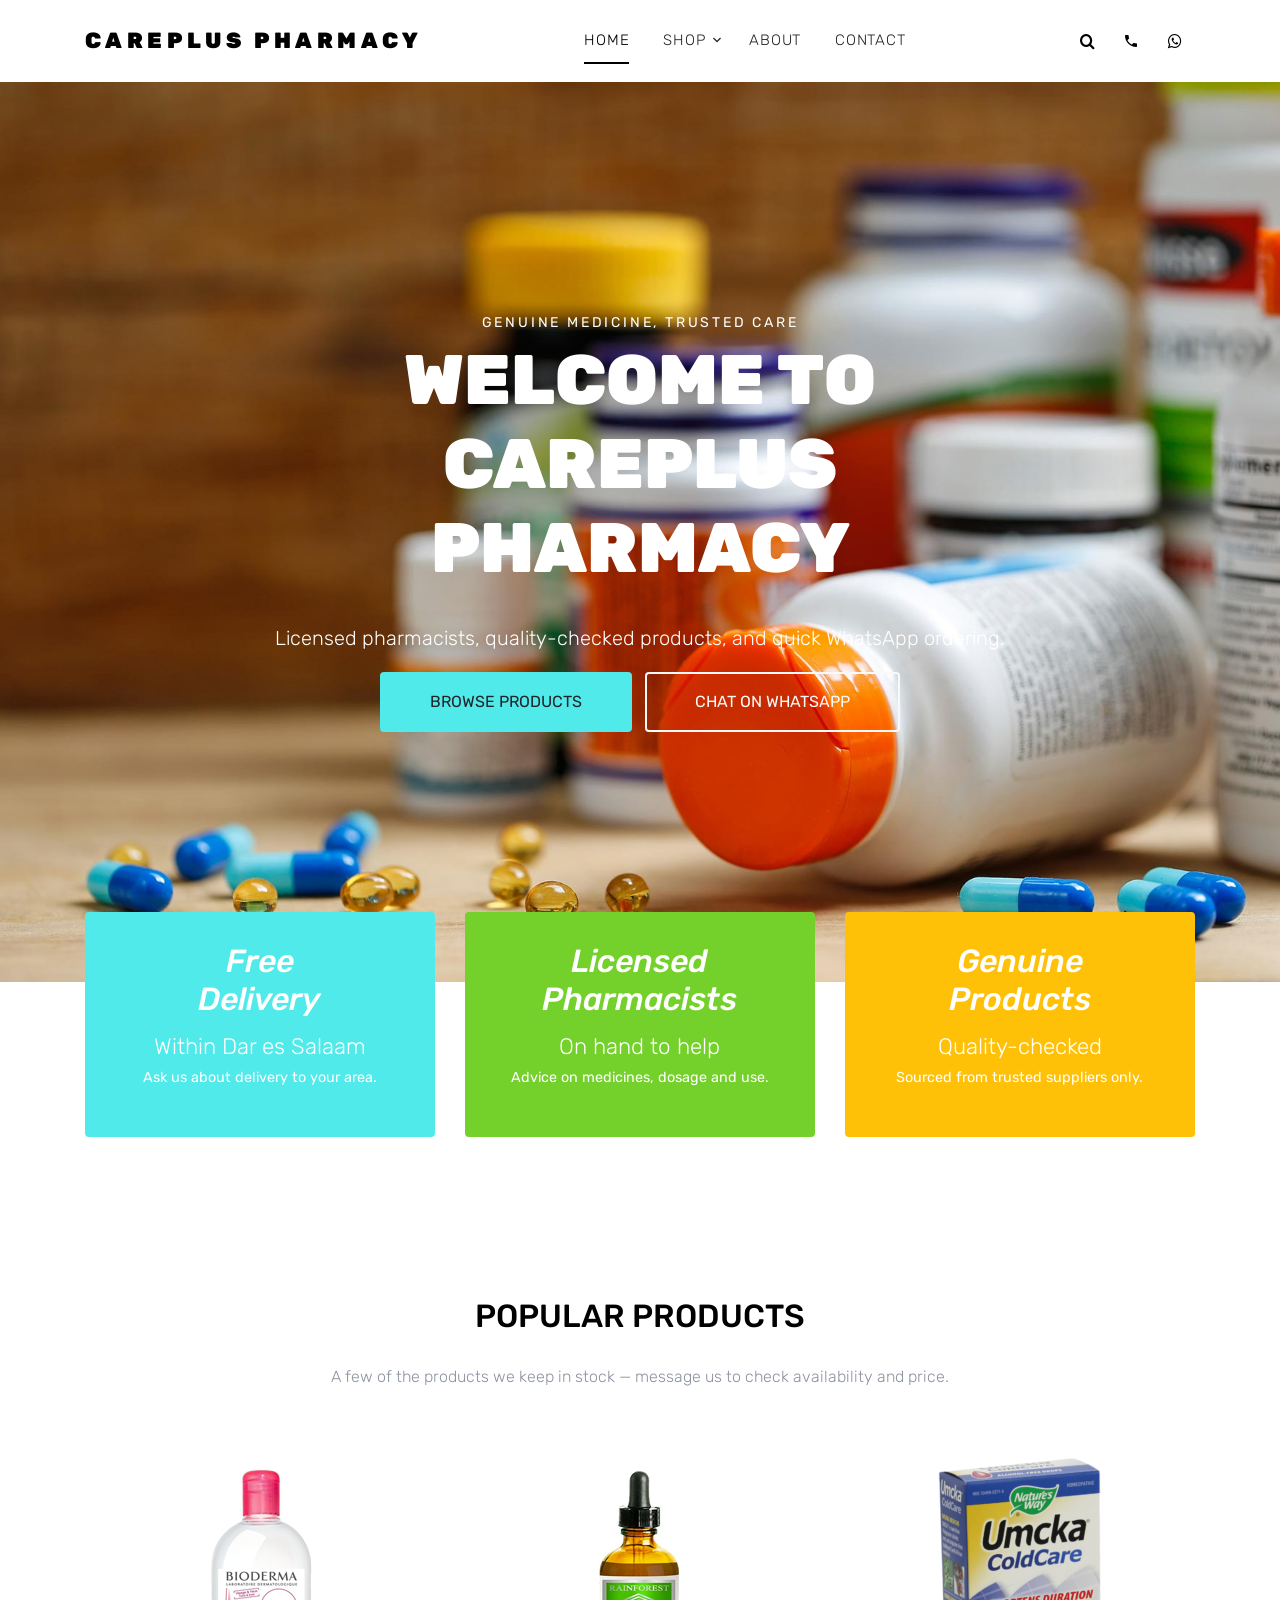
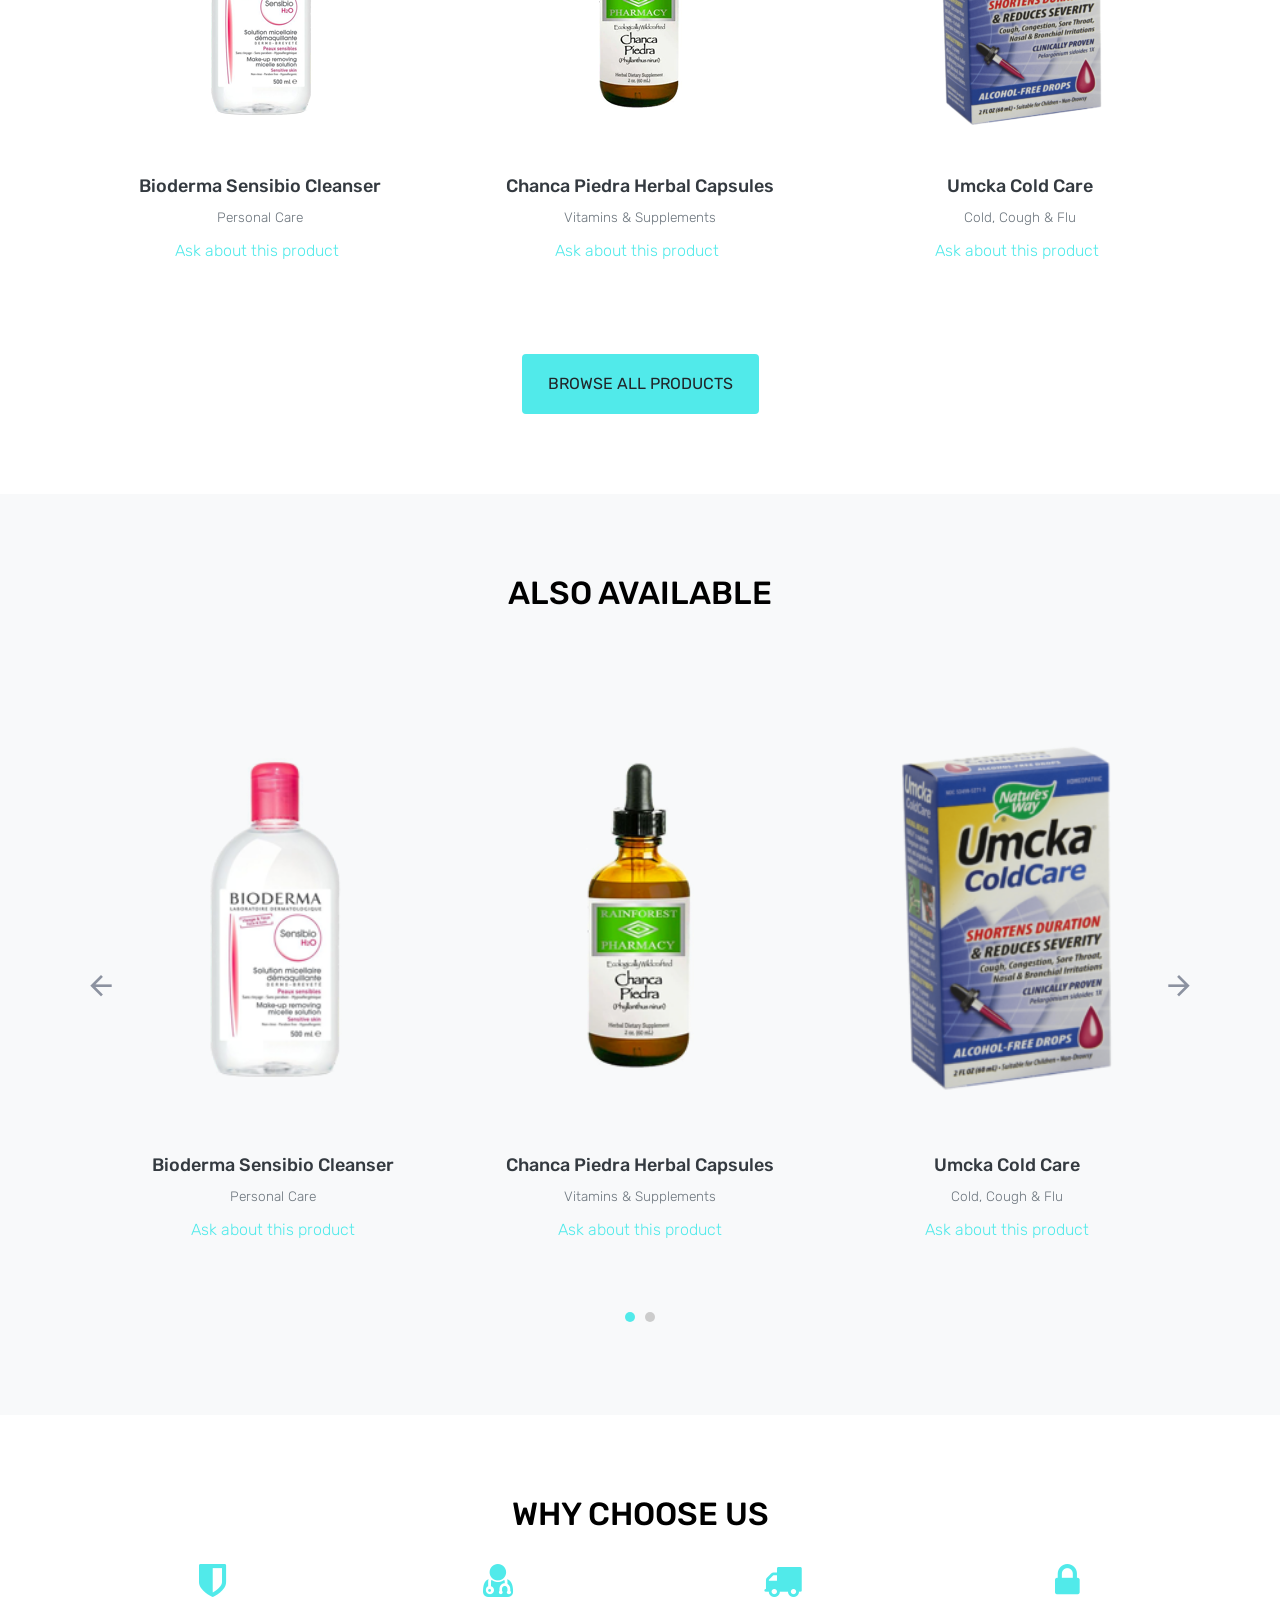
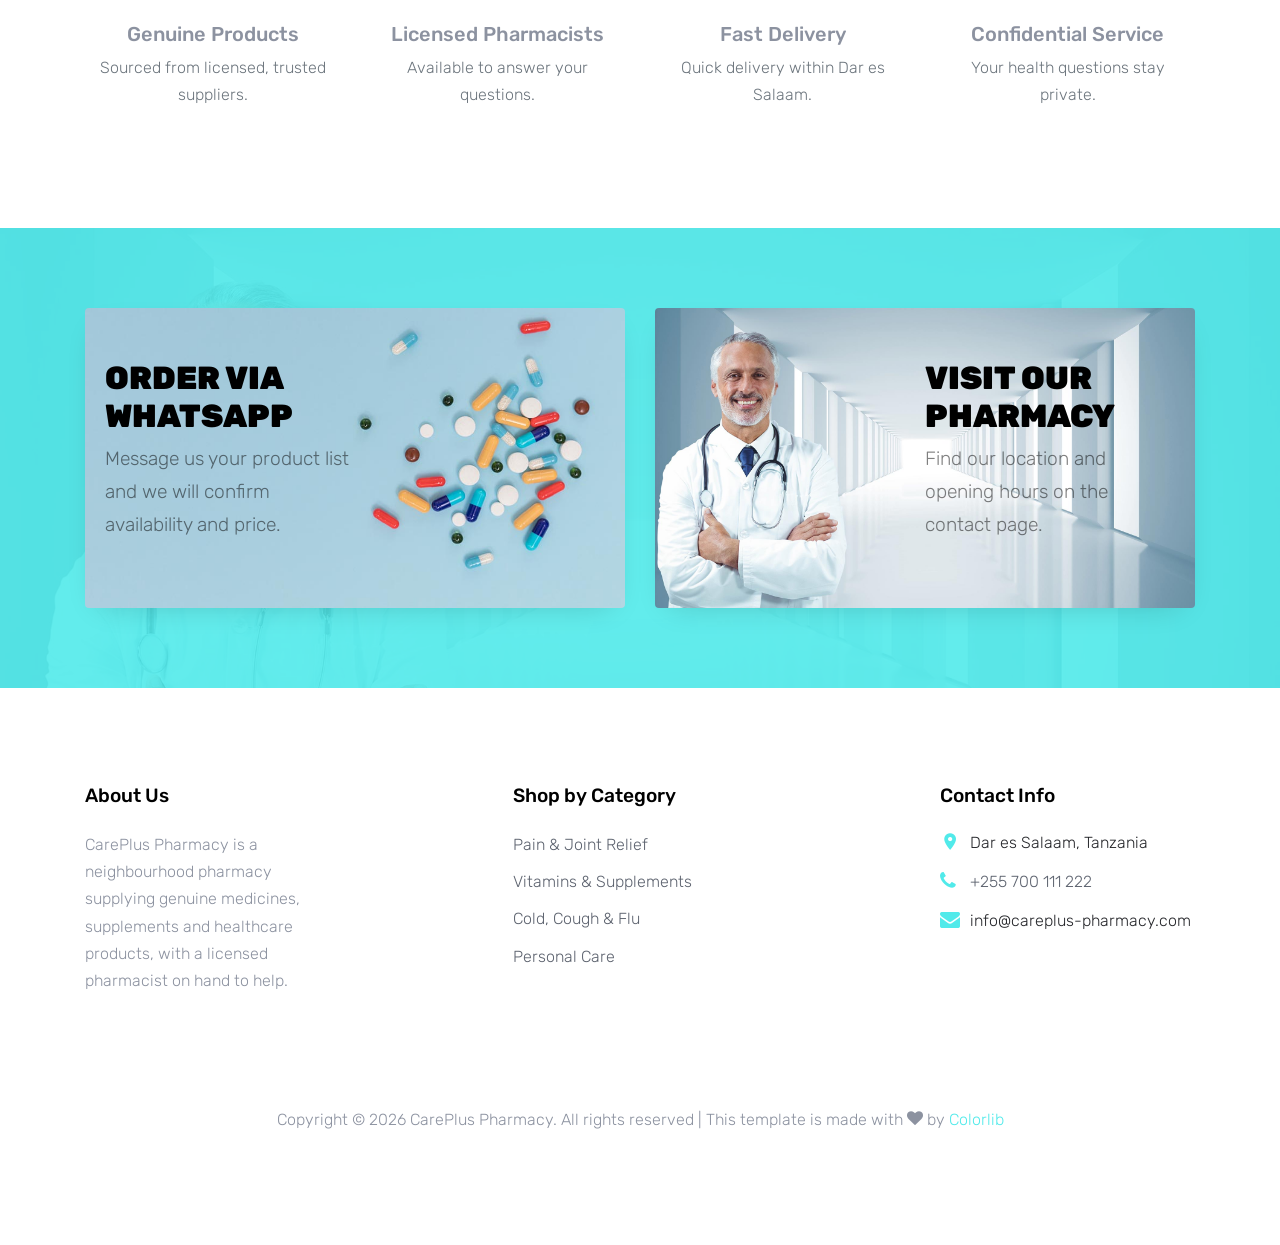
<file: index.html>
<!DOCTYPE html>
<html lang="en">

<head>
  <title>Home | CarePlus Pharmacy</title>
  <meta charset="utf-8">
  <meta name="viewport" content="width=device-width, initial-scale=1, shrink-to-fit=no">

  <meta name="description" content="CarePlus Pharmacy is a pharmacy in Dar es Salaam supplying genuine medicines, vitamins and healthcare products. Browse our range and order via WhatsApp or call.">
  <link rel="icon" href="data:image/svg+xml,%3Csvg xmlns=%27http://www.w3.org/2000/svg%27 viewBox=%270 0 100 100%27%3E%3Crect width=%27100%27 height=%27100%27 rx=%2722%27 fill=%27%2312a887%27/%3E%3Ctext x=%2750%27 y=%2770%27 font-size=%2760%27 font-family=%27Arial%27 font-weight=%27700%27 text-anchor=%27middle%27 fill=%27white%27%3E+%3C/text%3E%3C/svg%3E">
  <link href="https://fonts.googleapis.com/css?family=Rubik:400,700|Crimson+Text:400,400i" rel="stylesheet">
  <link rel="stylesheet" href="fonts/icomoon/style.css">

  <link rel="stylesheet" href="css/bootstrap.min.css">
  <link rel="stylesheet" href="css/magnific-popup.css">
  <link rel="stylesheet" href="css/jquery-ui.css">
  <link rel="stylesheet" href="css/owl.carousel.min.css">
  <link rel="stylesheet" href="css/owl.theme.default.min.css">


  <link rel="stylesheet" href="css/aos.css">

  <link rel="stylesheet" href="css/style.css">
  <link rel="stylesheet" href="css/custom.css">

</head>

<body>

  <div class="site-wrap">


    <div class="site-navbar py-2">

      <div class="search-wrap">
        <div class="container">
          <a href="#" class="search-close js-search-close"><span class="icon-close2"></span></a>
          <form action="#" method="post">
            <input type="text" class="form-control" placeholder="Search keyword and hit enter...">
          </form>
        </div>
      </div>

      <div class="container">
        <div class="d-flex align-items-center justify-content-between">
          <div class="logo">
            <div class="site-logo">
              <a href="index.html" class="js-logo-clone">CarePlus Pharmacy</a>
            </div>
          </div>
          <div class="main-nav d-none d-lg-block">
            <nav class="site-navigation text-right text-md-center" role="navigation">
              <ul class="site-menu js-clone-nav d-none d-lg-block">
                <li class="active"><a href="index.html">Home</a></li>
                <li class="has-children">
                  <a href="shop.html">Shop</a>
                  <ul class="dropdown">
                    <li><a href="shop.html#pain-relief">Pain & Joint Relief</a></li><li><a href="shop.html#vitamins">Vitamins & Supplements</a></li><li><a href="shop.html#cold-flu">Cold, Cough & Flu</a></li><li><a href="shop.html#personal-care">Personal Care</a></li>
                  </ul>
                </li>
                <li><a href="about.html">About</a></li>
                <li><a href="contact.html">Contact</a></li>
              </ul>
            </nav>
          </div>
          <div class="icons">
            <a href="#" class="icons-btn d-inline-block js-search-open"><span class="icon-search"></span></a>
            <a href="tel:+255700111222" class="icons-btn d-inline-block" aria-label="Call CarePlus Pharmacy"><span class="icon-phone2"></span></a>
            <a href="https://wa.me/255700111222?text=Hello%20CarePlus%20Pharmacy%2C%20I%20would%20like%20to%20ask%20about%20a%20product." target="_blank" rel="noopener" class="icons-btn d-inline-block" aria-label="WhatsApp CarePlus Pharmacy"><span class="icon-whatsapp"></span></a>
            <a href="#" class="site-menu-toggle js-menu-toggle ml-3 d-inline-block d-lg-none"><span
                class="icon-menu"></span></a>
          </div>
        </div>
      </div>
    </div>

    <div class="site-blocks-cover" style="background-image: url('images/hero_1.jpg');">
      <div class="container">
        <div class="row">
          <div class="col-lg-8 mx-auto order-lg-2 align-self-center">
            <div class="site-block-cover-content text-center">
              <h2 class="sub-title">Genuine Medicine, Trusted Care</h2>
              <h1>Welcome to CarePlus Pharmacy</h1>
              <p>Licensed pharmacists, quality-checked products, and quick WhatsApp ordering.</p>
              <p>
                <a href="shop.html" class="btn btn-primary px-5 py-3">Browse Products</a>
                <a href="https://wa.me/255700111222?text=Hello%20CarePlus%20Pharmacy%2C%20I%20would%20like%20some%20help." target="_blank" rel="noopener" class="btn btn-outline-light px-5 py-3 ml-2">Chat on WhatsApp</a>
              </p>
            </div>
          </div>
        </div>
      </div>
    </div>

    <div class="site-section">
      <div class="container">
        <div class="row align-items-stretch section-overlap">
          <div class="col-md-6 col-lg-4 mb-4 mb-lg-0">
            <div class="banner-wrap bg-primary h-100">
              <a href="https://wa.me/255700111222?text=Hello%20CarePlus%20Pharmacy%2C%20do%20you%20deliver%3F" target="_blank" rel="noopener" class="h-100">
                <h5>Free <br> Delivery</h5>
                <p>
                  Within Dar es Salaam
                  <strong>Ask us about delivery to your area.</strong>
                </p>
              </a>
            </div>
          </div>
          <div class="col-md-6 col-lg-4 mb-4 mb-lg-0">
            <div class="banner-wrap h-100">
              <a href="about.html" class="h-100">
                <h5>Licensed <br> Pharmacists</h5>
                <p>
                  On hand to help
                  <strong>Advice on medicines, dosage and use.</strong>
                </p>
              </a>
            </div>
          </div>
          <div class="col-md-6 col-lg-4 mb-4 mb-lg-0">
            <div class="banner-wrap bg-warning h-100">
              <a href="shop.html" class="h-100">
                <h5>Genuine <br> Products</h5>
                <p>
                  Quality-checked
                  <strong>Sourced from trusted suppliers only.</strong>
                </p>
              </a>
            </div>
          </div>

        </div>
      </div>
    </div>

    <div class="site-section">
      <div class="container">
        <div class="row">
          <div class="title-section text-center col-12">
            <h2 class="text-uppercase">Popular Products</h2>
            <p>A few of the products we keep in stock &mdash; message us to check availability and price.</p>
          </div>
        </div>

        <div class="row">
          <div class="col-sm-6 col-lg-4 text-center item mb-4">
            <img src="images/product_01.png" alt="Bioderma Sensibio Cleanser">
            <h3 class="text-dark">Bioderma Sensibio Cleanser</h3>
            <p class="text-muted mb-2" style="font-size:.85rem">Personal Care</p>
            <p class="price"><a href="https://wa.me/255700111222?text=Hello%20CarePlus%20Pharmacy%2C%20I%20would%20like%20to%20ask%20about%3A%20Bioderma%20Sensibio%20Cleanser" target="_blank" rel="noopener">Ask about this product <i style="margin-left:5px; vertical-align:middle;" class="fa fa-long-arrow-right"></i></a></p>
          </div>
          <div class="col-sm-6 col-lg-4 text-center item mb-4">
            <img src="images/product_02.png" alt="Chanca Piedra Herbal Capsules">
            <h3 class="text-dark">Chanca Piedra Herbal Capsules</h3>
            <p class="text-muted mb-2" style="font-size:.85rem">Vitamins & Supplements</p>
            <p class="price"><a href="https://wa.me/255700111222?text=Hello%20CarePlus%20Pharmacy%2C%20I%20would%20like%20to%20ask%20about%3A%20Chanca%20Piedra%20Herbal%20Capsules" target="_blank" rel="noopener">Ask about this product <i style="margin-left:5px; vertical-align:middle;" class="fa fa-long-arrow-right"></i></a></p>
          </div>
          <div class="col-sm-6 col-lg-4 text-center item mb-4">
            <img src="images/product_03.png" alt="Umcka Cold Care">
            <h3 class="text-dark">Umcka Cold Care</h3>
            <p class="text-muted mb-2" style="font-size:.85rem">Cold, Cough & Flu</p>
            <p class="price"><a href="https://wa.me/255700111222?text=Hello%20CarePlus%20Pharmacy%2C%20I%20would%20like%20to%20ask%20about%3A%20Umcka%20Cold%20Care" target="_blank" rel="noopener">Ask about this product <i style="margin-left:5px; vertical-align:middle;" class="fa fa-long-arrow-right"></i></a></p>
          </div>
        </div>
        <div class="row mt-5">
          <div class="col-12 text-center">
            <a href="shop.html" class="btn btn-primary px-4 py-3">Browse All Products</a>
          </div>
        </div>
      </div>
    </div>

    
    <div class="site-section bg-light">
      <div class="container">
        <div class="row">
          <div class="title-section text-center col-12">
            <h2 class="text-uppercase">Also Available</h2>
          </div>
        </div>
        <div class="row">
          <div class="col-md-12 block-3 products-wrap">
            <div class="nonloop-block-3 owl-carousel">

              <div class="text-center item mb-4">
                <img src="images/product_01.png" alt="Bioderma Sensibio Cleanser">
                <h3 class="text-dark">Bioderma Sensibio Cleanser</h3>
                <p class="text-muted mb-2" style="font-size:.85rem">Personal Care</p>
                <p class="price"><a href="https://wa.me/255700111222?text=Hello%20CarePlus%20Pharmacy%2C%20I%20would%20like%20to%20ask%20about%3A%20Bioderma%20Sensibio%20Cleanser" target="_blank" rel="noopener">Ask about this product</a></p>
              </div>

              <div class="text-center item mb-4">
                <img src="images/product_02.png" alt="Chanca Piedra Herbal Capsules">
                <h3 class="text-dark">Chanca Piedra Herbal Capsules</h3>
                <p class="text-muted mb-2" style="font-size:.85rem">Vitamins & Supplements</p>
                <p class="price"><a href="https://wa.me/255700111222?text=Hello%20CarePlus%20Pharmacy%2C%20I%20would%20like%20to%20ask%20about%3A%20Chanca%20Piedra%20Herbal%20Capsules" target="_blank" rel="noopener">Ask about this product</a></p>
              </div>

              <div class="text-center item mb-4">
                <img src="images/product_03.png" alt="Umcka Cold Care">
                <h3 class="text-dark">Umcka Cold Care</h3>
                <p class="text-muted mb-2" style="font-size:.85rem">Cold, Cough & Flu</p>
                <p class="price"><a href="https://wa.me/255700111222?text=Hello%20CarePlus%20Pharmacy%2C%20I%20would%20like%20to%20ask%20about%3A%20Umcka%20Cold%20Care" target="_blank" rel="noopener">Ask about this product</a></p>
              </div>

              <div class="text-center item mb-4">
                <img src="images/product_04.png" alt="Cetyl Pure Joint Support">
                <h3 class="text-dark">Cetyl Pure Joint Support</h3>
                <p class="text-muted mb-2" style="font-size:.85rem">Pain & Joint Relief</p>
                <p class="price"><a href="https://wa.me/255700111222?text=Hello%20CarePlus%20Pharmacy%2C%20I%20would%20like%20to%20ask%20about%3A%20Cetyl%20Pure%20Joint%20Support" target="_blank" rel="noopener">Ask about this product</a></p>
              </div>

              <div class="text-center item mb-4">
                <img src="images/product_05.png" alt="CLA Core Multivitamin">
                <h3 class="text-dark">CLA Core Multivitamin</h3>
                <p class="text-muted mb-2" style="font-size:.85rem">Vitamins & Supplements</p>
                <p class="price"><a href="https://wa.me/255700111222?text=Hello%20CarePlus%20Pharmacy%2C%20I%20would%20like%20to%20ask%20about%3A%20CLA%20Core%20Multivitamin" target="_blank" rel="noopener">Ask about this product</a></p>
              </div>

              <div class="text-center item mb-4">
                <img src="images/product_06.png" alt="Lavender Calming Mist">
                <h3 class="text-dark">Lavender Calming Mist</h3>
                <p class="text-muted mb-2" style="font-size:.85rem">Personal Care</p>
                <p class="price"><a href="https://wa.me/255700111222?text=Hello%20CarePlus%20Pharmacy%2C%20I%20would%20like%20to%20ask%20about%3A%20Lavender%20Calming%20Mist" target="_blank" rel="noopener">Ask about this product</a></p>
              </div>

            </div>
          </div>
        </div>
      </div>
    </div>

    <div class="site-section">
      <div class="container">
        <div class="row">
          <div class="title-section text-center col-12">
            <h2 class="text-uppercase">Why Choose Us</h2>
          </div>
        </div>
        <div class="row">
          <div class="col-md-6 col-lg-3 mb-4"><div class="text-center px-2">
            <span class="icon-shield text-primary" style="font-size:2.4rem"></span>
            <h3 class="h5 mt-3">Genuine Products</h3>
            <p class="text-muted">Sourced from licensed, trusted suppliers.</p>
          </div></div>
          <div class="col-md-6 col-lg-3 mb-4"><div class="text-center px-2">
            <span class="icon-user-md text-primary" style="font-size:2.4rem"></span>
            <h3 class="h5 mt-3">Licensed Pharmacists</h3>
            <p class="text-muted">Available to answer your questions.</p>
          </div></div>
          <div class="col-md-6 col-lg-3 mb-4"><div class="text-center px-2">
            <span class="icon-truck text-primary" style="font-size:2.4rem"></span>
            <h3 class="h5 mt-3">Fast Delivery</h3>
            <p class="text-muted">Quick delivery within Dar es Salaam.</p>
          </div></div>
          <div class="col-md-6 col-lg-3 mb-4"><div class="text-center px-2">
            <span class="icon-lock text-primary" style="font-size:2.4rem"></span>
            <h3 class="h5 mt-3">Confidential Service</h3>
            <p class="text-muted">Your health questions stay private.</p>
          </div></div>
        </div>
      </div>
    </div>

    <div class="site-section bg-secondary bg-image" style="background-image: url('images/bg_2.jpg');">
      <div class="container">
        <div class="row align-items-stretch">
          <div class="col-lg-6 mb-5 mb-lg-0">
            <a href="https://wa.me/255700111222?text=Hello%20CarePlus%20Pharmacy%2C%20I%20would%20like%20to%20order%20a%20product." target="_blank" rel="noopener" class="banner-1 h-100 d-flex" style="background-image: url('images/bg_1.jpg');">
              <div class="banner-1-inner align-self-center">
                <h2>Order via WhatsApp</h2>
                <p>Message us your product list and we will confirm availability and price.
                </p>
              </div>
            </a>
          </div>
          <div class="col-lg-6 mb-5 mb-lg-0">
            <a href="contact.html" class="banner-1 h-100 d-flex" style="background-image: url('images/bg_2.jpg');">
              <div class="banner-1-inner ml-auto  align-self-center">
                <h2>Visit Our Pharmacy</h2>
                <p>Find our location and opening hours on the contact page.
                </p>
              </div>
            </a>
          </div>
        </div>
      </div>
    </div>


    <footer class="site-footer">
      <div class="container">
        <div class="row">
          <div class="col-md-6 col-lg-3 mb-4 mb-lg-0">

            <div class="block-7">
              <h3 class="footer-heading mb-4">About Us</h3>
              <p>CarePlus Pharmacy is a neighbourhood pharmacy supplying genuine medicines, supplements and healthcare products, with a licensed pharmacist on hand to help.</p>
            </div>

          </div>
          <div class="col-lg-3 mx-auto mb-5 mb-lg-0">
            <h3 class="footer-heading mb-4">Shop by Category</h3>
            <ul class="list-unstyled">
              <li><a href="shop.html#pain-relief">Pain & Joint Relief</a></li><li><a href="shop.html#vitamins">Vitamins & Supplements</a></li><li><a href="shop.html#cold-flu">Cold, Cough & Flu</a></li><li><a href="shop.html#personal-care">Personal Care</a></li>
            </ul>
          </div>

          <div class="col-md-6 col-lg-3">
            <div class="block-5 mb-5">
              <h3 class="footer-heading mb-4">Contact Info</h3>
              <ul class="list-unstyled">
                <li class="address">Dar es Salaam, Tanzania</li> <!-- TODO: real address -->
                <li class="phone"><a href="tel:+255700111222">+255 700 111 222</a></li>
                <li class="email">info@careplus-pharmacy.com</li>
              </ul>
            </div>


          </div>
        </div>
        <div class="row pt-5 mt-5 text-center">
          <div class="col-md-12">
            <p>
              <!-- Link back to Colorlib can't be removed. Template is licensed under CC BY 3.0. -->
              Copyright &copy;
              <script>document.write(new Date().getFullYear());</script> CarePlus Pharmacy. All rights reserved | This template is made
              with <i class="icon-heart" aria-hidden="true"></i> by <a href="https://colorlib.com" target="_blank"
                class="text-primary">Colorlib</a>
              <!-- Link back to Colorlib can't be removed. Template is licensed under CC BY 3.0. -->
            </p>
          </div>

        </div>
      </div>
    </footer>
  </div>

  <script src="js/jquery-3.3.1.min.js"></script>
  <script src="js/jquery-ui.js"></script>
  <script src="js/popper.min.js"></script>
  <script src="js/bootstrap.min.js"></script>
  <script src="js/owl.carousel.min.js"></script>
  <script src="js/jquery.magnific-popup.min.js"></script>
  <script src="js/aos.js"></script>

  <script src="js/main.js"></script>

  <script src="js/site.js"></script>
</body>

</html>
</file>
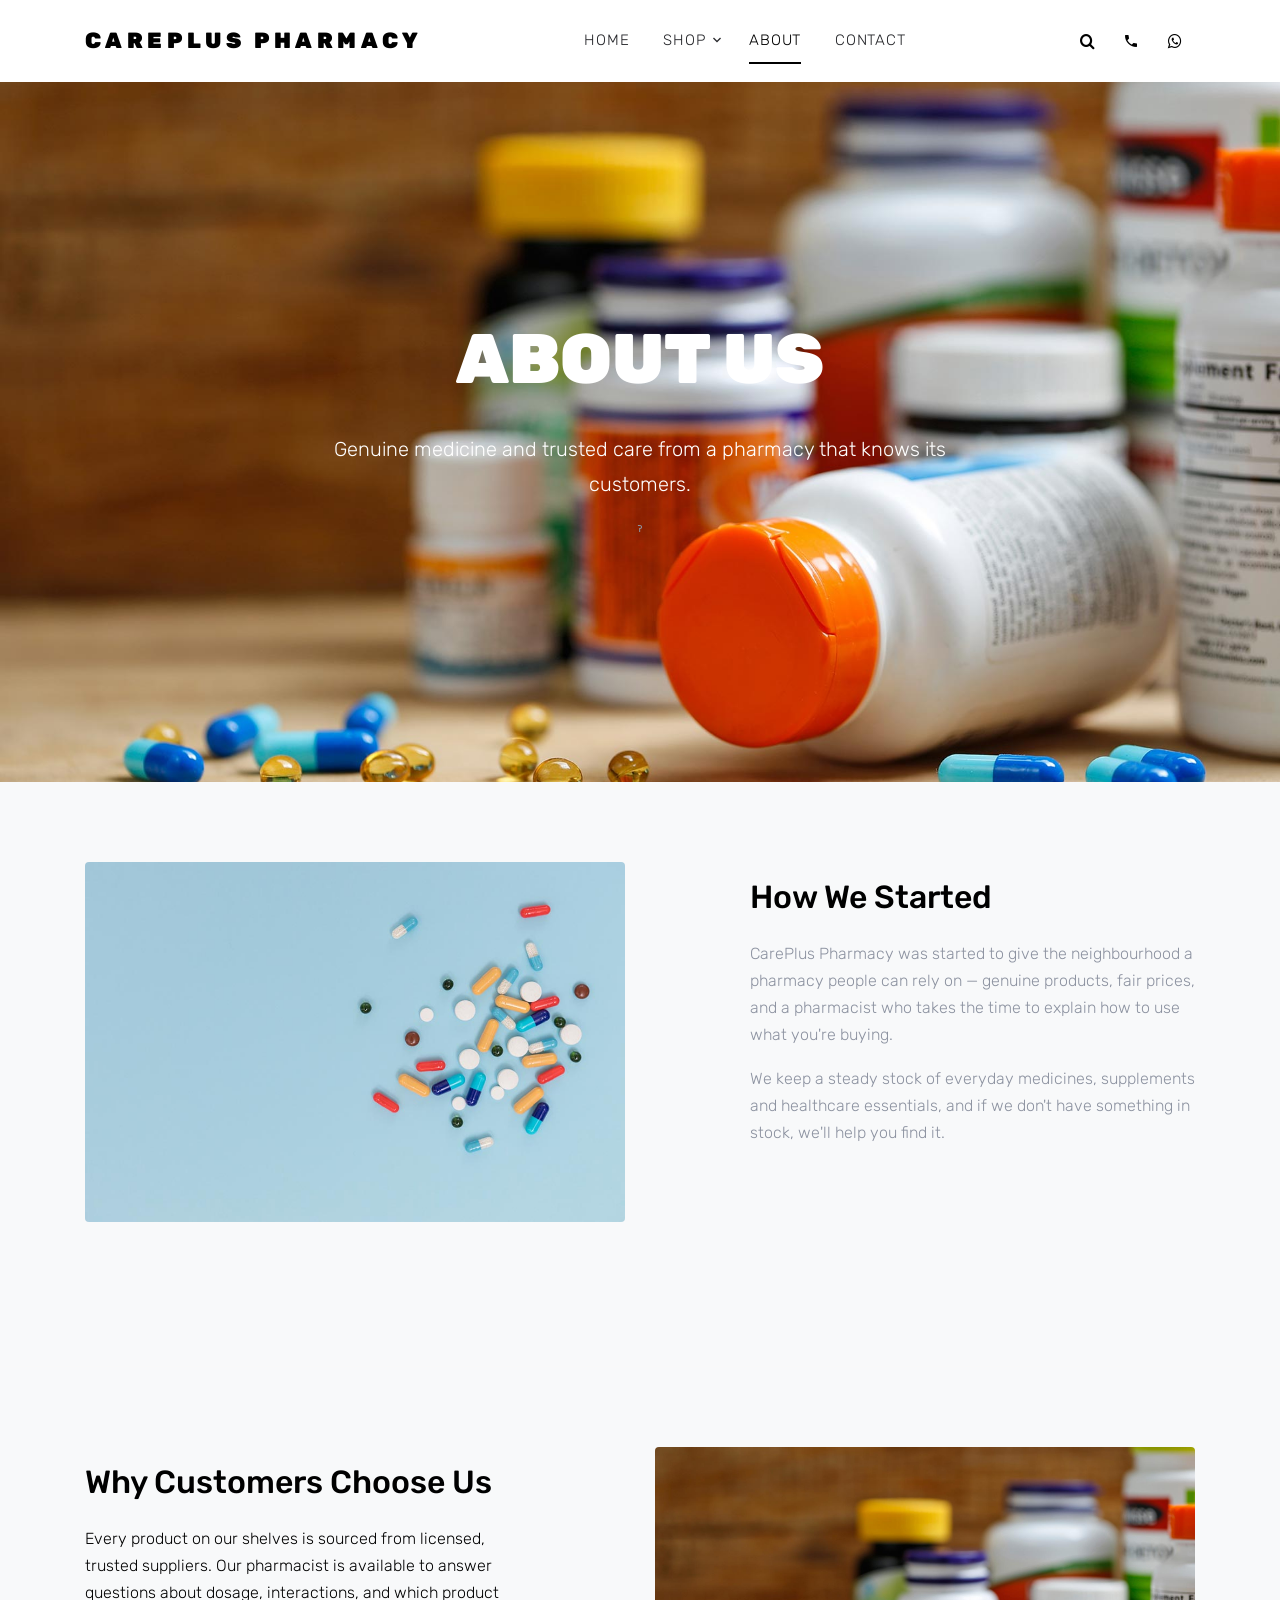
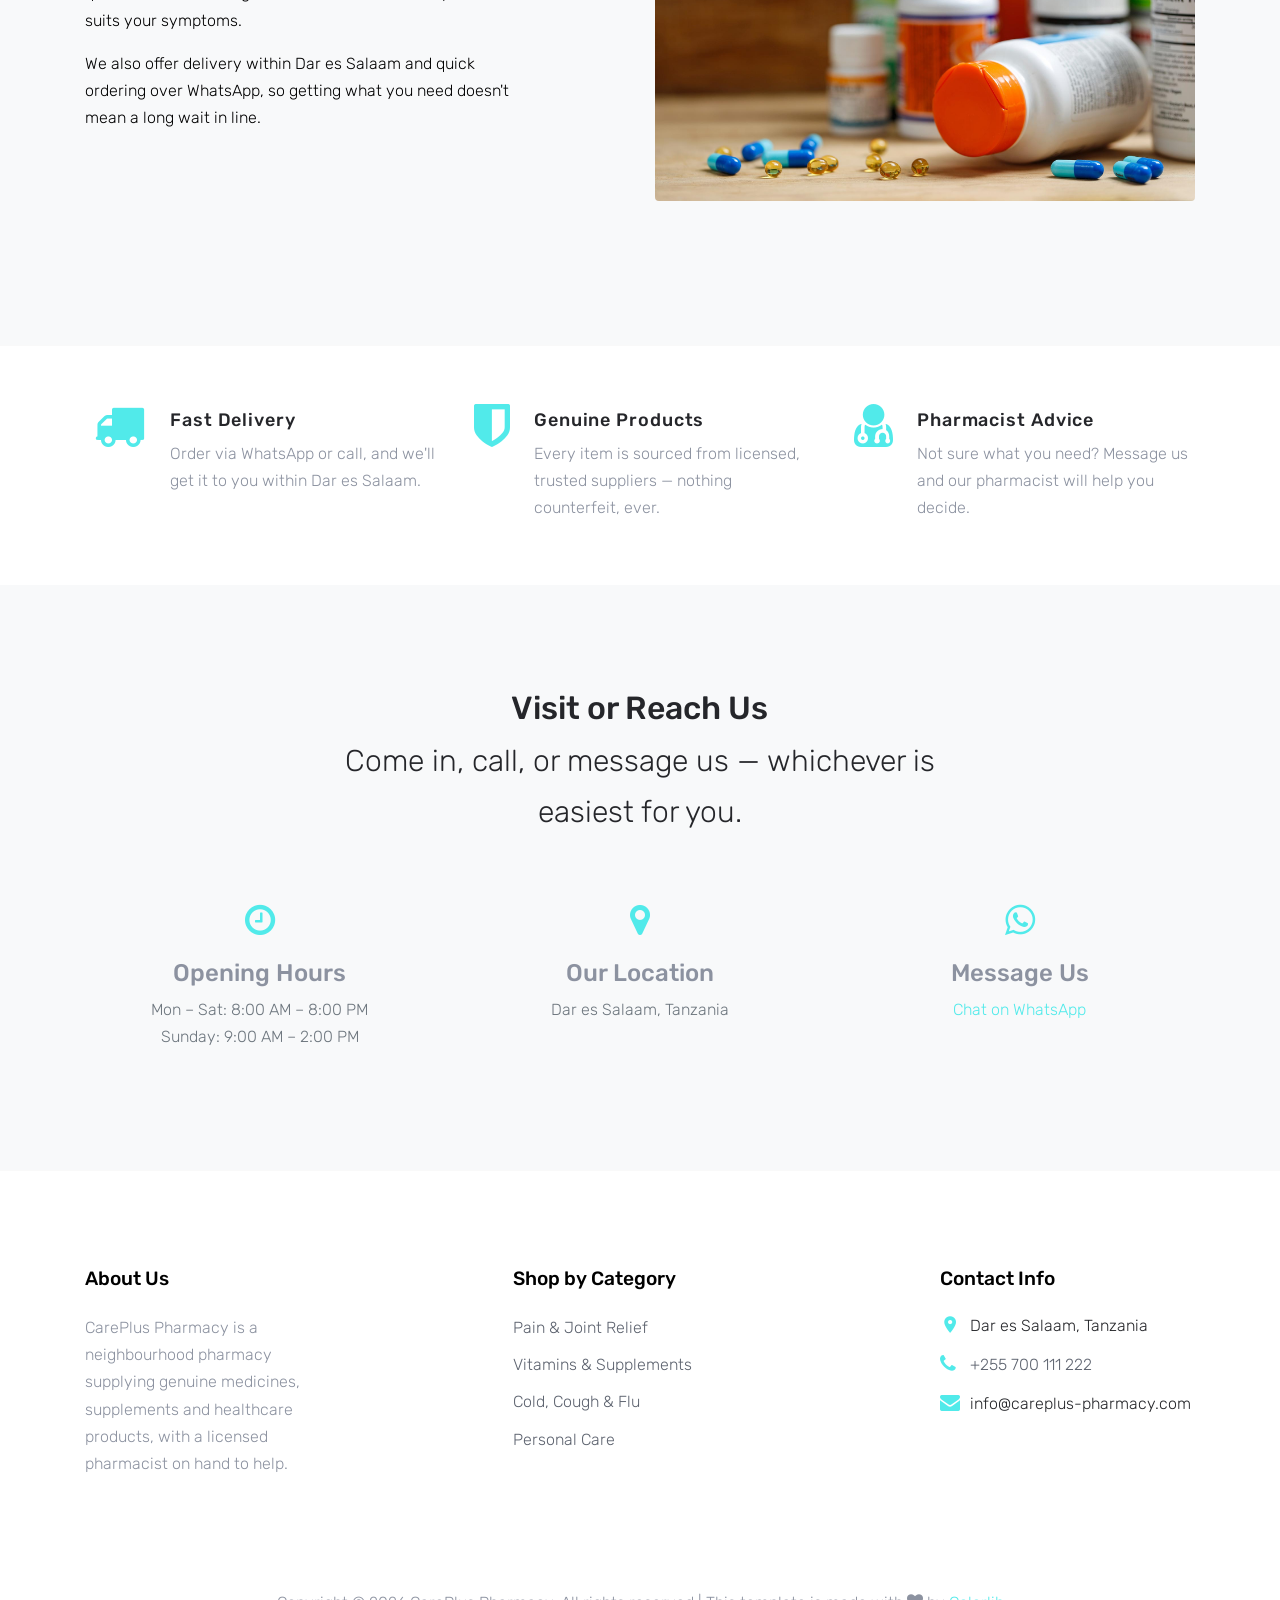
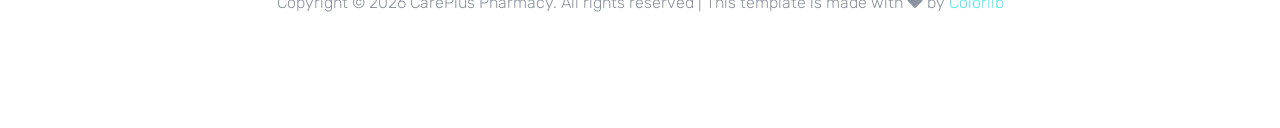
<file: about.html>
<!DOCTYPE html>
<html lang="en">

<head>
  <title>About Us | CarePlus Pharmacy</title>
  <meta charset="utf-8">
  <meta name="viewport" content="width=device-width, initial-scale=1, shrink-to-fit=no">

  <meta name="description" content="CarePlus Pharmacy is a pharmacy in Dar es Salaam supplying genuine medicines, vitamins and healthcare products. Browse our range and order via WhatsApp or call.">
  <link rel="icon" href="data:image/svg+xml,%3Csvg xmlns=%27http://www.w3.org/2000/svg%27 viewBox=%270 0 100 100%27%3E%3Crect width=%27100%27 height=%27100%27 rx=%2722%27 fill=%27%2312a887%27/%3E%3Ctext x=%2750%27 y=%2770%27 font-size=%2760%27 font-family=%27Arial%27 font-weight=%27700%27 text-anchor=%27middle%27 fill=%27white%27%3E+%3C/text%3E%3C/svg%3E">
  <link href="https://fonts.googleapis.com/css?family=Rubik:400,700|Crimson+Text:400,400i" rel="stylesheet">
  <link rel="stylesheet" href="fonts/icomoon/style.css">

  <link rel="stylesheet" href="css/bootstrap.min.css">
  <link rel="stylesheet" href="css/magnific-popup.css">
  <link rel="stylesheet" href="css/jquery-ui.css">
  <link rel="stylesheet" href="css/owl.carousel.min.css">
  <link rel="stylesheet" href="css/owl.theme.default.min.css">


  <link rel="stylesheet" href="css/aos.css">

  <link rel="stylesheet" href="css/style.css">
  <link rel="stylesheet" href="css/custom.css">

</head>

<body>

  <div class="site-wrap">


    <div class="site-navbar py-2">

      <div class="search-wrap">
        <div class="container">
          <a href="#" class="search-close js-search-close"><span class="icon-close2"></span></a>
          <form action="#" method="post">
            <input type="text" class="form-control" placeholder="Search keyword and hit enter...">
          </form>
        </div>
      </div>

      <div class="container">
        <div class="d-flex align-items-center justify-content-between">
          <div class="logo">
            <div class="site-logo">
              <a href="index.html" class="js-logo-clone">CarePlus Pharmacy</a>
            </div>
          </div>
          <div class="main-nav d-none d-lg-block">
            <nav class="site-navigation text-right text-md-center" role="navigation">
              <ul class="site-menu js-clone-nav d-none d-lg-block">
                <li><a href="index.html">Home</a></li>
                <li class="has-children">
                  <a href="shop.html">Shop</a>
                  <ul class="dropdown">
                    <li><a href="shop.html#pain-relief">Pain & Joint Relief</a></li><li><a href="shop.html#vitamins">Vitamins & Supplements</a></li><li><a href="shop.html#cold-flu">Cold, Cough & Flu</a></li><li><a href="shop.html#personal-care">Personal Care</a></li>
                  </ul>
                </li>
                <li class="active"><a href="about.html">About</a></li>
                <li><a href="contact.html">Contact</a></li>
              </ul>
            </nav>
          </div>
          <div class="icons">
            <a href="#" class="icons-btn d-inline-block js-search-open"><span class="icon-search"></span></a>
            <a href="tel:+255700111222" class="icons-btn d-inline-block" aria-label="Call CarePlus Pharmacy"><span class="icon-phone2"></span></a>
            <a href="https://wa.me/255700111222?text=Hello%20CarePlus%20Pharmacy%2C%20I%20would%20like%20to%20ask%20about%20a%20product." target="_blank" rel="noopener" class="icons-btn d-inline-block" aria-label="WhatsApp CarePlus Pharmacy"><span class="icon-whatsapp"></span></a>
            <a href="#" class="site-menu-toggle js-menu-toggle ml-3 d-inline-block d-lg-none"><span
                class="icon-menu"></span></a>
          </div>
        </div>
      </div>
    </div>

    <div class="site-blocks-cover inner-page" style="background-image: url('images/hero_1.jpg');">
      <div class="container">
        <div class="row">
          <div class="col-lg-7 mx-auto align-self-center">
            <div class=" text-center">
              <h1>About Us</h1>
              <p>Genuine medicine and trusted care from a pharmacy that knows its customers.</p>ˀ
            </div>
          </div>
        </div>
      </div>
    </div>

    <div class="site-section bg-light custom-border-bottom" data-aos="fade">
      <div class="container">
        <div class="row mb-5">
          <div class="col-md-6">
            <div class="block-16">
              <figure>
                <img src="images/bg_1.jpg" alt="Pharmacy shelf with medicine" class="img-fluid rounded">
              </figure>
            </div>
          </div>
          <div class="col-md-1"></div>
          <div class="col-md-5">
    
    
            <div class="site-section-heading pt-3 mb-4">
              <h2 class="text-black">How We Started</h2>
            </div>
            <p>CarePlus Pharmacy was started to give the neighbourhood a pharmacy people can rely on &mdash; genuine
              products, fair prices, and a pharmacist who takes the time to explain how to use what you're buying.</p>
            <p>We keep a steady stock of everyday medicines, supplements and healthcare essentials, and if we don't
              have something in stock, we'll help you find it.</p>
    
          </div>
        </div>
      </div>
    </div>

    

    <div class="site-section bg-light custom-border-bottom" data-aos="fade">
      <div class="container">
        <div class="row mb-5">
          <div class="col-md-6 order-md-2">
            <div class="block-16">
              <figure>
                <img src="images/hero_1.jpg" alt="Medicine bottles on a shelf" class="img-fluid rounded">
              </figure>
            </div>
          </div>
          <div class="col-md-5 mr-auto">
    
    
            <div class="site-section-heading pt-3 mb-4">
              <h2 class="text-black">Why Customers Choose Us</h2>
            </div>
            <p class="text-black">Every product on our shelves is sourced from licensed, trusted suppliers. Our
              pharmacist is available to answer questions about dosage, interactions, and which product suits your
              symptoms.</p>
            <p class="text-black">We also offer delivery within Dar es Salaam and quick ordering over WhatsApp, so
              getting what you need doesn't mean a long wait in line.</p>
    
          </div>
        </div>
      </div>
    </div>
    
    <div class="site-section site-section-sm site-blocks-1 border-0" data-aos="fade">
      <div class="container">
        <div class="row">
          <div class="col-md-6 col-lg-4 d-lg-flex mb-4 mb-lg-0 pl-4" data-aos="fade-up" data-aos-delay="">
            <div class="icon mr-4 align-self-start">
              <span class="icon-truck text-primary"></span>
            </div>
            <div class="text">
              <h2>Fast Delivery</h2>
              <p>Order via WhatsApp or call, and we'll get it to you within Dar es Salaam.</p>
            </div>
          </div>
          <div class="col-md-6 col-lg-4 d-lg-flex mb-4 mb-lg-0 pl-4" data-aos="fade-up" data-aos-delay="100">
            <div class="icon mr-4 align-self-start">
              <span class="icon-shield text-primary"></span>
            </div>
            <div class="text">
              <h2>Genuine Products</h2>
              <p>Every item is sourced from licensed, trusted suppliers &mdash; nothing counterfeit, ever.</p>
            </div>
          </div>
          <div class="col-md-6 col-lg-4 d-lg-flex mb-4 mb-lg-0 pl-4" data-aos="fade-up" data-aos-delay="200">
            <div class="icon mr-4 align-self-start">
              <span class="icon-user-md text-primary"></span>
            </div>
            <div class="text">
              <h2>Pharmacist Advice</h2>
              <p>Not sure what you need? Message us and our pharmacist will help you decide.</p>
            </div>
          </div>
        </div>
      </div>
    </div>
    

    <div class="site-section bg-light custom-border-bottom" data-aos="fade">
      <div class="container">
        <div class="row justify-content-center mb-5">
          <div class="col-md-7 site-section-heading text-center pt-4">
            <h2>Visit or Reach Us</h2>
            <p>Come in, call, or message us &mdash; whichever is easiest for you.</p>
          </div>
        </div>
        <div class="row">
          <div class="col-md-4 mb-4 text-center">
            <span class="icon-clock-o text-primary" style="font-size:2.2rem"></span>
            <h4 class="mt-3">Opening Hours</h4>
            <p class="text-muted">Mon &ndash; Sat: 8:00 AM &ndash; 8:00 PM<br>Sunday: 9:00 AM &ndash; 2:00 PM</p> <!-- TODO: confirm real hours -->
          </div>
          <div class="col-md-4 mb-4 text-center">
            <span class="icon-map-marker text-primary" style="font-size:2.2rem"></span>
            <h4 class="mt-3">Our Location</h4>
            <p class="text-muted">Dar es Salaam, Tanzania</p> <!-- TODO: real address -->
          </div>
          <div class="col-md-4 mb-4 text-center">
            <span class="icon-whatsapp text-primary" style="font-size:2.2rem"></span>
            <h4 class="mt-3">Message Us</h4>
            <p class="text-muted"><a href="https://wa.me/255700111222?text=Hello%20CarePlus%20Pharmacy%2C%20I%20would%20like%20some%20help." target="_blank" rel="noopener">Chat on WhatsApp</a></p>
          </div>
        </div>
      </div>
    </div>


    <footer class="site-footer">
      <div class="container">
        <div class="row">
          <div class="col-md-6 col-lg-3 mb-4 mb-lg-0">

            <div class="block-7">
              <h3 class="footer-heading mb-4">About Us</h3>
              <p>CarePlus Pharmacy is a neighbourhood pharmacy supplying genuine medicines, supplements and healthcare products, with a licensed pharmacist on hand to help.</p>
            </div>

          </div>
          <div class="col-lg-3 mx-auto mb-5 mb-lg-0">
            <h3 class="footer-heading mb-4">Shop by Category</h3>
            <ul class="list-unstyled">
              <li><a href="shop.html#pain-relief">Pain & Joint Relief</a></li><li><a href="shop.html#vitamins">Vitamins & Supplements</a></li><li><a href="shop.html#cold-flu">Cold, Cough & Flu</a></li><li><a href="shop.html#personal-care">Personal Care</a></li>
            </ul>
          </div>

          <div class="col-md-6 col-lg-3">
            <div class="block-5 mb-5">
              <h3 class="footer-heading mb-4">Contact Info</h3>
              <ul class="list-unstyled">
                <li class="address">Dar es Salaam, Tanzania</li> <!-- TODO: real address -->
                <li class="phone"><a href="tel:+255700111222">+255 700 111 222</a></li>
                <li class="email">info@careplus-pharmacy.com</li>
              </ul>
            </div>


          </div>
        </div>
        <div class="row pt-5 mt-5 text-center">
          <div class="col-md-12">
            <p>
              <!-- Link back to Colorlib can't be removed. Template is licensed under CC BY 3.0. -->
              Copyright &copy;
              <script>document.write(new Date().getFullYear());</script> CarePlus Pharmacy. All rights reserved | This template is made
              with <i class="icon-heart" aria-hidden="true"></i> by <a href="https://colorlib.com" target="_blank"
                class="text-primary">Colorlib</a>
              <!-- Link back to Colorlib can't be removed. Template is licensed under CC BY 3.0. -->
            </p>
          </div>

        </div>
      </div>
    </footer>
  </div>

  <script src="js/jquery-3.3.1.min.js"></script>
  <script src="js/jquery-ui.js"></script>
  <script src="js/popper.min.js"></script>
  <script src="js/bootstrap.min.js"></script>
  <script src="js/owl.carousel.min.js"></script>
  <script src="js/jquery.magnific-popup.min.js"></script>
  <script src="js/aos.js"></script>

  <script src="js/main.js"></script>

  <script src="js/site.js"></script>
</body>

</html>
</file>
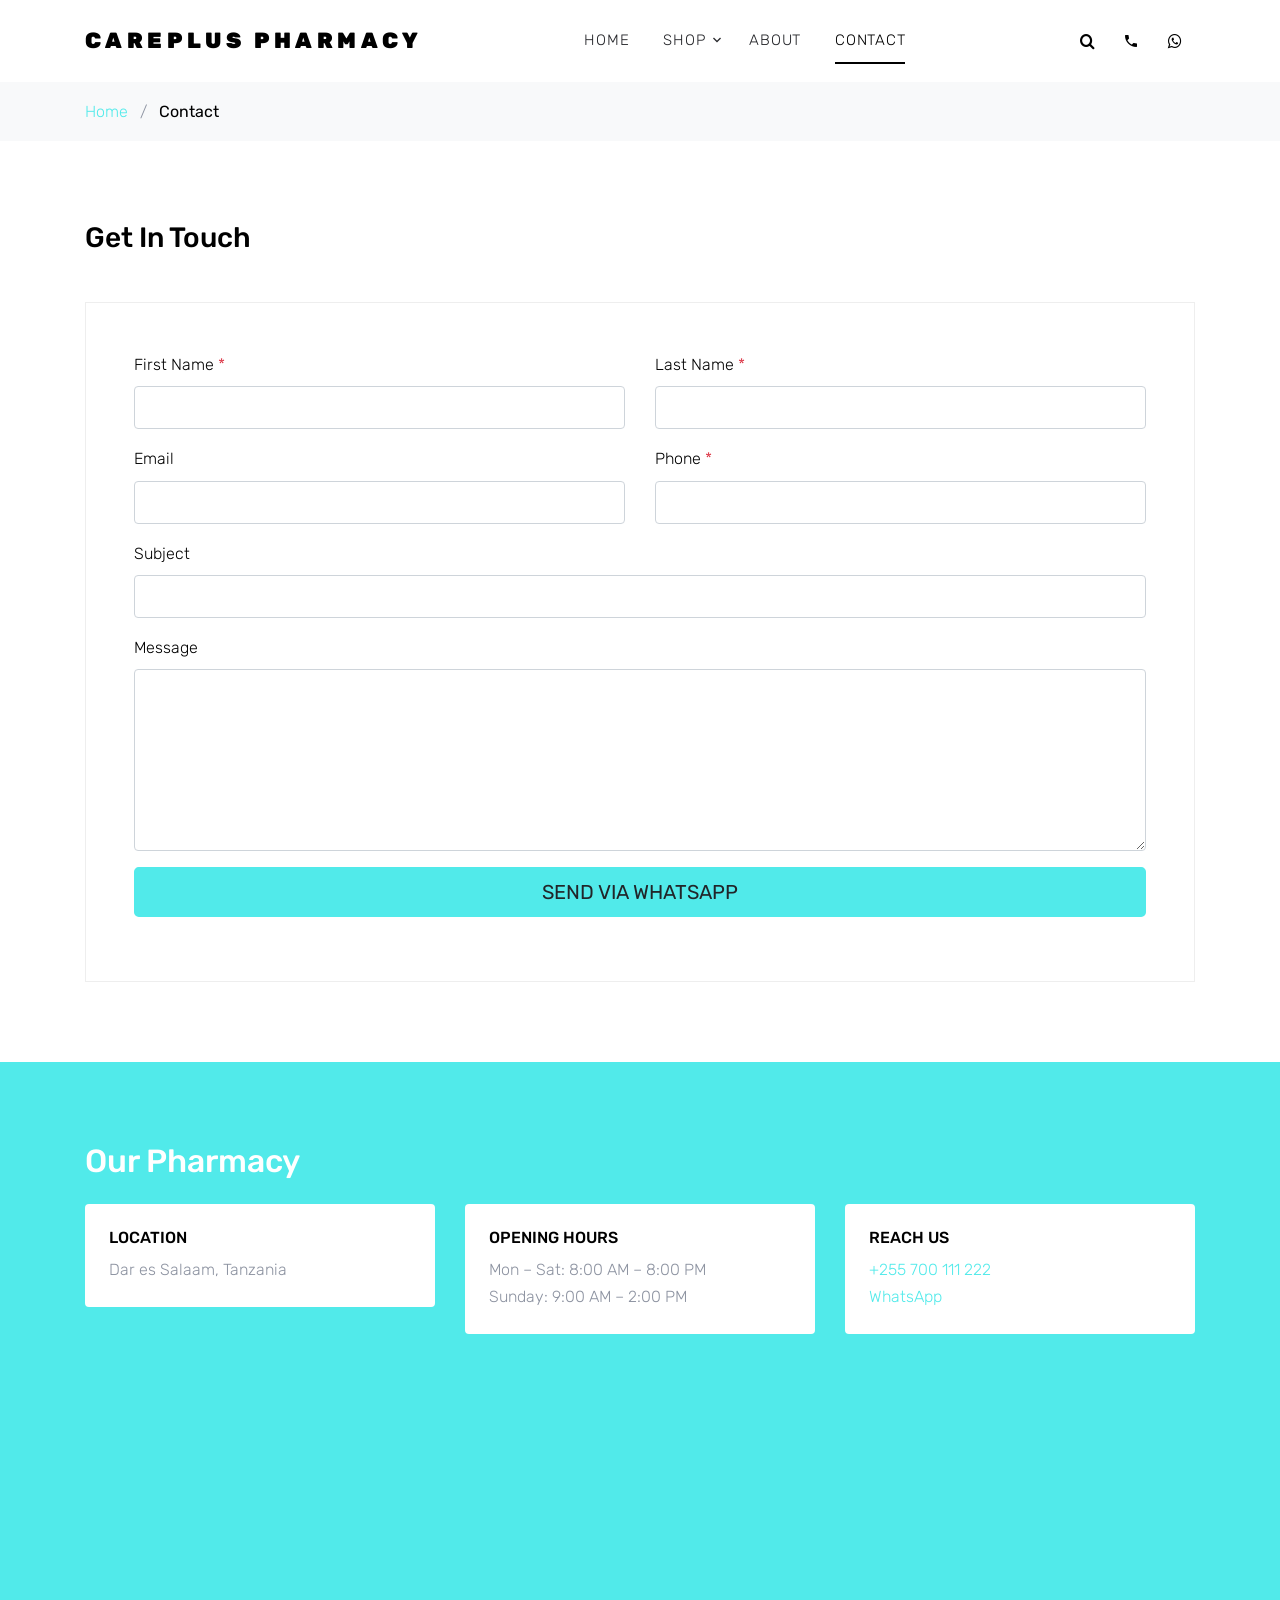
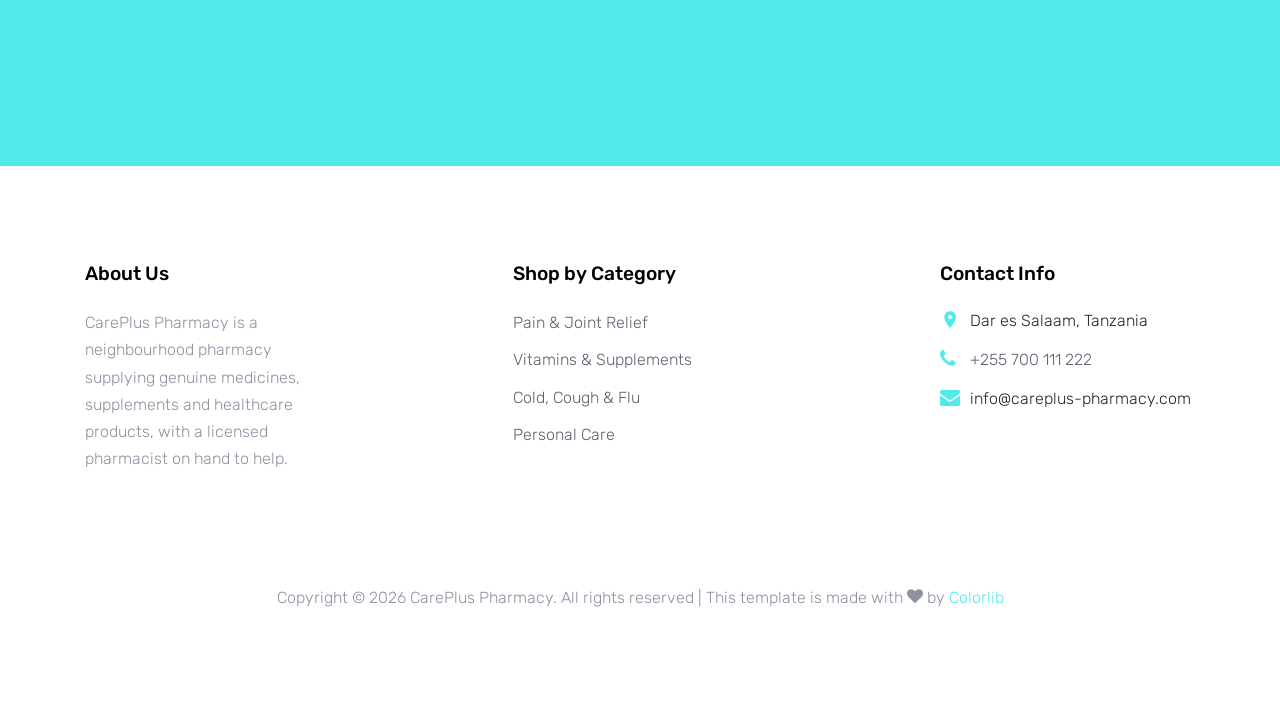
<file: contact.html>
<!DOCTYPE html>
<html lang="en">

<head>
  <title>Contact Us | CarePlus Pharmacy</title>
  <meta charset="utf-8">
  <meta name="viewport" content="width=device-width, initial-scale=1, shrink-to-fit=no">

  <meta name="description" content="CarePlus Pharmacy is a pharmacy in Dar es Salaam supplying genuine medicines, vitamins and healthcare products. Browse our range and order via WhatsApp or call.">
  <link rel="icon" href="data:image/svg+xml,%3Csvg xmlns=%27http://www.w3.org/2000/svg%27 viewBox=%270 0 100 100%27%3E%3Crect width=%27100%27 height=%27100%27 rx=%2722%27 fill=%27%2312a887%27/%3E%3Ctext x=%2750%27 y=%2770%27 font-size=%2760%27 font-family=%27Arial%27 font-weight=%27700%27 text-anchor=%27middle%27 fill=%27white%27%3E+%3C/text%3E%3C/svg%3E">
  <link href="https://fonts.googleapis.com/css?family=Rubik:400,700|Crimson+Text:400,400i" rel="stylesheet">
  <link rel="stylesheet" href="fonts/icomoon/style.css">

  <link rel="stylesheet" href="css/bootstrap.min.css">
  <link rel="stylesheet" href="css/magnific-popup.css">
  <link rel="stylesheet" href="css/jquery-ui.css">
  <link rel="stylesheet" href="css/owl.carousel.min.css">
  <link rel="stylesheet" href="css/owl.theme.default.min.css">


  <link rel="stylesheet" href="css/aos.css">

  <link rel="stylesheet" href="css/style.css">
  <link rel="stylesheet" href="css/custom.css">

</head>

<body>

  <div class="site-wrap">


    <div class="site-navbar py-2">

      <div class="search-wrap">
        <div class="container">
          <a href="#" class="search-close js-search-close"><span class="icon-close2"></span></a>
          <form id="quote-form" action="#" method="post">
            <input type="text" class="form-control" placeholder="Search keyword and hit enter...">
          </form>
        </div>
      </div>

      <div class="container">
        <div class="d-flex align-items-center justify-content-between">
          <div class="logo">
            <div class="site-logo">
              <a href="index.html" class="js-logo-clone">CarePlus Pharmacy</a>
            </div>
          </div>
          <div class="main-nav d-none d-lg-block">
            <nav class="site-navigation text-right text-md-center" role="navigation">
              <ul class="site-menu js-clone-nav d-none d-lg-block">
                <li><a href="index.html">Home</a></li>
                <li class="has-children">
                  <a href="shop.html">Shop</a>
                  <ul class="dropdown">
                    <li><a href="shop.html#pain-relief">Pain & Joint Relief</a></li><li><a href="shop.html#vitamins">Vitamins & Supplements</a></li><li><a href="shop.html#cold-flu">Cold, Cough & Flu</a></li><li><a href="shop.html#personal-care">Personal Care</a></li>
                  </ul>
                </li>
                <li><a href="about.html">About</a></li>
                <li class="active"><a href="contact.html">Contact</a></li>
              </ul>
            </nav>
          </div>
          <div class="icons">
            <a href="#" class="icons-btn d-inline-block js-search-open"><span class="icon-search"></span></a>
            <a href="tel:+255700111222" class="icons-btn d-inline-block" aria-label="Call CarePlus Pharmacy"><span class="icon-phone2"></span></a>
            <a href="https://wa.me/255700111222?text=Hello%20CarePlus%20Pharmacy%2C%20I%20would%20like%20to%20ask%20about%20a%20product." target="_blank" rel="noopener" class="icons-btn d-inline-block" aria-label="WhatsApp CarePlus Pharmacy"><span class="icon-whatsapp"></span></a>
            <a href="#" class="site-menu-toggle js-menu-toggle ml-3 d-inline-block d-lg-none"><span
                class="icon-menu"></span></a>
          </div>
        </div>
      </div>
    </div>

    <div class="bg-light py-3">
      <div class="container">
        <div class="row">
          <div class="col-md-12 mb-0">
            <a href="index.html">Home</a> <span class="mx-2 mb-0">/</span>
            <strong class="text-black">Contact</strong>
          </div>
        </div>
      </div>
    </div>

    <div class="site-section">
      <div class="container">
        <div class="row">
          <div class="col-md-12">
            <h2 class="h3 mb-5 text-black">Get In Touch</h2>
          </div>
          <div class="col-md-12">
    
            <form action="#" method="post">
    
              <div class="p-3 p-lg-5 border">
                <div class="form-group row">
                  <div class="col-md-6">
                    <label for="c_fname" class="text-black">First Name <span class="text-danger">*</span></label>
                    <input type="text" class="form-control" id="c_fname" name="c_fname">
                  </div>
                  <div class="col-md-6">
                    <label for="c_lname" class="text-black">Last Name <span class="text-danger">*</span></label>
                    <input type="text" class="form-control" id="c_lname" name="c_lname">
                  </div>
                </div>
                <div class="form-group row">
                  <div class="col-md-6">
                    <label for="c_email" class="text-black">Email</label>
                    <input type="email" class="form-control" id="c_email" name="c_email" placeholder="">
                  </div>
                  <div class="col-md-6">
                    <label for="c_phone" class="text-black">Phone <span class="text-danger">*</span></label>
                    <input type="text" class="form-control" id="c_phone" name="c_phone" placeholder="">
                  </div>
                </div>
                <div class="form-group row">
                  <div class="col-md-12">
                    <label for="c_subject" class="text-black">Subject </label>
                    <input type="text" class="form-control" id="c_subject" name="c_subject">
                  </div>
                </div>
    
                <div class="form-group row">
                  <div class="col-md-12">
                    <label for="c_message" class="text-black">Message </label>
                    <textarea name="c_message" id="c_message" cols="30" rows="7" class="form-control"></textarea>
                  </div>
                </div>
                <div class="form-group row">
                  <div class="col-lg-12">
                    <button type="submit" class="btn btn-primary btn-lg btn-block">Send via WhatsApp</button>
                  </div>
                </div>
              </div>
            </form>
          </div>
          
        </div>
      </div>
    </div>



    <div class="site-section bg-primary">
      <div class="container">
        <div class="row mb-4">
          <div class="col-12">
            <h2 class="text-white mb-0">Our Pharmacy</h2>
          </div>
        </div>
        <div class="row">
          <div class="col-lg-4">
            <div class="p-4 bg-white mb-3 rounded">
              <span class="d-block text-black h6 text-uppercase">Location</span>
              <p class="mb-0">Dar es Salaam, Tanzania</p> <!-- TODO: real address -->
            </div>
          </div>
          <div class="col-lg-4">
            <div class="p-4 bg-white mb-3 rounded">
              <span class="d-block text-black h6 text-uppercase">Opening Hours</span>
              <p class="mb-0">Mon &ndash; Sat: 8:00 AM &ndash; 8:00 PM<br>Sunday: 9:00 AM &ndash; 2:00 PM</p> <!-- TODO: confirm hours -->
            </div>
          </div>
          <div class="col-lg-4">
            <div class="p-4 bg-white mb-3 rounded">
              <span class="d-block text-black h6 text-uppercase">Reach Us</span>
              <p class="mb-0"><a href="tel:+255700111222">+255 700 111 222</a><br><a href="https://wa.me/255700111222" target="_blank" rel="noopener">WhatsApp</a></p>
            </div>
          </div>
        </div>
        <div class="row mt-2">
          <div class="col-12">
            <iframe src="https://maps.google.com/maps?q=Dar%20es%20Salaam%20Tanzania&z=12&output=embed" height="320" style="border:0; width:100%;" allowfullscreen loading="lazy" title="Map"></iframe>
          </div>
        </div>
      </div>
    </div>


    <footer class="site-footer">
      <div class="container">
        <div class="row">
          <div class="col-md-6 col-lg-3 mb-4 mb-lg-0">

            <div class="block-7">
              <h3 class="footer-heading mb-4">About Us</h3>
              <p>CarePlus Pharmacy is a neighbourhood pharmacy supplying genuine medicines, supplements and healthcare products, with a licensed pharmacist on hand to help.</p>
            </div>

          </div>
          <div class="col-lg-3 mx-auto mb-5 mb-lg-0">
            <h3 class="footer-heading mb-4">Shop by Category</h3>
            <ul class="list-unstyled">
              <li><a href="shop.html#pain-relief">Pain & Joint Relief</a></li><li><a href="shop.html#vitamins">Vitamins & Supplements</a></li><li><a href="shop.html#cold-flu">Cold, Cough & Flu</a></li><li><a href="shop.html#personal-care">Personal Care</a></li>
            </ul>
          </div>

          <div class="col-md-6 col-lg-3">
            <div class="block-5 mb-5">
              <h3 class="footer-heading mb-4">Contact Info</h3>
              <ul class="list-unstyled">
                <li class="address">Dar es Salaam, Tanzania</li> <!-- TODO: real address -->
                <li class="phone"><a href="tel:+255700111222">+255 700 111 222</a></li>
                <li class="email">info@careplus-pharmacy.com</li>
              </ul>
            </div>


          </div>
        </div>
        <div class="row pt-5 mt-5 text-center">
          <div class="col-md-12">
            <p>
              <!-- Link back to Colorlib can't be removed. Template is licensed under CC BY 3.0. -->
              Copyright &copy;
              <script>document.write(new Date().getFullYear());</script> CarePlus Pharmacy. All rights reserved | This template is made
              with <i class="icon-heart" aria-hidden="true"></i> by <a href="https://colorlib.com" target="_blank"
                class="text-primary">Colorlib</a>
              <!-- Link back to Colorlib can't be removed. Template is licensed under CC BY 3.0. -->
            </p>
          </div>

        </div>
      </div>
    </footer>
  </div>

  <script src="js/jquery-3.3.1.min.js"></script>
  <script src="js/jquery-ui.js"></script>
  <script src="js/popper.min.js"></script>
  <script src="js/bootstrap.min.js"></script>
  <script src="js/owl.carousel.min.js"></script>
  <script src="js/jquery.magnific-popup.min.js"></script>
  <script src="js/aos.js"></script>

  <script src="js/main.js"></script>

  <script src="js/site.js"></script>
</body>

</html>
</file>
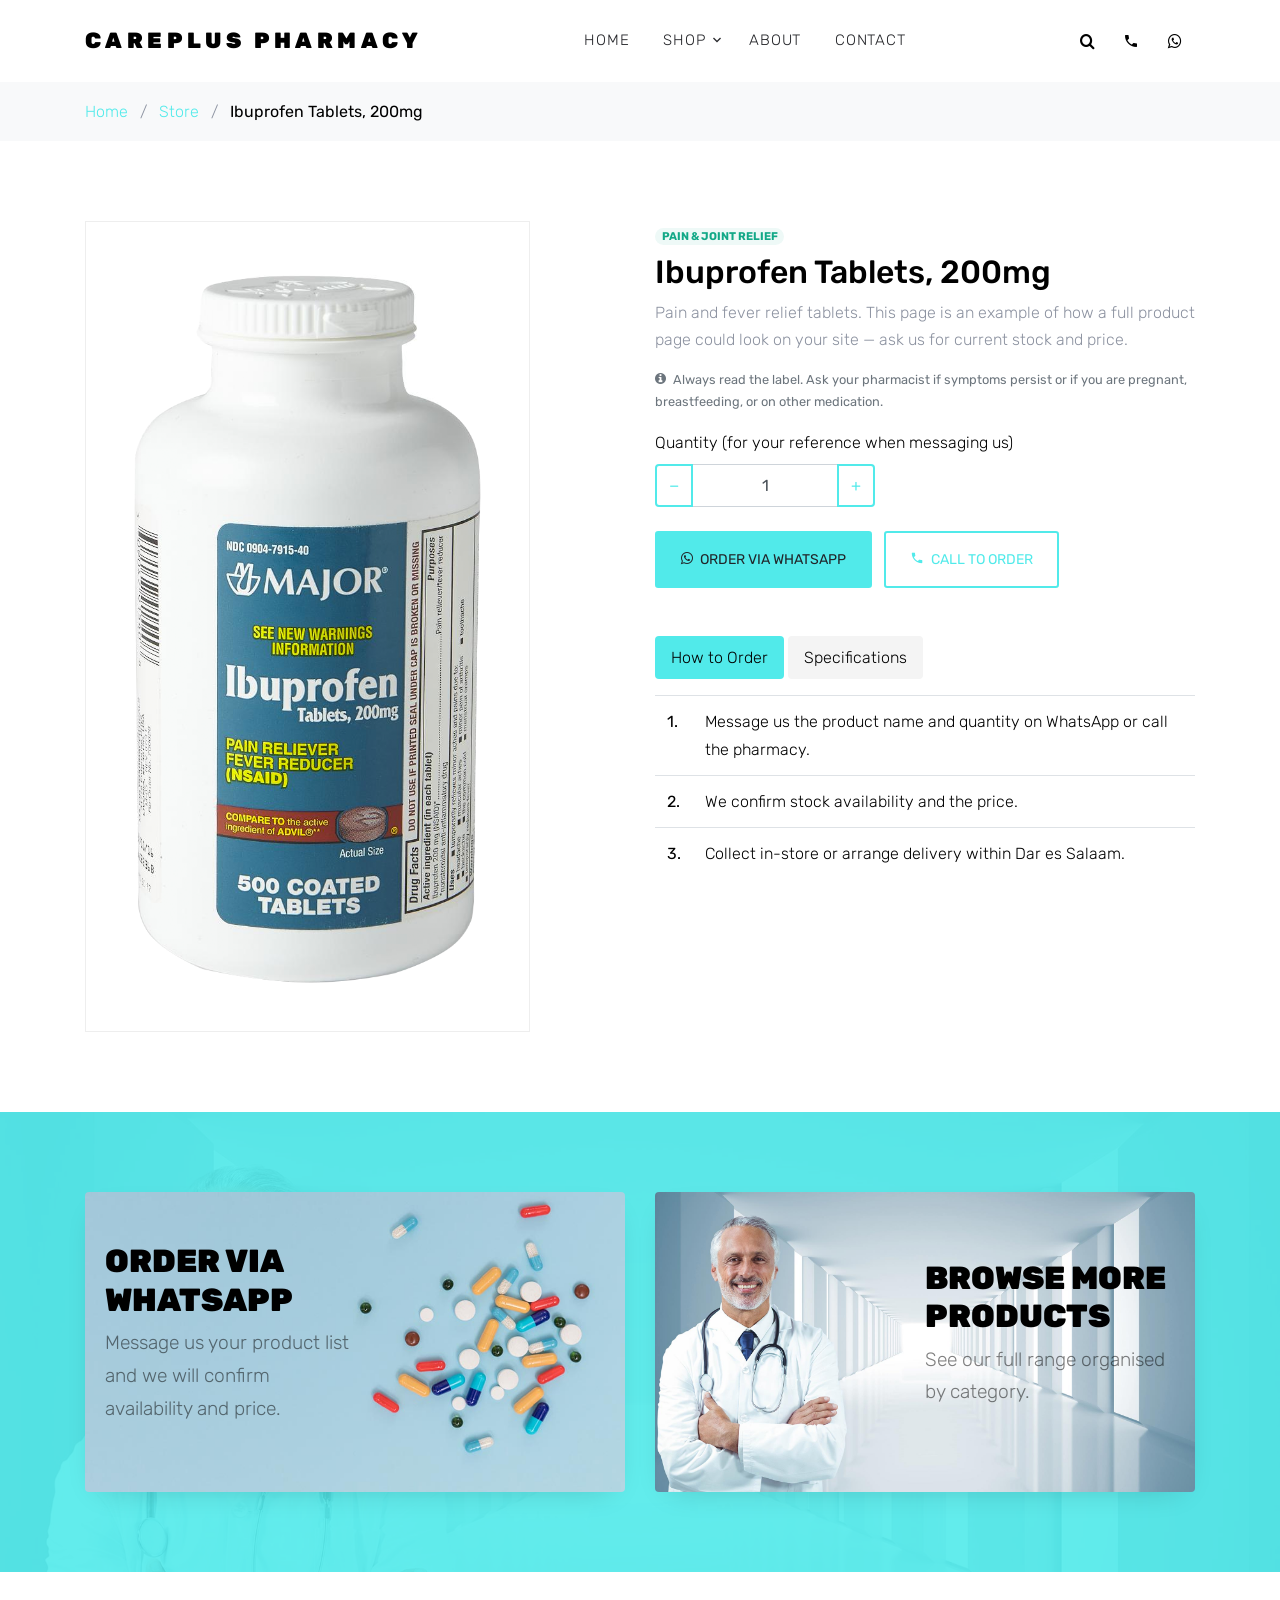
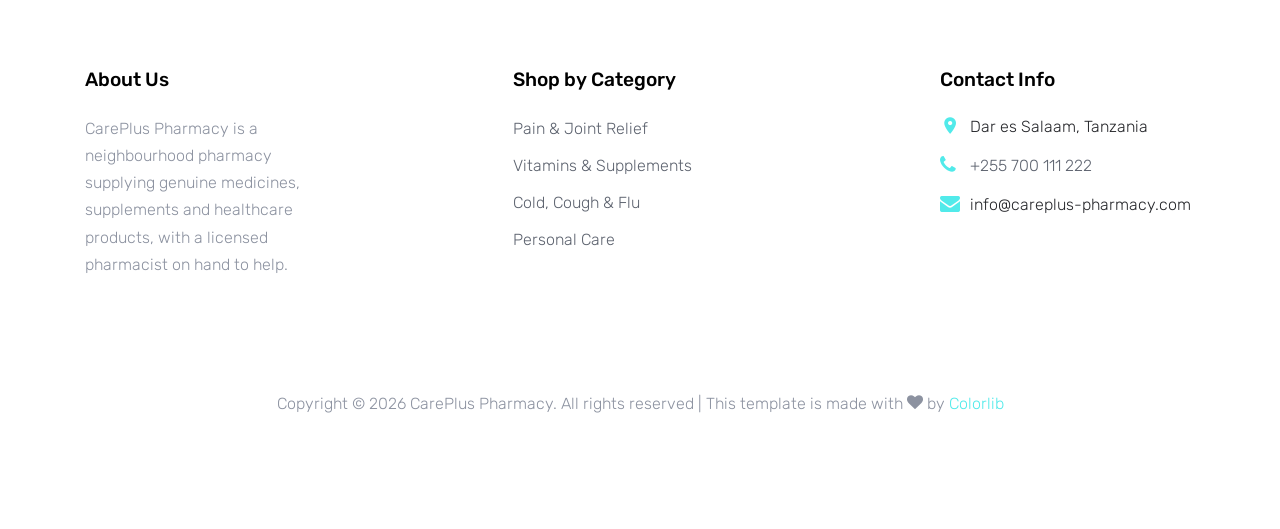
<file: shop-single.html>
<!DOCTYPE html>
<html lang="en">

<head>
  <title>Ibuprofen Tablets, 200mg | CarePlus Pharmacy</title>
  <meta charset="utf-8">
  <meta name="viewport" content="width=device-width, initial-scale=1, shrink-to-fit=no">

  <meta name="description" content="CarePlus Pharmacy is a pharmacy in Dar es Salaam supplying genuine medicines, vitamins and healthcare products. Browse our range and order via WhatsApp or call.">
  <link rel="icon" href="data:image/svg+xml,%3Csvg xmlns=%27http://www.w3.org/2000/svg%27 viewBox=%270 0 100 100%27%3E%3Crect width=%27100%27 height=%27100%27 rx=%2722%27 fill=%27%2312a887%27/%3E%3Ctext x=%2750%27 y=%2770%27 font-size=%2760%27 font-family=%27Arial%27 font-weight=%27700%27 text-anchor=%27middle%27 fill=%27white%27%3E+%3C/text%3E%3C/svg%3E">
  <link href="https://fonts.googleapis.com/css?family=Rubik:400,700|Crimson+Text:400,400i" rel="stylesheet">
  <link rel="stylesheet" href="fonts/icomoon/style.css">

  <link rel="stylesheet" href="css/bootstrap.min.css">
  <link rel="stylesheet" href="css/magnific-popup.css">
  <link rel="stylesheet" href="css/jquery-ui.css">
  <link rel="stylesheet" href="css/owl.carousel.min.css">
  <link rel="stylesheet" href="css/owl.theme.default.min.css">


  <link rel="stylesheet" href="css/aos.css">

  <link rel="stylesheet" href="css/style.css">
  <link rel="stylesheet" href="css/custom.css">

</head>

<body>

  <div class="site-wrap">


    <div class="site-navbar py-2">

      <div class="search-wrap">
        <div class="container">
          <a href="#" class="search-close js-search-close"><span class="icon-close2"></span></a>
          <form action="#" method="post">
            <input type="text" class="form-control" placeholder="Search keyword and hit enter...">
          </form>
        </div>
      </div>

      <div class="container">
        <div class="d-flex align-items-center justify-content-between">
          <div class="logo">
            <div class="site-logo">
              <a href="index.html" class="js-logo-clone">CarePlus Pharmacy</a>
            </div>
          </div>
          <div class="main-nav d-none d-lg-block">
            <nav class="site-navigation text-right text-md-center" role="navigation">
              <ul class="site-menu js-clone-nav d-none d-lg-block">
                <li><a href="index.html">Home</a></li>
                <li class="has-children">
                  <a href="shop.html">Shop</a>
                  <ul class="dropdown">
                    <li><a href="shop.html#pain-relief">Pain & Joint Relief</a></li><li><a href="shop.html#vitamins">Vitamins & Supplements</a></li><li><a href="shop.html#cold-flu">Cold, Cough & Flu</a></li><li><a href="shop.html#personal-care">Personal Care</a></li>
                  </ul>
                </li>
                <li><a href="about.html">About</a></li>
                <li><a href="contact.html">Contact</a></li>
              </ul>
            </nav>
          </div>
          <div class="icons">
            <a href="#" class="icons-btn d-inline-block js-search-open"><span class="icon-search"></span></a>
            <a href="tel:+255700111222" class="icons-btn d-inline-block" aria-label="Call CarePlus Pharmacy"><span class="icon-phone2"></span></a>
            <a href="https://wa.me/255700111222?text=Hello%20CarePlus%20Pharmacy%2C%20I%20would%20like%20to%20ask%20about%20a%20product." target="_blank" rel="noopener" class="icons-btn d-inline-block" aria-label="WhatsApp CarePlus Pharmacy"><span class="icon-whatsapp"></span></a>
            <a href="#" class="site-menu-toggle js-menu-toggle ml-3 d-inline-block d-lg-none"><span
                class="icon-menu"></span></a>
          </div>
        </div>
      </div>
    </div>

    <div class="bg-light py-3">
      <div class="container">
        <div class="row">
          <div class="col-md-12 mb-0"><a href="index.html">Home</a> <span class="mx-2 mb-0">/</span> <a
              href="shop.html">Store</a> <span class="mx-2 mb-0">/</span> <strong class="text-black">Ibuprofen Tablets, 200mg</strong></div>
        </div>
      </div>
    </div>

    <div class="site-section">
      <div class="container">
        <div class="row">
          <div class="col-md-5 mr-auto">
            <div class="border text-center">
              <img src="images/product_07_large.png" alt="Image" class="img-fluid p-5">
            </div>
          </div>
          <div class="col-md-6">
            <span class="badge badge-pill badge-light text-uppercase mb-2" style="font-size:.7rem">Pain &amp; Joint Relief</span>
            <h2 class="text-black">Ibuprofen Tablets, 200mg</h2>
            <p>Pain and fever relief tablets. This page is an example of how a full product page could look on your site
              &mdash; ask us for current stock and price.</p>

            <p class="text-muted small"><span class="icon-info-circle mr-1"></span> Always read the label. Ask your pharmacist if symptoms persist or if you are pregnant, breastfeeding, or on other medication.</p>

            <div class="mb-4">
              <label class="d-block text-black mb-2">Quantity (for your reference when messaging us)</label>
              <div class="input-group mb-3" style="max-width: 220px;">
                <div class="input-group-prepend">
                  <button class="btn btn-outline-primary js-btn-minus" type="button">&minus;</button>
                </div>
                <input type="text" class="form-control text-center" value="1" placeholder=""
                  aria-label="Quantity" aria-describedby="button-addon1">
                <div class="input-group-append">
                  <button class="btn btn-outline-primary js-btn-plus" type="button">&plus;</button>
                </div>
              </div>
    
            </div>
            <p><a href="https://wa.me/255700111222?text=Hello%20CarePlus%20Pharmacy%2C%20I%20would%20like%20to%20order%3A%20Ibuprofen%20Tablets%2C%20200mg" target="_blank" rel="noopener" class="buy-now btn btn-sm height-auto px-4 py-3 btn-primary"><span class="icon-whatsapp mr-1"></span> Order via WhatsApp</a>
            <a href="tel:+255700111222" class="btn btn-sm height-auto px-4 py-3 btn-outline-primary ml-2"><span class="icon-phone2 mr-1"></span> Call to Order</a></p>

            <div class="mt-5">
              <ul class="nav nav-pills mb-3 custom-pill" id="pills-tab" role="tablist">
                <li class="nav-item">
                  <a class="nav-link active" id="pills-home-tab" data-toggle="pill" href="#pills-home" role="tab"
                    aria-controls="pills-home" aria-selected="true">How to Order</a>
                </li>
                <li class="nav-item">
                  <a class="nav-link" id="pills-profile-tab" data-toggle="pill" href="#pills-profile" role="tab"
                    aria-controls="pills-profile" aria-selected="false">Specifications</a>
                </li>
            
              </ul>
              <div class="tab-content" id="pills-tabContent">
                <div class="tab-pane fade show active" id="pills-home" role="tabpanel" aria-labelledby="pills-home-tab">
                  <table class="table custom-table">
                    <tbody>
                      <tr>
                        <th scope="row">1.</th>
                        <td>Message us the product name and quantity on WhatsApp or call the pharmacy.</td>
                      </tr>
                      <tr>
                        <th scope="row">2.</th>
                        <td>We confirm stock availability and the price.</td>
                      </tr>
                      <tr>
                        <th scope="row">3.</th>
                        <td>Collect in-store or arrange delivery within Dar es Salaam.</td>
                      </tr>
                    </tbody>
                  </table>
                </div>
                <div class="tab-pane fade" id="pills-profile" role="tabpanel" aria-labelledby="pills-profile-tab">
            
                  <table class="table custom-table">
                    <tbody>
                      <tr>
                        <td>FORM</td>
                        <td class="bg-light">Tablet</td>
                      </tr>
                      <tr>
                        <td>STRENGTH</td>
                        <td class="bg-light">200mg</td>
                      </tr>
                      <tr>
                        <td>ROUTE</td>
                        <td class="bg-light">Oral</td>
                      </tr>
                      <tr>
                        <td>AVAILABILITY</td>
                        <td class="bg-light">Ask in-store &mdash; subject to stock</td>
                      </tr>
                    </tbody>
                  </table>
            
                </div>
            
              </div>
            </div>

    
          </div>
        </div>
      </div>
    </div>

    <div class="site-section bg-secondary bg-image" style="background-image: url('images/bg_2.jpg');">
      <div class="container">
        <div class="row align-items-stretch">
          <div class="col-lg-6 mb-5 mb-lg-0">
            <a href="https://wa.me/255700111222?text=Hello%20CarePlus%20Pharmacy%2C%20I%20would%20like%20to%20order%3A%20Ibuprofen%20Tablets%2C%20200mg" target="_blank" rel="noopener" class="banner-1 h-100 d-flex" style="background-image: url('images/bg_1.jpg');">
              <div class="banner-1-inner align-self-center">
                <h2>Order via WhatsApp</h2>
                <p>Message us your product list and we will confirm availability and price.
                </p>
              </div>
            </a>
          </div>
          <div class="col-lg-6 mb-5 mb-lg-0">
            <a href="shop.html" class="banner-1 h-100 d-flex" style="background-image: url('images/bg_2.jpg');">
              <div class="banner-1-inner ml-auto  align-self-center">
                <h2>Browse More Products</h2>
                <p>See our full range organised by category.
                </p>
              </div>
            </a>
          </div>
        </div>
      </div>
    </div>


    <footer class="site-footer">
      <div class="container">
        <div class="row">
          <div class="col-md-6 col-lg-3 mb-4 mb-lg-0">

            <div class="block-7">
              <h3 class="footer-heading mb-4">About Us</h3>
              <p>CarePlus Pharmacy is a neighbourhood pharmacy supplying genuine medicines, supplements and healthcare products, with a licensed pharmacist on hand to help.</p>
            </div>

          </div>
          <div class="col-lg-3 mx-auto mb-5 mb-lg-0">
            <h3 class="footer-heading mb-4">Shop by Category</h3>
            <ul class="list-unstyled">
              <li><a href="shop.html#pain-relief">Pain & Joint Relief</a></li><li><a href="shop.html#vitamins">Vitamins & Supplements</a></li><li><a href="shop.html#cold-flu">Cold, Cough & Flu</a></li><li><a href="shop.html#personal-care">Personal Care</a></li>
            </ul>
          </div>

          <div class="col-md-6 col-lg-3">
            <div class="block-5 mb-5">
              <h3 class="footer-heading mb-4">Contact Info</h3>
              <ul class="list-unstyled">
                <li class="address">Dar es Salaam, Tanzania</li> <!-- TODO: real address -->
                <li class="phone"><a href="tel:+255700111222">+255 700 111 222</a></li>
                <li class="email">info@careplus-pharmacy.com</li>
              </ul>
            </div>


          </div>
        </div>
        <div class="row pt-5 mt-5 text-center">
          <div class="col-md-12">
            <p>
              <!-- Link back to Colorlib can't be removed. Template is licensed under CC BY 3.0. -->
              Copyright &copy;
              <script>document.write(new Date().getFullYear());</script> CarePlus Pharmacy. All rights reserved | This template is made
              with <i class="icon-heart" aria-hidden="true"></i> by <a href="https://colorlib.com" target="_blank"
                class="text-primary">Colorlib</a>
              <!-- Link back to Colorlib can't be removed. Template is licensed under CC BY 3.0. -->
            </p>
          </div>

        </div>
      </div>
    </footer>
  </div>

  <script src="js/jquery-3.3.1.min.js"></script>
  <script src="js/jquery-ui.js"></script>
  <script src="js/popper.min.js"></script>
  <script src="js/bootstrap.min.js"></script>
  <script src="js/owl.carousel.min.js"></script>
  <script src="js/jquery.magnific-popup.min.js"></script>
  <script src="js/aos.js"></script>

  <script src="js/main.js"></script>

  <script src="js/site.js"></script>
</body>

</html>
</file>
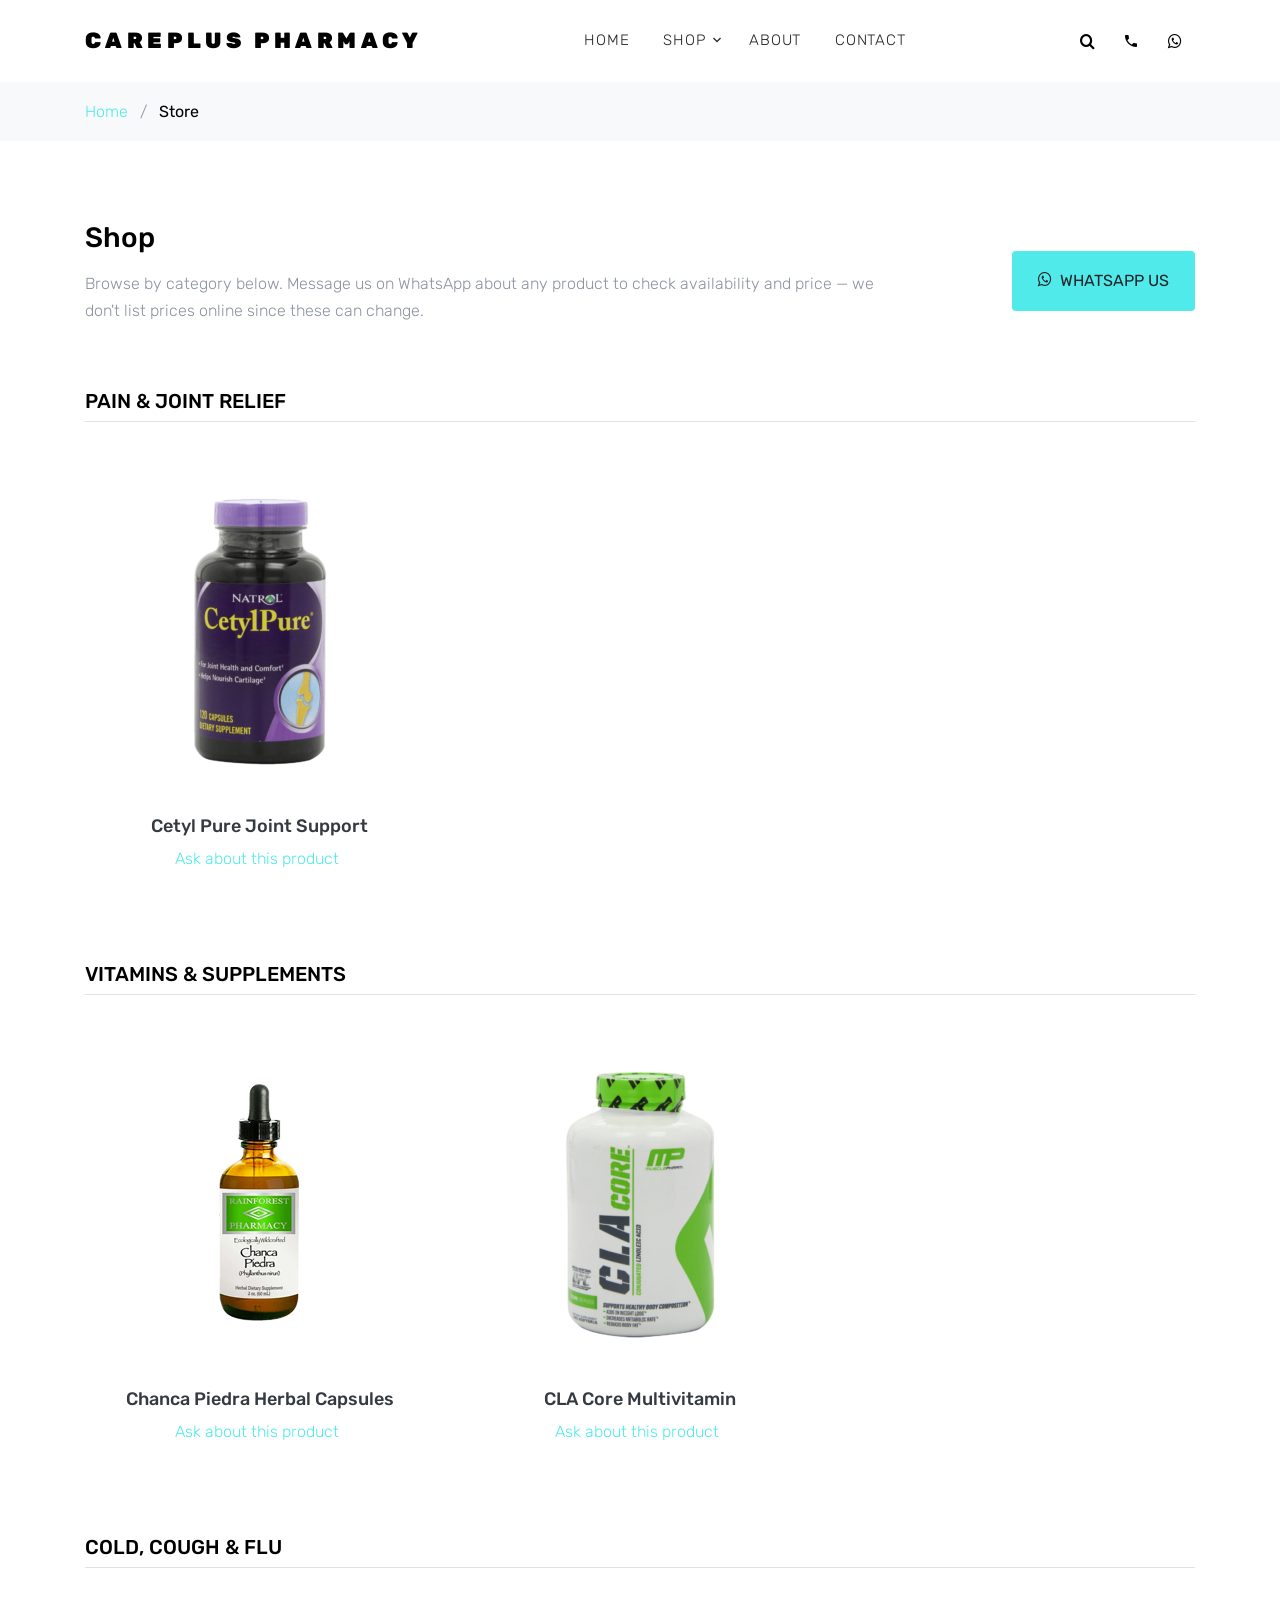
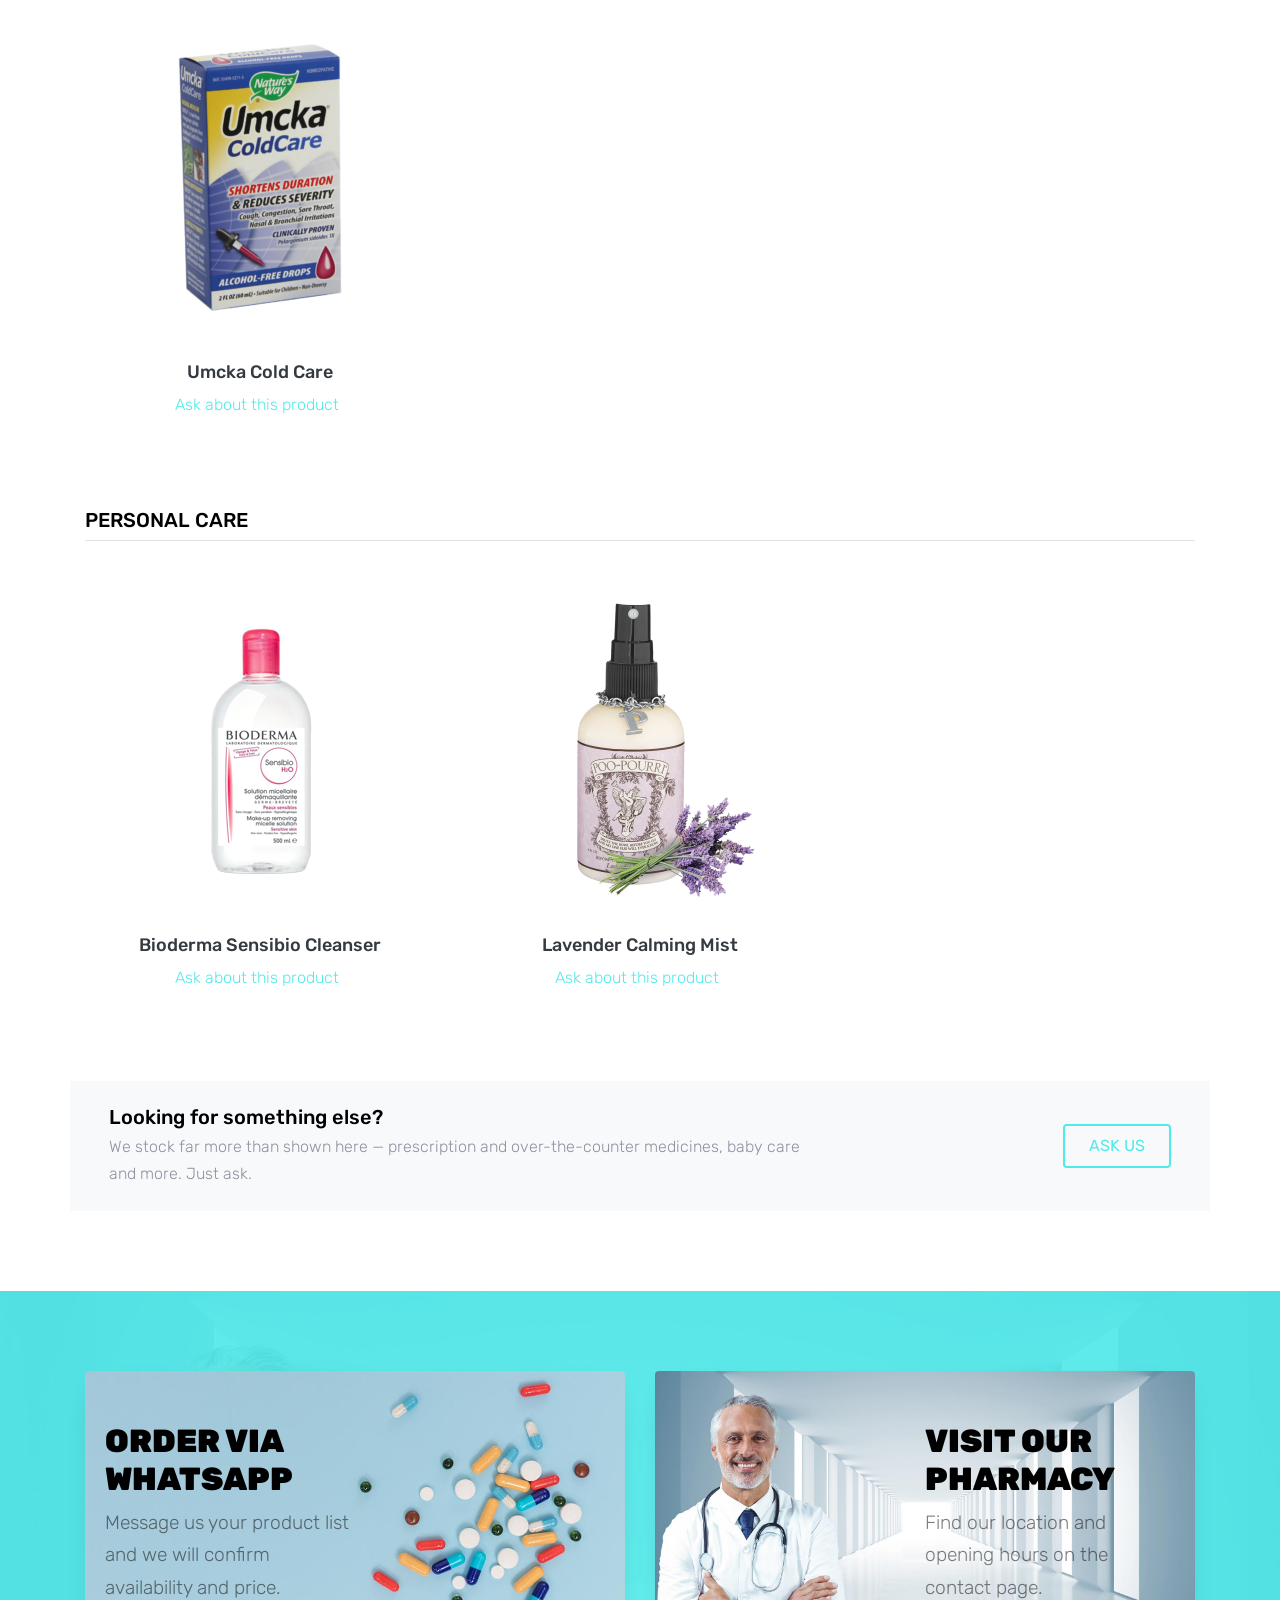
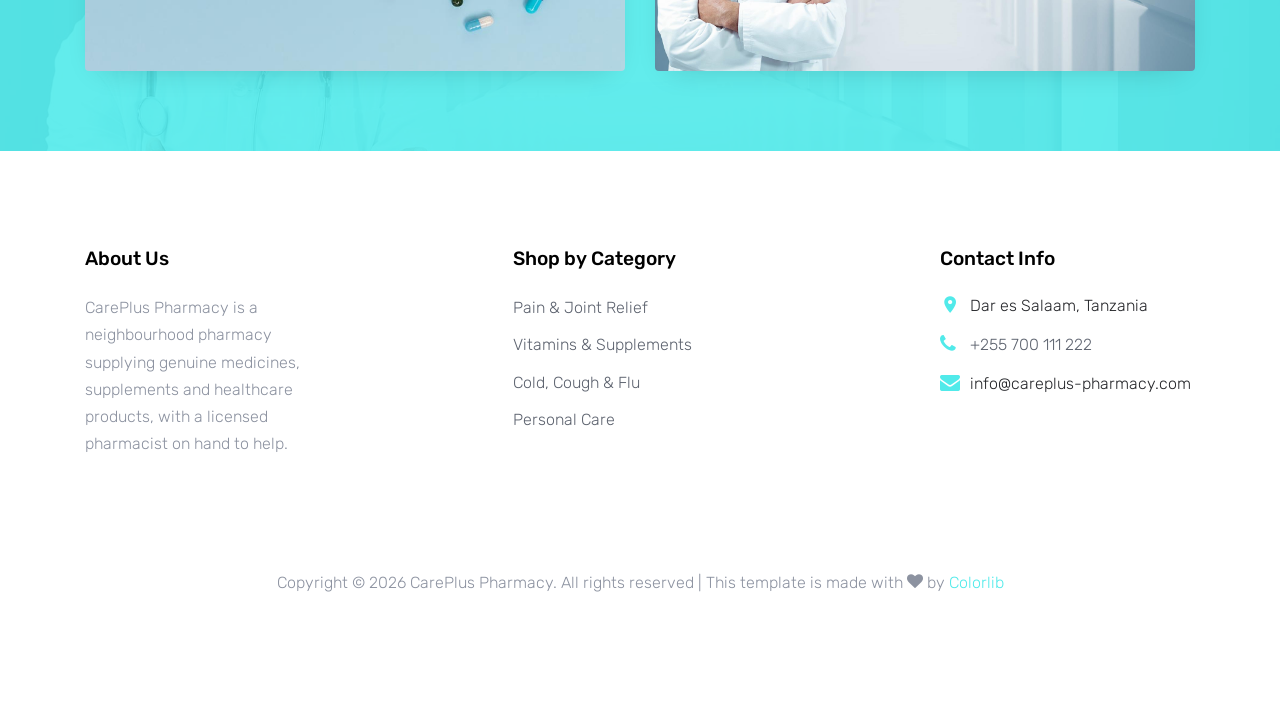
<file: shop.html>
<!DOCTYPE html>
<html lang="en">

<head>
  <title>Shop | CarePlus Pharmacy</title>
  <meta charset="utf-8">
  <meta name="viewport" content="width=device-width, initial-scale=1, shrink-to-fit=no">

  <meta name="description" content="CarePlus Pharmacy is a pharmacy in Dar es Salaam supplying genuine medicines, vitamins and healthcare products. Browse our range and order via WhatsApp or call.">
  <link rel="icon" href="data:image/svg+xml,%3Csvg xmlns=%27http://www.w3.org/2000/svg%27 viewBox=%270 0 100 100%27%3E%3Crect width=%27100%27 height=%27100%27 rx=%2722%27 fill=%27%2312a887%27/%3E%3Ctext x=%2750%27 y=%2770%27 font-size=%2760%27 font-family=%27Arial%27 font-weight=%27700%27 text-anchor=%27middle%27 fill=%27white%27%3E+%3C/text%3E%3C/svg%3E">
  <link href="https://fonts.googleapis.com/css?family=Rubik:400,700|Crimson+Text:400,400i" rel="stylesheet">
  <link rel="stylesheet" href="fonts/icomoon/style.css">

  <link rel="stylesheet" href="css/bootstrap.min.css">
  <link rel="stylesheet" href="css/magnific-popup.css">
  <link rel="stylesheet" href="css/jquery-ui.css">
  <link rel="stylesheet" href="css/owl.carousel.min.css">
  <link rel="stylesheet" href="css/owl.theme.default.min.css">


  <link rel="stylesheet" href="css/aos.css">

  <link rel="stylesheet" href="css/style.css">
  <link rel="stylesheet" href="css/custom.css">

</head>

<body>

  <div class="site-wrap">


    <div class="site-navbar py-2">

      <div class="search-wrap">
        <div class="container">
          <a href="#" class="search-close js-search-close"><span class="icon-close2"></span></a>
          <form action="#" method="post">
            <input type="text" class="form-control" placeholder="Search keyword and hit enter...">
          </form>
        </div>
      </div>

      <div class="container">
        <div class="d-flex align-items-center justify-content-between">
          <div class="logo">
            <div class="site-logo">
              <a href="index.html" class="js-logo-clone">CarePlus Pharmacy</a>
            </div>
          </div>
          <div class="main-nav d-none d-lg-block">
            <nav class="site-navigation text-right text-md-center" role="navigation">
              <ul class="site-menu js-clone-nav d-none d-lg-block">
                <li><a href="index.html">Home</a></li>
                <li class="has-children">
                  <a href="shop.html">Shop</a>
                  <ul class="dropdown">
                    <li><a href="shop.html#pain-relief">Pain & Joint Relief</a></li><li><a href="shop.html#vitamins">Vitamins & Supplements</a></li><li><a href="shop.html#cold-flu">Cold, Cough & Flu</a></li><li><a href="shop.html#personal-care">Personal Care</a></li>
                  </ul>
                </li>
                <li><a href="about.html">About</a></li>
                <li><a href="contact.html">Contact</a></li>
              </ul>
            </nav>
          </div>
          <div class="icons">
            <a href="#" class="icons-btn d-inline-block js-search-open"><span class="icon-search"></span></a>
            <a href="tel:+255700111222" class="icons-btn d-inline-block" aria-label="Call CarePlus Pharmacy"><span class="icon-phone2"></span></a>
            <a href="https://wa.me/255700111222?text=Hello%20CarePlus%20Pharmacy%2C%20I%20would%20like%20to%20ask%20about%20a%20product." target="_blank" rel="noopener" class="icons-btn d-inline-block" aria-label="WhatsApp CarePlus Pharmacy"><span class="icon-whatsapp"></span></a>
            <a href="#" class="site-menu-toggle js-menu-toggle ml-3 d-inline-block d-lg-none"><span
                class="icon-menu"></span></a>
          </div>
        </div>
      </div>
    </div>

    <div class="bg-light py-3">
      <div class="container">
        <div class="row">
          <div class="col-md-12 mb-0"><a href="index.html">Home</a> <span class="mx-2 mb-0">/</span> <strong class="text-black">Store</strong></div>
        </div>
      </div>
    </div>

    <div class="site-section">
      <div class="container">

        <div class="row mb-5">
          <div class="col-md-9">
            <h2 class="h3 text-black mb-3">Shop</h2>
            <p>Browse by category below. Message us on WhatsApp about any product to check availability and price &mdash; we don't list prices online since these can change.</p>
          </div>
          <div class="col-md-3 text-md-right align-self-center">
            <a href="https://wa.me/255700111222?text=Hello%20CarePlus%20Pharmacy%2C%20I%20would%20like%20to%20ask%20about%20a%20product." target="_blank" rel="noopener" class="btn btn-primary px-4 py-3"><span class="icon-whatsapp mr-1"></span> WhatsApp Us</a>
          </div>
        </div>

        <div id="pain-relief" class="mb-5">
          <h3 class="h5 text-uppercase text-black border-bottom pb-2 mb-4">Pain & Joint Relief</h3>
          <div class="row">
          <div class="col-sm-6 col-lg-4 text-center item mb-4">
            <img src="images/product_04.png" alt="Cetyl Pure Joint Support" >
            <h3 class="text-dark">Cetyl Pure Joint Support</h3>
            <p class="price"><a href="https://wa.me/255700111222?text=Hello%20CarePlus%20Pharmacy%2C%20I%20would%20like%20to%20ask%20about%3A%20Cetyl%20Pure%20Joint%20Support" target="_blank" rel="noopener">Ask about this product <i style="margin-left:5px; vertical-align:middle;" class="fa fa-long-arrow-right"></i></a></p>
          </div>
          </div>
        </div>
        <div id="vitamins" class="mb-5">
          <h3 class="h5 text-uppercase text-black border-bottom pb-2 mb-4">Vitamins & Supplements</h3>
          <div class="row">
          <div class="col-sm-6 col-lg-4 text-center item mb-4">
            <img src="images/product_02.png" alt="Chanca Piedra Herbal Capsules">
            <h3 class="text-dark">Chanca Piedra Herbal Capsules</h3>
            <p class="price"><a href="https://wa.me/255700111222?text=Hello%20CarePlus%20Pharmacy%2C%20I%20would%20like%20to%20ask%20about%3A%20Chanca%20Piedra%20Herbal%20Capsules" target="_blank" rel="noopener">Ask about this product <i style="margin-left:5px; vertical-align:middle;" class="fa fa-long-arrow-right"></i></a></p>
          </div>
          <div class="col-sm-6 col-lg-4 text-center item mb-4">
            <img src="images/product_05.png" alt="CLA Core Multivitamin">
            <h3 class="text-dark">CLA Core Multivitamin</h3>
            <p class="price"><a href="https://wa.me/255700111222?text=Hello%20CarePlus%20Pharmacy%2C%20I%20would%20like%20to%20ask%20about%3A%20CLA%20Core%20Multivitamin" target="_blank" rel="noopener">Ask about this product <i style="margin-left:5px; vertical-align:middle;" class="fa fa-long-arrow-right"></i></a></p>
          </div>
          </div>
        </div>
        <div id="cold-flu" class="mb-5">
          <h3 class="h5 text-uppercase text-black border-bottom pb-2 mb-4">Cold, Cough & Flu</h3>
          <div class="row">
          <div class="col-sm-6 col-lg-4 text-center item mb-4">
            <img src="images/product_03.png" alt="Umcka Cold Care">
            <h3 class="text-dark">Umcka Cold Care</h3>
            <p class="price"><a href="https://wa.me/255700111222?text=Hello%20CarePlus%20Pharmacy%2C%20I%20would%20like%20to%20ask%20about%3A%20Umcka%20Cold%20Care" target="_blank" rel="noopener">Ask about this product <i style="margin-left:5px; vertical-align:middle;" class="fa fa-long-arrow-right"></i></a></p>
          </div>
          </div>
        </div>
        <div id="personal-care" class="mb-5">
          <h3 class="h5 text-uppercase text-black border-bottom pb-2 mb-4">Personal Care</h3>
          <div class="row">
          <div class="col-sm-6 col-lg-4 text-center item mb-4">
            <img src="images/product_01.png" alt="Bioderma Sensibio Cleanser">
            <h3 class="text-dark">Bioderma Sensibio Cleanser</h3>
            <p class="price"><a href="https://wa.me/255700111222?text=Hello%20CarePlus%20Pharmacy%2C%20I%20would%20like%20to%20ask%20about%3A%20Bioderma%20Sensibio%20Cleanser" target="_blank" rel="noopener">Ask about this product <i style="margin-left:5px; vertical-align:middle;" class="fa fa-long-arrow-right"></i></a></p>
          </div>
          <div class="col-sm-6 col-lg-4 text-center item mb-4">
            <img src="images/product_06.png" alt="Lavender Calming Mist">
            <h3 class="text-dark">Lavender Calming Mist</h3>
            <p class="price"><a href="https://wa.me/255700111222?text=Hello%20CarePlus%20Pharmacy%2C%20I%20would%20like%20to%20ask%20about%3A%20Lavender%20Calming%20Mist" target="_blank" rel="noopener">Ask about this product <i style="margin-left:5px; vertical-align:middle;" class="fa fa-long-arrow-right"></i></a></p>
          </div>
          </div>
        </div>

        <div class="row bg-light p-4 mt-3">
          <div class="col-md-8">
            <h3 class="h5 text-black mb-1">Looking for something else?</h3>
            <p class="mb-0">We stock far more than shown here &mdash; prescription and over-the-counter medicines, baby care and more. Just ask.</p>
          </div>
          <div class="col-md-4 text-md-right align-self-center mt-3 mt-md-0">
            <a href="https://wa.me/255700111222?text=Hello%20CarePlus%20Pharmacy%2C%20I%20am%20looking%20for%20a%20product%20not%20listed%20on%20your%20website." target="_blank" rel="noopener" class="btn btn-outline-primary px-4 py-2">Ask Us</a>
          </div>
        </div>

      </div>
    </div>

    
    <div class="site-section bg-secondary bg-image" style="background-image: url('images/bg_2.jpg');">
      <div class="container">
        <div class="row align-items-stretch">
          <div class="col-lg-6 mb-5 mb-lg-0">
            <a href="https://wa.me/255700111222?text=Hello%20CarePlus%20Pharmacy%2C%20I%20would%20like%20to%20order%20a%20product." target="_blank" rel="noopener" class="banner-1 h-100 d-flex" style="background-image: url('images/bg_1.jpg');">
              <div class="banner-1-inner align-self-center">
                <h2>Order via WhatsApp</h2>
                <p>Message us your product list and we will confirm availability and price.
                </p>
              </div>
            </a>
          </div>
          <div class="col-lg-6 mb-5 mb-lg-0">
            <a href="contact.html" class="banner-1 h-100 d-flex" style="background-image: url('images/bg_2.jpg');">
              <div class="banner-1-inner ml-auto  align-self-center">
                <h2>Visit Our Pharmacy</h2>
                <p>Find our location and opening hours on the contact page.
                </p>
              </div>
            </a>
          </div>
        </div>
      </div>
    </div>


    <footer class="site-footer">
      <div class="container">
        <div class="row">
          <div class="col-md-6 col-lg-3 mb-4 mb-lg-0">

            <div class="block-7">
              <h3 class="footer-heading mb-4">About Us</h3>
              <p>CarePlus Pharmacy is a neighbourhood pharmacy supplying genuine medicines, supplements and healthcare products, with a licensed pharmacist on hand to help.</p>
            </div>

          </div>
          <div class="col-lg-3 mx-auto mb-5 mb-lg-0">
            <h3 class="footer-heading mb-4">Shop by Category</h3>
            <ul class="list-unstyled">
              <li><a href="shop.html#pain-relief">Pain & Joint Relief</a></li><li><a href="shop.html#vitamins">Vitamins & Supplements</a></li><li><a href="shop.html#cold-flu">Cold, Cough & Flu</a></li><li><a href="shop.html#personal-care">Personal Care</a></li>
            </ul>
          </div>

          <div class="col-md-6 col-lg-3">
            <div class="block-5 mb-5">
              <h3 class="footer-heading mb-4">Contact Info</h3>
              <ul class="list-unstyled">
                <li class="address">Dar es Salaam, Tanzania</li> <!-- TODO: real address -->
                <li class="phone"><a href="tel:+255700111222">+255 700 111 222</a></li>
                <li class="email">info@careplus-pharmacy.com</li>
              </ul>
            </div>


          </div>
        </div>
        <div class="row pt-5 mt-5 text-center">
          <div class="col-md-12">
            <p>
              <!-- Link back to Colorlib can't be removed. Template is licensed under CC BY 3.0. -->
              Copyright &copy;
              <script>document.write(new Date().getFullYear());</script> CarePlus Pharmacy. All rights reserved | This template is made
              with <i class="icon-heart" aria-hidden="true"></i> by <a href="https://colorlib.com" target="_blank"
                class="text-primary">Colorlib</a>
              <!-- Link back to Colorlib can't be removed. Template is licensed under CC BY 3.0. -->
            </p>
          </div>

        </div>
      </div>
    </footer>
  </div>

  <script src="js/jquery-3.3.1.min.js"></script>
  <script src="js/jquery-ui.js"></script>
  <script src="js/popper.min.js"></script>
  <script src="js/bootstrap.min.js"></script>
  <script src="js/owl.carousel.min.js"></script>
  <script src="js/jquery.magnific-popup.min.js"></script>
  <script src="js/aos.js"></script>

  <script src="js/main.js"></script>

  <script src="js/site.js"></script>
</body>

</html>
</file>
<file: fonts/icomoon/style.css>
@font-face {
  font-family: 'icomoon';
  src:  url('fonts/icomoon.eot?10si43');
  src:  url('fonts/icomoon.eot?10si43#iefix') format('embedded-opentype'),
    url('fonts/icomoon.ttf?10si43') format('truetype'),
    url('fonts/icomoon.woff?10si43') format('woff'),
    url('fonts/icomoon.svg?10si43#icomoon') format('svg');
  font-weight: normal;
  font-style: normal;
}

[class^="icon-"], [class*=" icon-"] {
  /* use !important to prevent issues with browser extensions that change fonts */
  font-family: 'icomoon' !important;
  speak: none;
  font-style: normal;
  font-weight: normal;
  font-variant: normal;
  text-transform: none;
  line-height: 1;

  /* Better Font Rendering =========== */
  -webkit-font-smoothing: antialiased;
  -moz-osx-font-smoothing: grayscale;
}

.icon-asterisk:before {
  content: "\f069";
}
.icon-plus:before {
  content: "\f067";
}
.icon-question:before {
  content: "\f128";
}
.icon-minus:before {
  content: "\f068";
}
.icon-glass:before {
  content: "\f000";
}
.icon-music:before {
  content: "\f001";
}
.icon-search:before {
  content: "\f002";
}
.icon-envelope-o:before {
  content: "\f003";
}
.icon-heart:before {
  content: "\f004";
}
.icon-star:before {
  content: "\f005";
}
.icon-star-o:before {
  content: "\f006";
}
.icon-user:before {
  content: "\f007";
}
.icon-film:before {
  content: "\f008";
}
.icon-th-large:before {
  content: "\f009";
}
.icon-th:before {
  content: "\f00a";
}
.icon-th-list:before {
  content: "\f00b";
}
.icon-check:before {
  content: "\f00c";
}
.icon-close:before {
  content: "\f00d";
}
.icon-remove:before {
  content: "\f00d";
}
.icon-times:before {
  content: "\f00d";
}
.icon-search-plus:before {
  content: "\f00e";
}
.icon-search-minus:before {
  content: "\f010";
}
.icon-power-off:before {
  content: "\f011";
}
.icon-signal:before {
  content: "\f012";
}
.icon-cog:before {
  content: "\f013";
}
.icon-gear:before {
  content: "\f013";
}
.icon-trash-o:before {
  content: "\f014";
}
.icon-home:before {
  content: "\f015";
}
.icon-file-o:before {
  content: "\f016";
}
.icon-clock-o:before {
  content: "\f017";
}
.icon-road:before {
  content: "\f018";
}
.icon-download:before {
  content: "\f019";
}
.icon-arrow-circle-o-down:before {
  content: "\f01a";
}
.icon-arrow-circle-o-up:before {
  content: "\f01b";
}
.icon-inbox:before {
  content: "\f01c";
}
.icon-play-circle-o:before {
  content: "\f01d";
}
.icon-repeat:before {
  content: "\f01e";
}
.icon-rotate-right:before {
  content: "\f01e";
}
.icon-refresh:before {
  content: "\f021";
}
.icon-list-alt:before {
  content: "\f022";
}
.icon-lock:before {
  content: "\f023";
}
.icon-flag:before {
  content: "\f024";
}
.icon-headphones:before {
  content: "\f025";
}
.icon-volume-off:before {
  content: "\f026";
}
.icon-volume-down:before {
  content: "\f027";
}
.icon-volume-up:before {
  content: "\f028";
}
.icon-qrcode:before {
  content: "\f029";
}
.icon-barcode:before {
  content: "\f02a";
}
.icon-tag:before {
  content: "\f02b";
}
.icon-tags:before {
  content: "\f02c";
}
.icon-book:before {
  content: "\f02d";
}
.icon-bookmark:before {
  content: "\f02e";
}
.icon-print:before {
  content: "\f02f";
}
.icon-camera:before {
  content: "\f030";
}
.icon-font:before {
  content: "\f031";
}
.icon-bold:before {
  content: "\f032";
}
.icon-italic:before {
  content: "\f033";
}
.icon-text-height:before {
  content: "\f034";
}
.icon-text-width:before {
  content: "\f035";
}
.icon-align-left:before {
  content: "\f036";
}
.icon-align-center:before {
  content: "\f037";
}
.icon-align-right:before {
  content: "\f038";
}
.icon-align-justify:before {
  content: "\f039";
}
.icon-list:before {
  content: "\f03a";
}
.icon-dedent:before {
  content: "\f03b";
}
.icon-outdent:before {
  content: "\f03b";
}
.icon-indent:before {
  content: "\f03c";
}
.icon-video-camera:before {
  content: "\f03d";
}
.icon-image:before {
  content: "\f03e";
}
.icon-photo:before {
  content: "\f03e";
}
.icon-picture-o:before {
  content: "\f03e";
}
.icon-pencil:before {
  content: "\f040";
}
.icon-map-marker:before {
  content: "\f041";
}
.icon-adjust:before {
  content: "\f042";
}
.icon-tint:before {
  content: "\f043";
}
.icon-edit:before {
  content: "\f044";
}
.icon-pencil-square-o:before {
  content: "\f044";
}
.icon-share-square-o:before {
  content: "\f045";
}
.icon-check-square-o:before {
  content: "\f046";
}
.icon-arrows:before {
  content: "\f047";
}
.icon-step-backward:before {
  content: "\f048";
}
.icon-fast-backward:before {
  content: "\f049";
}
.icon-backward:before {
  content: "\f04a";
}
.icon-play:before {
  content: "\f04b";
}
.icon-pause:before {
  content: "\f04c";
}
.icon-stop:before {
  content: "\f04d";
}
.icon-forward:before {
  content: "\f04e";
}
.icon-fast-forward:before {
  content: "\f050";
}
.icon-step-forward:before {
  content: "\f051";
}
.icon-eject:before {
  content: "\f052";
}
.icon-chevron-left:before {
  content: "\f053";
}
.icon-chevron-right:before {
  content: "\f054";
}
.icon-plus-circle:before {
  content: "\f055";
}
.icon-minus-circle:before {
  content: "\f056";
}
.icon-times-circle:before {
  content: "\f057";
}
.icon-check-circle:before {
  content: "\f058";
}
.icon-question-circle:before {
  content: "\f059";
}
.icon-info-circle:before {
  content: "\f05a";
}
.icon-crosshairs:before {
  content: "\f05b";
}
.icon-times-circle-o:before {
  content: "\f05c";
}
.icon-check-circle-o:before {
  content: "\f05d";
}
.icon-ban:before {
  content: "\f05e";
}
.icon-arrow-left:before {
  content: "\f060";
}
.icon-arrow-right:before {
  content: "\f061";
}
.icon-arrow-up:before {
  content: "\f062";
}
.icon-arrow-down:before {
  content: "\f063";
}
.icon-mail-forward:before {
  content: "\f064";
}
.icon-share:before {
  content: "\f064";
}
.icon-expand:before {
  content: "\f065";
}
.icon-compress:before {
  content: "\f066";
}
.icon-exclamation-circle:before {
  content: "\f06a";
}
.icon-gift:before {
  content: "\f06b";
}
.icon-leaf:before {
  content: "\f06c";
}
.icon-fire:before {
  content: "\f06d";
}
.icon-eye:before {
  content: "\f06e";
}
.icon-eye-slash:before {
  content: "\f070";
}
.icon-exclamation-triangle:before {
  content: "\f071";
}
.icon-warning:before {
  content: "\f071";
}
.icon-plane:before {
  content: "\f072";
}
.icon-calendar:before {
  content: "\f073";
}
.icon-random:before {
  content: "\f074";
}
.icon-comment:before {
  content: "\f075";
}
.icon-magnet:before {
  content: "\f076";
}
.icon-chevron-up:before {
  content: "\f077";
}
.icon-chevron-down:before {
  content: "\f078";
}
.icon-retweet:before {
  content: "\f079";
}
.icon-shopping-cart:before {
  content: "\f07a";
}
.icon-folder:before {
  content: "\f07b";
}
.icon-folder-open:before {
  content: "\f07c";
}
.icon-arrows-v:before {
  content: "\f07d";
}
.icon-arrows-h:before {
  content: "\f07e";
}
.icon-bar-chart:before {
  content: "\f080";
}
.icon-bar-chart-o:before {
  content: "\f080";
}
.icon-twitter-square:before {
  content: "\f081";
}
.icon-facebook-square:before {
  content: "\f082";
}
.icon-camera-retro:before {
  content: "\f083";
}
.icon-key:before {
  content: "\f084";
}
.icon-cogs:before {
  content: "\f085";
}
.icon-gears:before {
  content: "\f085";
}
.icon-comments:before {
  content: "\f086";
}
.icon-thumbs-o-up:before {
  content: "\f087";
}
.icon-thumbs-o-down:before {
  content: "\f088";
}
.icon-star-half:before {
  content: "\f089";
}
.icon-heart-o:before {
  content: "\f08a";
}
.icon-sign-out:before {
  content: "\f08b";
}
.icon-linkedin-square:before {
  content: "\f08c";
}
.icon-thumb-tack:before {
  content: "\f08d";
}
.icon-external-link:before {
  content: "\f08e";
}
.icon-sign-in:before {
  content: "\f090";
}
.icon-trophy:before {
  content: "\f091";
}
.icon-github-square:before {
  content: "\f092";
}
.icon-upload:before {
  content: "\f093";
}
.icon-lemon-o:before {
  content: "\f094";
}
.icon-phone:before {
  content: "\f095";
}
.icon-square-o:before {
  content: "\f096";
}
.icon-bookmark-o:before {
  content: "\f097";
}
.icon-phone-square:before {
  content: "\f098";
}
.icon-twitter:before {
  content: "\f099";
}
.icon-facebook:before {
  content: "\f09a";
}
.icon-facebook-f:before {
  content: "\f09a";
}
.icon-github:before {
  content: "\f09b";
}
.icon-unlock:before {
  content: "\f09c";
}
.icon-credit-card:before {
  content: "\f09d";
}
.icon-feed:before {
  content: "\f09e";
}
.icon-rss:before {
  content: "\f09e";
}
.icon-hdd-o:before {
  content: "\f0a0";
}
.icon-bullhorn:before {
  content: "\f0a1";
}
.icon-bell-o:before {
  content: "\f0a2";
}
.icon-certificate:before {
  content: "\f0a3";
}
.icon-hand-o-right:before {
  content: "\f0a4";
}
.icon-hand-o-left:before {
  content: "\f0a5";
}
.icon-hand-o-up:before {
  content: "\f0a6";
}
.icon-hand-o-down:before {
  content: "\f0a7";
}
.icon-arrow-circle-left:before {
  content: "\f0a8";
}
.icon-arrow-circle-right:before {
  content: "\f0a9";
}
.icon-arrow-circle-up:before {
  content: "\f0aa";
}
.icon-arrow-circle-down:before {
  content: "\f0ab";
}
.icon-globe:before {
  content: "\f0ac";
}
.icon-wrench:before {
  content: "\f0ad";
}
.icon-tasks:before {
  content: "\f0ae";
}
.icon-filter:before {
  content: "\f0b0";
}
.icon-briefcase:before {
  content: "\f0b1";
}
.icon-arrows-alt:before {
  content: "\f0b2";
}
.icon-group:before {
  content: "\f0c0";
}
.icon-users:before {
  content: "\f0c0";
}
.icon-chain:before {
  content: "\f0c1";
}
.icon-link:before {
  content: "\f0c1";
}
.icon-cloud:before {
  content: "\f0c2";
}
.icon-flask:before {
  content: "\f0c3";
}
.icon-cut:before {
  content: "\f0c4";
}
.icon-scissors:before {
  content: "\f0c4";
}
.icon-copy:before {
  content: "\f0c5";
}
.icon-files-o:before {
  content: "\f0c5";
}
.icon-paperclip:before {
  content: "\f0c6";
}
.icon-floppy-o:before {
  content: "\f0c7";
}
.icon-save:before {
  content: "\f0c7";
}
.icon-square:before {
  content: "\f0c8";
}
.icon-bars:before {
  content: "\f0c9";
}
.icon-navicon:before {
  content: "\f0c9";
}
.icon-reorder:before {
  content: "\f0c9";
}
.icon-list-ul:before {
  content: "\f0ca";
}
.icon-list-ol:before {
  content: "\f0cb";
}
.icon-strikethrough:before {
  content: "\f0cc";
}
.icon-underline:before {
  content: "\f0cd";
}
.icon-table:before {
  content: "\f0ce";
}
.icon-magic:before {
  content: "\f0d0";
}
.icon-truck:before {
  content: "\f0d1";
}
.icon-pinterest:before {
  content: "\f0d2";
}
.icon-pinterest-square:before {
  content: "\f0d3";
}
.icon-google-plus-square:before {
  content: "\f0d4";
}
.icon-google-plus:before {
  content: "\f0d5";
}
.icon-money:before {
  content: "\f0d6";
}
.icon-caret-down:before {
  content: "\f0d7";
}
.icon-caret-up:before {
  content: "\f0d8";
}
.icon-caret-left:before {
  content: "\f0d9";
}
.icon-caret-right:before {
  content: "\f0da";
}
.icon-columns:before {
  content: "\f0db";
}
.icon-sort:before {
  content: "\f0dc";
}
.icon-unsorted:before {
  content: "\f0dc";
}
.icon-sort-desc:before {
  content: "\f0dd";
}
.icon-sort-down:before {
  content: "\f0dd";
}
.icon-sort-asc:before {
  content: "\f0de";
}
.icon-sort-up:before {
  content: "\f0de";
}
.icon-envelope:before {
  content: "\f0e0";
}
.icon-linkedin:before {
  content: "\f0e1";
}
.icon-rotate-left:before {
  content: "\f0e2";
}
.icon-undo:before {
  content: "\f0e2";
}
.icon-gavel:before {
  content: "\f0e3";
}
.icon-legal:before {
  content: "\f0e3";
}
.icon-dashboard:before {
  content: "\f0e4";
}
.icon-tachometer:before {
  content: "\f0e4";
}
.icon-comment-o:before {
  content: "\f0e5";
}
.icon-comments-o:before {
  content: "\f0e6";
}
.icon-bolt:before {
  content: "\f0e7";
}
.icon-flash:before {
  content: "\f0e7";
}
.icon-sitemap:before {
  content: "\f0e8";
}
.icon-umbrella:before {
  content: "\f0e9";
}
.icon-clipboard:before {
  content: "\f0ea";
}
.icon-paste:before {
  content: "\f0ea";
}
.icon-lightbulb-o:before {
  content: "\f0eb";
}
.icon-exchange:before {
  content: "\f0ec";
}
.icon-cloud-download:before {
  content: "\f0ed";
}
.icon-cloud-upload:before {
  content: "\f0ee";
}
.icon-user-md:before {
  content: "\f0f0";
}
.icon-stethoscope:before {
  content: "\f0f1";
}
.icon-suitcase:before {
  content: "\f0f2";
}
.icon-bell:before {
  content: "\f0f3";
}
.icon-coffee:before {
  content: "\f0f4";
}
.icon-cutlery:before {
  content: "\f0f5";
}
.icon-file-text-o:before {
  content: "\f0f6";
}
.icon-building-o:before {
  content: "\f0f7";
}
.icon-hospital-o:before {
  content: "\f0f8";
}
.icon-ambulance:before {
  content: "\f0f9";
}
.icon-medkit:before {
  content: "\f0fa";
}
.icon-fighter-jet:before {
  content: "\f0fb";
}
.icon-beer:before {
  content: "\f0fc";
}
.icon-h-square:before {
  content: "\f0fd";
}
.icon-plus-square:before {
  content: "\f0fe";
}
.icon-angle-double-left:before {
  content: "\f100";
}
.icon-angle-double-right:before {
  content: "\f101";
}
.icon-angle-double-up:before {
  content: "\f102";
}
.icon-angle-double-down:before {
  content: "\f103";
}
.icon-angle-left:before {
  content: "\f104";
}
.icon-angle-right:before {
  content: "\f105";
}
.icon-angle-up:before {
  content: "\f106";
}
.icon-angle-down:before {
  content: "\f107";
}
.icon-desktop:before {
  content: "\f108";
}
.icon-laptop:before {
  content: "\f109";
}
.icon-tablet:before {
  content: "\f10a";
}
.icon-mobile:before {
  content: "\f10b";
}
.icon-mobile-phone:before {
  content: "\f10b";
}
.icon-circle-o:before {
  content: "\f10c";
}
.icon-quote-left:before {
  content: "\f10d";
}
.icon-quote-right:before {
  content: "\f10e";
}
.icon-spinner:before {
  content: "\f110";
}
.icon-circle:before {
  content: "\f111";
}
.icon-mail-reply:before {
  content: "\f112";
}
.icon-reply:before {
  content: "\f112";
}
.icon-github-alt:before {
  content: "\f113";
}
.icon-folder-o:before {
  content: "\f114";
}
.icon-folder-open-o:before {
  content: "\f115";
}
.icon-smile-o:before {
  content: "\f118";
}
.icon-frown-o:before {
  content: "\f119";
}
.icon-meh-o:before {
  content: "\f11a";
}
.icon-gamepad:before {
  content: "\f11b";
}
.icon-keyboard-o:before {
  content: "\f11c";
}
.icon-flag-o:before {
  content: "\f11d";
}
.icon-flag-checkered:before {
  content: "\f11e";
}
.icon-terminal:before {
  content: "\f120";
}
.icon-code:before {
  content: "\f121";
}
.icon-mail-reply-all:before {
  content: "\f122";
}
.icon-reply-all:before {
  content: "\f122";
}
.icon-star-half-empty:before {
  content: "\f123";
}
.icon-star-half-full:before {
  content: "\f123";
}
.icon-star-half-o:before {
  content: "\f123";
}
.icon-location-arrow:before {
  content: "\f124";
}
.icon-crop:before {
  content: "\f125";
}
.icon-code-fork:before {
  content: "\f126";
}
.icon-chain-broken:before {
  content: "\f127";
}
.icon-unlink:before {
  content: "\f127";
}
.icon-info:before {
  content: "\f129";
}
.icon-exclamation:before {
  content: "\f12a";
}
.icon-superscript:before {
  content: "\f12b";
}
.icon-subscript:before {
  content: "\f12c";
}
.icon-eraser:before {
  content: "\f12d";
}
.icon-puzzle-piece:before {
  content: "\f12e";
}
.icon-microphone:before {
  content: "\f130";
}
.icon-microphone-slash:before {
  content: "\f131";
}
.icon-shield:before {
  content: "\f132";
}
.icon-calendar-o:before {
  content: "\f133";
}
.icon-fire-extinguisher:before {
  content: "\f134";
}
.icon-rocket:before {
  content: "\f135";
}
.icon-maxcdn:before {
  content: "\f136";
}
.icon-chevron-circle-left:before {
  content: "\f137";
}
.icon-chevron-circle-right:before {
  content: "\f138";
}
.icon-chevron-circle-up:before {
  content: "\f139";
}
.icon-chevron-circle-down:before {
  content: "\f13a";
}
.icon-html5:before {
  content: "\f13b";
}
.icon-css3:before {
  content: "\f13c";
}
.icon-anchor:before {
  content: "\f13d";
}
.icon-unlock-alt:before {
  content: "\f13e";
}
.icon-bullseye:before {
  content: "\f140";
}
.icon-ellipsis-h:before {
  content: "\f141";
}
.icon-ellipsis-v:before {
  content: "\f142";
}
.icon-rss-square:before {
  content: "\f143";
}
.icon-play-circle:before {
  content: "\f144";
}
.icon-ticket:before {
  content: "\f145";
}
.icon-minus-square:before {
  content: "\f146";
}
.icon-minus-square-o:before {
  content: "\f147";
}
.icon-level-up:before {
  content: "\f148";
}
.icon-level-down:before {
  content: "\f149";
}
.icon-check-square:before {
  content: "\f14a";
}
.icon-pencil-square:before {
  content: "\f14b";
}
.icon-external-link-square:before {
  content: "\f14c";
}
.icon-share-square:before {
  content: "\f14d";
}
.icon-compass:before {
  content: "\f14e";
}
.icon-caret-square-o-down:before {
  content: "\f150";
}
.icon-toggle-down:before {
  content: "\f150";
}
.icon-caret-square-o-up:before {
  content: "\f151";
}
.icon-toggle-up:before {
  content: "\f151";
}
.icon-caret-square-o-right:before {
  content: "\f152";
}
.icon-toggle-right:before {
  content: "\f152";
}
.icon-eur:before {
  content: "\f153";
}
.icon-euro:before {
  content: "\f153";
}
.icon-gbp:before {
  content: "\f154";
}
.icon-dollar:before {
  content: "\f155";
}
.icon-usd:before {
  content: "\f155";
}
.icon-inr:before {
  content: "\f156";
}
.icon-rupee:before {
  content: "\f156";
}
.icon-cny:before {
  content: "\f157";
}
.icon-jpy:before {
  content: "\f157";
}
.icon-rmb:before {
  content: "\f157";
}
.icon-yen:before {
  content: "\f157";
}
.icon-rouble:before {
  content: "\f158";
}
.icon-rub:before {
  content: "\f158";
}
.icon-ruble:before {
  content: "\f158";
}
.icon-krw:before {
  content: "\f159";
}
.icon-won:before {
  content: "\f159";
}
.icon-bitcoin:before {
  content: "\f15a";
}
.icon-btc:before {
  content: "\f15a";
}
.icon-file:before {
  content: "\f15b";
}
.icon-file-text:before {
  content: "\f15c";
}
.icon-sort-alpha-asc:before {
  content: "\f15d";
}
.icon-sort-alpha-desc:before {
  content: "\f15e";
}
.icon-sort-amount-asc:before {
  content: "\f160";
}
.icon-sort-amount-desc:before {
  content: "\f161";
}
.icon-sort-numeric-asc:before {
  content: "\f162";
}
.icon-sort-numeric-desc:before {
  content: "\f163";
}
.icon-thumbs-up:before {
  content: "\f164";
}
.icon-thumbs-down:before {
  content: "\f165";
}
.icon-youtube-square:before {
  content: "\f166";
}
.icon-youtube:before {
  content: "\f167";
}
.icon-xing:before {
  content: "\f168";
}
.icon-xing-square:before {
  content: "\f169";
}
.icon-youtube-play:before {
  content: "\f16a";
}
.icon-dropbox:before {
  content: "\f16b";
}
.icon-stack-overflow:before {
  content: "\f16c";
}
.icon-instagram:before {
  content: "\f16d";
}
.icon-flickr:before {
  content: "\f16e";
}
.icon-adn:before {
  content: "\f170";
}
.icon-bitbucket:before {
  content: "\f171";
}
.icon-bitbucket-square:before {
  content: "\f172";
}
.icon-tumblr:before {
  content: "\f173";
}
.icon-tumblr-square:before {
  content: "\f174";
}
.icon-long-arrow-down:before {
  content: "\f175";
}
.icon-long-arrow-up:before {
  content: "\f176";
}
.icon-long-arrow-left:before {
  content: "\f177";
}
.icon-long-arrow-right:before {
  content: "\f178";
}
.icon-apple:before {
  content: "\f179";
}
.icon-windows:before {
  content: "\f17a";
}
.icon-android:before {
  content: "\f17b";
}
.icon-linux:before {
  content: "\f17c";
}
.icon-dribbble:before {
  content: "\f17d";
}
.icon-skype:before {
  content: "\f17e";
}
.icon-foursquare:before {
  content: "\f180";
}
.icon-trello:before {
  content: "\f181";
}
.icon-female:before {
  content: "\f182";
}
.icon-male:before {
  content: "\f183";
}
.icon-gittip:before {
  content: "\f184";
}
.icon-gratipay:before {
  content: "\f184";
}
.icon-sun-o:before {
  content: "\f185";
}
.icon-moon-o:before {
  content: "\f186";
}
.icon-archive:before {
  content: "\f187";
}
.icon-bug:before {
  content: "\f188";
}
.icon-vk:before {
  content: "\f189";
}
.icon-weibo:before {
  content: "\f18a";
}
.icon-renren:before {
  content: "\f18b";
}
.icon-pagelines:before {
  content: "\f18c";
}
.icon-stack-exchange:before {
  content: "\f18d";
}
.icon-arrow-circle-o-right:before {
  content: "\f18e";
}
.icon-arrow-circle-o-left:before {
  content: "\f190";
}
.icon-caret-square-o-left:before {
  content: "\f191";
}
.icon-toggle-left:before {
  content: "\f191";
}
.icon-dot-circle-o:before {
  content: "\f192";
}
.icon-wheelchair:before {
  content: "\f193";
}
.icon-vimeo-square:before {
  content: "\f194";
}
.icon-try:before {
  content: "\f195";
}
.icon-turkish-lira:before {
  content: "\f195";
}
.icon-plus-square-o:before {
  content: "\f196";
}
.icon-space-shuttle:before {
  content: "\f197";
}
.icon-slack:before {
  content: "\f198";
}
.icon-envelope-square:before {
  content: "\f199";
}
.icon-wordpress:before {
  content: "\f19a";
}
.icon-openid:before {
  content: "\f19b";
}
.icon-bank:before {
  content: "\f19c";
}
.icon-institution:before {
  content: "\f19c";
}
.icon-university:before {
  content: "\f19c";
}
.icon-graduation-cap:before {
  content: "\f19d";
}
.icon-mortar-board:before {
  content: "\f19d";
}
.icon-yahoo:before {
  content: "\f19e";
}
.icon-google:before {
  content: "\f1a0";
}
.icon-reddit:before {
  content: "\f1a1";
}
.icon-reddit-square:before {
  content: "\f1a2";
}
.icon-stumbleupon-circle:before {
  content: "\f1a3";
}
.icon-stumbleupon:before {
  content: "\f1a4";
}
.icon-delicious:before {
  content: "\f1a5";
}
.icon-digg:before {
  content: "\f1a6";
}
.icon-pied-piper-pp:before {
  content: "\f1a7";
}
.icon-pied-piper-alt:before {
  content: "\f1a8";
}
.icon-drupal:before {
  content: "\f1a9";
}
.icon-joomla:before {
  content: "\f1aa";
}
.icon-language:before {
  content: "\f1ab";
}
.icon-fax:before {
  content: "\f1ac";
}
.icon-building:before {
  content: "\f1ad";
}
.icon-child:before {
  content: "\f1ae";
}
.icon-paw:before {
  content: "\f1b0";
}
.icon-spoon:before {
  content: "\f1b1";
}
.icon-cube:before {
  content: "\f1b2";
}
.icon-cubes:before {
  content: "\f1b3";
}
.icon-behance:before {
  content: "\f1b4";
}
.icon-behance-square:before {
  content: "\f1b5";
}
.icon-steam:before {
  content: "\f1b6";
}
.icon-steam-square:before {
  content: "\f1b7";
}
.icon-recycle:before {
  content: "\f1b8";
}
.icon-automobile:before {
  content: "\f1b9";
}
.icon-car:before {
  content: "\f1b9";
}
.icon-cab:before {
  content: "\f1ba";
}
.icon-taxi:before {
  content: "\f1ba";
}
.icon-tree:before {
  content: "\f1bb";
}
.icon-spotify:before {
  content: "\f1bc";
}
.icon-deviantart:before {
  content: "\f1bd";
}
.icon-soundcloud:before {
  content: "\f1be";
}
.icon-database:before {
  content: "\f1c0";
}
.icon-file-pdf-o:before {
  content: "\f1c1";
}
.icon-file-word-o:before {
  content: "\f1c2";
}
.icon-file-excel-o:before {
  content: "\f1c3";
}
.icon-file-powerpoint-o:before {
  content: "\f1c4";
}
.icon-file-image-o:before {
  content: "\f1c5";
}
.icon-file-photo-o:before {
  content: "\f1c5";
}
.icon-file-picture-o:before {
  content: "\f1c5";
}
.icon-file-archive-o:before {
  content: "\f1c6";
}
.icon-file-zip-o:before {
  content: "\f1c6";
}
.icon-file-audio-o:before {
  content: "\f1c7";
}
.icon-file-sound-o:before {
  content: "\f1c7";
}
.icon-file-movie-o:before {
  content: "\f1c8";
}
.icon-file-video-o:before {
  content: "\f1c8";
}
.icon-file-code-o:before {
  content: "\f1c9";
}
.icon-vine:before {
  content: "\f1ca";
}
.icon-codepen:before {
  content: "\f1cb";
}
.icon-jsfiddle:before {
  content: "\f1cc";
}
.icon-life-bouy:before {
  content: "\f1cd";
}
.icon-life-buoy:before {
  content: "\f1cd";
}
.icon-life-ring:before {
  content: "\f1cd";
}
.icon-life-saver:before {
  content: "\f1cd";
}
.icon-support:before {
  content: "\f1cd";
}
.icon-circle-o-notch:before {
  content: "\f1ce";
}
.icon-ra:before {
  content: "\f1d0";
}
.icon-rebel:before {
  content: "\f1d0";
}
.icon-resistance:before {
  content: "\f1d0";
}
.icon-empire:before {
  content: "\f1d1";
}
.icon-ge:before {
  content: "\f1d1";
}
.icon-git-square:before {
  content: "\f1d2";
}
.icon-git:before {
  content: "\f1d3";
}
.icon-hacker-news:before {
  content: "\f1d4";
}
.icon-y-combinator-square:before {
  content: "\f1d4";
}
.icon-yc-square:before {
  content: "\f1d4";
}
.icon-tencent-weibo:before {
  content: "\f1d5";
}
.icon-qq:before {
  content: "\f1d6";
}
.icon-wechat:before {
  content: "\f1d7";
}
.icon-weixin:before {
  content: "\f1d7";
}
.icon-paper-plane:before {
  content: "\f1d8";
}
.icon-send:before {
  content: "\f1d8";
}
.icon-paper-plane-o:before {
  content: "\f1d9";
}
.icon-send-o:before {
  content: "\f1d9";
}
.icon-history:before {
  content: "\f1da";
}
.icon-circle-thin:before {
  content: "\f1db";
}
.icon-header:before {
  content: "\f1dc";
}
.icon-paragraph:before {
  content: "\f1dd";
}
.icon-sliders:before {
  content: "\f1de";
}
.icon-share-alt:before {
  content: "\f1e0";
}
.icon-share-alt-square:before {
  content: "\f1e1";
}
.icon-bomb:before {
  content: "\f1e2";
}
.icon-futbol-o:before {
  content: "\f1e3";
}
.icon-soccer-ball-o:before {
  content: "\f1e3";
}
.icon-tty:before {
  content: "\f1e4";
}
.icon-binoculars:before {
  content: "\f1e5";
}
.icon-plug:before {
  content: "\f1e6";
}
.icon-slideshare:before {
  content: "\f1e7";
}
.icon-twitch:before {
  content: "\f1e8";
}
.icon-yelp:before {
  content: "\f1e9";
}
.icon-newspaper-o:before {
  content: "\f1ea";
}
.icon-wifi:before {
  content: "\f1eb";
}
.icon-calculator:before {
  content: "\f1ec";
}
.icon-paypal:before {
  content: "\f1ed";
}
.icon-google-wallet:before {
  content: "\f1ee";
}
.icon-cc-visa:before {
  content: "\f1f0";
}
.icon-cc-mastercard:before {
  content: "\f1f1";
}
.icon-cc-discover:before {
  content: "\f1f2";
}
.icon-cc-amex:before {
  content: "\f1f3";
}
.icon-cc-paypal:before {
  content: "\f1f4";
}
.icon-cc-stripe:before {
  content: "\f1f5";
}
.icon-bell-slash:before {
  content: "\f1f6";
}
.icon-bell-slash-o:before {
  content: "\f1f7";
}
.icon-trash:before {
  content: "\f1f8";
}
.icon-copyright:before {
  content: "\f1f9";
}
.icon-at:before {
  content: "\f1fa";
}
.icon-eyedropper:before {
  content: "\f1fb";
}
.icon-paint-brush:before {
  content: "\f1fc";
}
.icon-birthday-cake:before {
  content: "\f1fd";
}
.icon-area-chart:before {
  content: "\f1fe";
}
.icon-pie-chart:before {
  content: "\f200";
}
.icon-line-chart:before {
  content: "\f201";
}
.icon-lastfm:before {
  content: "\f202";
}
.icon-lastfm-square:before {
  content: "\f203";
}
.icon-toggle-off:before {
  content: "\f204";
}
.icon-toggle-on:before {
  content: "\f205";
}
.icon-bicycle:before {
  content: "\f206";
}
.icon-bus:before {
  content: "\f207";
}
.icon-ioxhost:before {
  content: "\f208";
}
.icon-angellist:before {
  content: "\f209";
}
.icon-cc:before {
  content: "\f20a";
}
.icon-ils:before {
  content: "\f20b";
}
.icon-shekel:before {
  content: "\f20b";
}
.icon-sheqel:before {
  content: "\f20b";
}
.icon-meanpath:before {
  content: "\f20c";
}
.icon-buysellads:before {
  content: "\f20d";
}
.icon-connectdevelop:before {
  content: "\f20e";
}
.icon-dashcube:before {
  content: "\f210";
}
.icon-forumbee:before {
  content: "\f211";
}
.icon-leanpub:before {
  content: "\f212";
}
.icon-sellsy:before {
  content: "\f213";
}
.icon-shirtsinbulk:before {
  content: "\f214";
}
.icon-simplybuilt:before {
  content: "\f215";
}
.icon-skyatlas:before {
  content: "\f216";
}
.icon-cart-plus:before {
  content: "\f217";
}
.icon-cart-arrow-down:before {
  content: "\f218";
}
.icon-diamond:before {
  content: "\f219";
}
.icon-ship:before {
  content: "\f21a";
}
.icon-user-secret:before {
  content: "\f21b";
}
.icon-motorcycle:before {
  content: "\f21c";
}
.icon-street-view:before {
  content: "\f21d";
}
.icon-heartbeat:before {
  content: "\f21e";
}
.icon-venus:before {
  content: "\f221";
}
.icon-mars:before {
  content: "\f222";
}
.icon-mercury:before {
  content: "\f223";
}
.icon-intersex:before {
  content: "\f224";
}
.icon-transgender:before {
  content: "\f224";
}
.icon-transgender-alt:before {
  content: "\f225";
}
.icon-venus-double:before {
  content: "\f226";
}
.icon-mars-double:before {
  content: "\f227";
}
.icon-venus-mars:before {
  content: "\f228";
}
.icon-mars-stroke:before {
  content: "\f229";
}
.icon-mars-stroke-v:before {
  content: "\f22a";
}
.icon-mars-stroke-h:before {
  content: "\f22b";
}
.icon-neuter:before {
  content: "\f22c";
}
.icon-genderless:before {
  content: "\f22d";
}
.icon-facebook-official:before {
  content: "\f230";
}
.icon-pinterest-p:before {
  content: "\f231";
}
.icon-whatsapp:before {
  content: "\f232";
}
.icon-server:before {
  content: "\f233";
}
.icon-user-plus:before {
  content: "\f234";
}
.icon-user-times:before {
  content: "\f235";
}
.icon-bed:before {
  content: "\f236";
}
.icon-hotel:before {
  content: "\f236";
}
.icon-viacoin:before {
  content: "\f237";
}
.icon-train:before {
  content: "\f238";
}
.icon-subway:before {
  content: "\f239";
}
.icon-medium:before {
  content: "\f23a";
}
.icon-y-combinator:before {
  content: "\f23b";
}
.icon-yc:before {
  content: "\f23b";
}
.icon-optin-monster:before {
  content: "\f23c";
}
.icon-opencart:before {
  content: "\f23d";
}
.icon-expeditedssl:before {
  content: "\f23e";
}
.icon-battery:before {
  content: "\f240";
}
.icon-battery-4:before {
  content: "\f240";
}
.icon-battery-full:before {
  content: "\f240";
}
.icon-battery-3:before {
  content: "\f241";
}
.icon-battery-three-quarters:before {
  content: "\f241";
}
.icon-battery-2:before {
  content: "\f242";
}
.icon-battery-half:before {
  content: "\f242";
}
.icon-battery-1:before {
  content: "\f243";
}
.icon-battery-quarter:before {
  content: "\f243";
}
.icon-battery-0:before {
  content: "\f244";
}
.icon-battery-empty:before {
  content: "\f244";
}
.icon-mouse-pointer:before {
  content: "\f245";
}
.icon-i-cursor:before {
  content: "\f246";
}
.icon-object-group:before {
  content: "\f247";
}
.icon-object-ungroup:before {
  content: "\f248";
}
.icon-sticky-note:before {
  content: "\f249";
}
.icon-sticky-note-o:before {
  content: "\f24a";
}
.icon-cc-jcb:before {
  content: "\f24b";
}
.icon-cc-diners-club:before {
  content: "\f24c";
}
.icon-clone:before {
  content: "\f24d";
}
.icon-balance-scale:before {
  content: "\f24e";
}
.icon-hourglass-o:before {
  content: "\f250";
}
.icon-hourglass-1:before {
  content: "\f251";
}
.icon-hourglass-start:before {
  content: "\f251";
}
.icon-hourglass-2:before {
  content: "\f252";
}
.icon-hourglass-half:before {
  content: "\f252";
}
.icon-hourglass-3:before {
  content: "\f253";
}
.icon-hourglass-end:before {
  content: "\f253";
}
.icon-hourglass:before {
  content: "\f254";
}
.icon-hand-grab-o:before {
  content: "\f255";
}
.icon-hand-rock-o:before {
  content: "\f255";
}
.icon-hand-paper-o:before {
  content: "\f256";
}
.icon-hand-stop-o:before {
  content: "\f256";
}
.icon-hand-scissors-o:before {
  content: "\f257";
}
.icon-hand-lizard-o:before {
  content: "\f258";
}
.icon-hand-spock-o:before {
  content: "\f259";
}
.icon-hand-pointer-o:before {
  content: "\f25a";
}
.icon-hand-peace-o:before {
  content: "\f25b";
}
.icon-trademark:before {
  content: "\f25c";
}
.icon-registered:before {
  content: "\f25d";
}
.icon-creative-commons:before {
  content: "\f25e";
}
.icon-gg:before {
  content: "\f260";
}
.icon-gg-circle:before {
  content: "\f261";
}
.icon-tripadvisor:before {
  content: "\f262";
}
.icon-odnoklassniki:before {
  content: "\f263";
}
.icon-odnoklassniki-square:before {
  content: "\f264";
}
.icon-get-pocket:before {
  content: "\f265";
}
.icon-wikipedia-w:before {
  content: "\f266";
}
.icon-safari:before {
  content: "\f267";
}
.icon-chrome:before {
  content: "\f268";
}
.icon-firefox:before {
  content: "\f269";
}
.icon-opera:before {
  content: "\f26a";
}
.icon-internet-explorer:before {
  content: "\f26b";
}
.icon-television:before {
  content: "\f26c";
}
.icon-tv:before {
  content: "\f26c";
}
.icon-contao:before {
  content: "\f26d";
}
.icon-500px:before {
  content: "\f26e";
}
.icon-amazon:before {
  content: "\f270";
}
.icon-calendar-plus-o:before {
  content: "\f271";
}
.icon-calendar-minus-o:before {
  content: "\f272";
}
.icon-calendar-times-o:before {
  content: "\f273";
}
.icon-calendar-check-o:before {
  content: "\f274";
}
.icon-industry:before {
  content: "\f275";
}
.icon-map-pin:before {
  content: "\f276";
}
.icon-map-signs:before {
  content: "\f277";
}
.icon-map-o:before {
  content: "\f278";
}
.icon-map:before {
  content: "\f279";
}
.icon-commenting:before {
  content: "\f27a";
}
.icon-commenting-o:before {
  content: "\f27b";
}
.icon-houzz:before {
  content: "\f27c";
}
.icon-vimeo:before {
  content: "\f27d";
}
.icon-black-tie:before {
  content: "\f27e";
}
.icon-fonticons:before {
  content: "\f280";
}
.icon-reddit-alien:before {
  content: "\f281";
}
.icon-edge:before {
  content: "\f282";
}
.icon-credit-card-alt:before {
  content: "\f283";
}
.icon-codiepie:before {
  content: "\f284";
}
.icon-modx:before {
  content: "\f285";
}
.icon-fort-awesome:before {
  content: "\f286";
}
.icon-usb:before {
  content: "\f287";
}
.icon-product-hunt:before {
  content: "\f288";
}
.icon-mixcloud:before {
  content: "\f289";
}
.icon-scribd:before {
  content: "\f28a";
}
.icon-pause-circle:before {
  content: "\f28b";
}
.icon-pause-circle-o:before {
  content: "\f28c";
}
.icon-stop-circle:before {
  content: "\f28d";
}
.icon-stop-circle-o:before {
  content: "\f28e";
}
.icon-shopping-bag:before {
  content: "\f290";
}
.icon-shopping-basket:before {
  content: "\f291";
}
.icon-hashtag:before {
  content: "\f292";
}
.icon-bluetooth:before {
  content: "\f293";
}
.icon-bluetooth-b:before {
  content: "\f294";
}
.icon-percent:before {
  content: "\f295";
}
.icon-gitlab:before {
  content: "\f296";
}
.icon-wpbeginner:before {
  content: "\f297";
}
.icon-wpforms:before {
  content: "\f298";
}
.icon-envira:before {
  content: "\f299";
}
.icon-universal-access:before {
  content: "\f29a";
}
.icon-wheelchair-alt:before {
  content: "\f29b";
}
.icon-question-circle-o:before {
  content: "\f29c";
}
.icon-blind:before {
  content: "\f29d";
}
.icon-audio-description:before {
  content: "\f29e";
}
.icon-volume-control-phone:before {
  content: "\f2a0";
}
.icon-braille:before {
  content: "\f2a1";
}
.icon-assistive-listening-systems:before {
  content: "\f2a2";
}
.icon-american-sign-language-interpreting:before {
  content: "\f2a3";
}
.icon-asl-interpreting:before {
  content: "\f2a3";
}
.icon-deaf:before {
  content: "\f2a4";
}
.icon-deafness:before {
  content: "\f2a4";
}
.icon-hard-of-hearing:before {
  content: "\f2a4";
}
.icon-glide:before {
  content: "\f2a5";
}
.icon-glide-g:before {
  content: "\f2a6";
}
.icon-sign-language:before {
  content: "\f2a7";
}
.icon-signing:before {
  content: "\f2a7";
}
.icon-low-vision:before {
  content: "\f2a8";
}
.icon-viadeo:before {
  content: "\f2a9";
}
.icon-viadeo-square:before {
  content: "\f2aa";
}
.icon-snapchat:before {
  content: "\f2ab";
}
.icon-snapchat-ghost:before {
  content: "\f2ac";
}
.icon-snapchat-square:before {
  content: "\f2ad";
}
.icon-pied-piper:before {
  content: "\f2ae";
}
.icon-first-order:before {
  content: "\f2b0";
}
.icon-yoast:before {
  content: "\f2b1";
}
.icon-themeisle:before {
  content: "\f2b2";
}
.icon-google-plus-circle:before {
  content: "\f2b3";
}
.icon-google-plus-official:before {
  content: "\f2b3";
}
.icon-fa:before {
  content: "\f2b4";
}
.icon-font-awesome:before {
  content: "\f2b4";
}
.icon-handshake-o:before {
  content: "\f2b5";
}
.icon-envelope-open:before {
  content: "\f2b6";
}
.icon-envelope-open-o:before {
  content: "\f2b7";
}
.icon-linode:before {
  content: "\f2b8";
}
.icon-address-book:before {
  content: "\f2b9";
}
.icon-address-book-o:before {
  content: "\f2ba";
}
.icon-address-card:before {
  content: "\f2bb";
}
.icon-vcard:before {
  content: "\f2bb";
}
.icon-address-card-o:before {
  content: "\f2bc";
}
.icon-vcard-o:before {
  content: "\f2bc";
}
.icon-user-circle:before {
  content: "\f2bd";
}
.icon-user-circle-o:before {
  content: "\f2be";
}
.icon-user-o:before {
  content: "\f2c0";
}
.icon-id-badge:before {
  content: "\f2c1";
}
.icon-drivers-license:before {
  content: "\f2c2";
}
.icon-id-card:before {
  content: "\f2c2";
}
.icon-drivers-license-o:before {
  content: "\f2c3";
}
.icon-id-card-o:before {
  content: "\f2c3";
}
.icon-quora:before {
  content: "\f2c4";
}
.icon-free-code-camp:before {
  content: "\f2c5";
}
.icon-telegram:before {
  content: "\f2c6";
}
.icon-thermometer:before {
  content: "\f2c7";
}
.icon-thermometer-4:before {
  content: "\f2c7";
}
.icon-thermometer-full:before {
  content: "\f2c7";
}
.icon-thermometer-3:before {
  content: "\f2c8";
}
.icon-thermometer-three-quarters:before {
  content: "\f2c8";
}
.icon-thermometer-2:before {
  content: "\f2c9";
}
.icon-thermometer-half:before {
  content: "\f2c9";
}
.icon-thermometer-1:before {
  content: "\f2ca";
}
.icon-thermometer-quarter:before {
  content: "\f2ca";
}
.icon-thermometer-0:before {
  content: "\f2cb";
}
.icon-thermometer-empty:before {
  content: "\f2cb";
}
.icon-shower:before {
  content: "\f2cc";
}
.icon-bath:before {
  content: "\f2cd";
}
.icon-bathtub:before {
  content: "\f2cd";
}
.icon-s15:before {
  content: "\f2cd";
}
.icon-podcast:before {
  content: "\f2ce";
}
.icon-window-maximize:before {
  content: "\f2d0";
}
.icon-window-minimize:before {
  content: "\f2d1";
}
.icon-window-restore:before {
  content: "\f2d2";
}
.icon-times-rectangle:before {
  content: "\f2d3";
}
.icon-window-close:before {
  content: "\f2d3";
}
.icon-times-rectangle-o:before {
  content: "\f2d4";
}
.icon-window-close-o:before {
  content: "\f2d4";
}
.icon-bandcamp:before {
  content: "\f2d5";
}
.icon-grav:before {
  content: "\f2d6";
}
.icon-etsy:before {
  content: "\f2d7";
}
.icon-imdb:before {
  content: "\f2d8";
}
.icon-ravelry:before {
  content: "\f2d9";
}
.icon-eercast:before {
  content: "\f2da";
}
.icon-microchip:before {
  content: "\f2db";
}
.icon-snowflake-o:before {
  content: "\f2dc";
}
.icon-superpowers:before {
  content: "\f2dd";
}
.icon-wpexplorer:before {
  content: "\f2de";
}
.icon-meetup:before {
  content: "\f2e0";
}
.icon-3d_rotation:before {
  content: "\e84d";
}
.icon-ac_unit:before {
  content: "\eb3b";
}
.icon-alarm:before {
  content: "\e855";
}
.icon-access_alarms:before {
  content: "\e191";
}
.icon-schedule:before {
  content: "\e8b5";
}
.icon-accessibility:before {
  content: "\e84e";
}
.icon-accessible:before {
  content: "\e914";
}
.icon-account_balance:before {
  content: "\e84f";
}
.icon-account_balance_wallet:before {
  content: "\e850";
}
.icon-account_box:before {
  content: "\e851";
}
.icon-account_circle:before {
  content: "\e853";
}
.icon-adb:before {
  content: "\e60e";
}
.icon-add:before {
  content: "\e145";
}
.icon-add_a_photo:before {
  content: "\e439";
}
.icon-alarm_add:before {
  content: "\e856";
}
.icon-add_alert:before {
  content: "\e003";
}
.icon-add_box:before {
  content: "\e146";
}
.icon-add_circle:before {
  content: "\e147";
}
.icon-control_point:before {
  content: "\e3ba";
}
.icon-add_location:before {
  content: "\e567";
}
.icon-add_shopping_cart:before {
  content: "\e854";
}
.icon-queue:before {
  content: "\e03c";
}
.icon-add_to_queue:before {
  content: "\e05c";
}
.icon-adjust2:before {
  content: "\e39e";
}
.icon-airline_seat_flat:before {
  content: "\e630";
}
.icon-airline_seat_flat_angled:before {
  content: "\e631";
}
.icon-airline_seat_individual_suite:before {
  content: "\e632";
}
.icon-airline_seat_legroom_extra:before {
  content: "\e633";
}
.icon-airline_seat_legroom_normal:before {
  content: "\e634";
}
.icon-airline_seat_legroom_reduced:before {
  content: "\e635";
}
.icon-airline_seat_recline_extra:before {
  content: "\e636";
}
.icon-airline_seat_recline_normal:before {
  content: "\e637";
}
.icon-flight:before {
  content: "\e539";
}
.icon-airplanemode_inactive:before {
  content: "\e194";
}
.icon-airplay:before {
  content: "\e055";
}
.icon-airport_shuttle:before {
  content: "\eb3c";
}
.icon-alarm_off:before {
  content: "\e857";
}
.icon-alarm_on:before {
  content: "\e858";
}
.icon-album:before {
  content: "\e019";
}
.icon-all_inclusive:before {
  content: "\eb3d";
}
.icon-all_out:before {
  content: "\e90b";
}
.icon-android2:before {
  content: "\e859";
}
.icon-announcement:before {
  content: "\e85a";
}
.icon-apps:before {
  content: "\e5c3";
}
.icon-archive2:before {
  content: "\e149";
}
.icon-arrow_back:before {
  content: "\e5c4";
}
.icon-arrow_downward:before {
  content: "\e5db";
}
.icon-arrow_drop_down:before {
  content: "\e5c5";
}
.icon-arrow_drop_down_circle:before {
  content: "\e5c6";
}
.icon-arrow_drop_up:before {
  content: "\e5c7";
}
.icon-arrow_forward:before {
  content: "\e5c8";
}
.icon-arrow_upward:before {
  content: "\e5d8";
}
.icon-art_track:before {
  content: "\e060";
}
.icon-aspect_ratio:before {
  content: "\e85b";
}
.icon-poll:before {
  content: "\e801";
}
.icon-assignment:before {
  content: "\e85d";
}
.icon-assignment_ind:before {
  content: "\e85e";
}
.icon-assignment_late:before {
  content: "\e85f";
}
.icon-assignment_return:before {
  content: "\e860";
}
.icon-assignment_returned:before {
  content: "\e861";
}
.icon-assignment_turned_in:before {
  content: "\e862";
}
.icon-assistant:before {
  content: "\e39f";
}
.icon-flag2:before {
  content: "\e153";
}
.icon-attach_file:before {
  content: "\e226";
}
.icon-attach_money:before {
  content: "\e227";
}
.icon-attachment:before {
  content: "\e2bc";
}
.icon-audiotrack:before {
  content: "\e3a1";
}
.icon-autorenew:before {
  content: "\e863";
}
.icon-av_timer:before {
  content: "\e01b";
}
.icon-backspace:before {
  content: "\e14a";
}
.icon-cloud_upload:before {
  content: "\e2c3";
}
.icon-battery_alert:before {
  content: "\e19c";
}
.icon-battery_charging_full:before {
  content: "\e1a3";
}
.icon-battery_std:before {
  content: "\e1a5";
}
.icon-battery_unknown:before {
  content: "\e1a6";
}
.icon-beach_access:before {
  content: "\eb3e";
}
.icon-beenhere:before {
  content: "\e52d";
}
.icon-block:before {
  content: "\e14b";
}
.icon-bluetooth2:before {
  content: "\e1a7";
}
.icon-bluetooth_searching:before {
  content: "\e1aa";
}
.icon-bluetooth_connected:before {
  content: "\e1a8";
}
.icon-bluetooth_disabled:before {
  content: "\e1a9";
}
.icon-blur_circular:before {
  content: "\e3a2";
}
.icon-blur_linear:before {
  content: "\e3a3";
}
.icon-blur_off:before {
  content: "\e3a4";
}
.icon-blur_on:before {
  content: "\e3a5";
}
.icon-class:before {
  content: "\e86e";
}
.icon-turned_in:before {
  content: "\e8e6";
}
.icon-turned_in_not:before {
  content: "\e8e7";
}
.icon-border_all:before {
  content: "\e228";
}
.icon-border_bottom:before {
  content: "\e229";
}
.icon-border_clear:before {
  content: "\e22a";
}
.icon-border_color:before {
  content: "\e22b";
}
.icon-border_horizontal:before {
  content: "\e22c";
}
.icon-border_inner:before {
  content: "\e22d";
}
.icon-border_left:before {
  content: "\e22e";
}
.icon-border_outer:before {
  content: "\e22f";
}
.icon-border_right:before {
  content: "\e230";
}
.icon-border_style:before {
  content: "\e231";
}
.icon-border_top:before {
  content: "\e232";
}
.icon-border_vertical:before {
  content: "\e233";
}
.icon-branding_watermark:before {
  content: "\e06b";
}
.icon-brightness_1:before {
  content: "\e3a6";
}
.icon-brightness_2:before {
  content: "\e3a7";
}
.icon-brightness_3:before {
  content: "\e3a8";
}
.icon-brightness_4:before {
  content: "\e3a9";
}
.icon-brightness_low:before {
  content: "\e1ad";
}
.icon-brightness_medium:before {
  content: "\e1ae";
}
.icon-brightness_high:before {
  content: "\e1ac";
}
.icon-brightness_auto:before {
  content: "\e1ab";
}
.icon-broken_image:before {
  content: "\e3ad";
}
.icon-brush:before {
  content: "\e3ae";
}
.icon-bubble_chart:before {
  content: "\e6dd";
}
.icon-bug_report:before {
  content: "\e868";
}
.icon-build:before {
  content: "\e869";
}
.icon-burst_mode:before {
  content: "\e43c";
}
.icon-domain:before {
  content: "\e7ee";
}
.icon-business_center:before {
  content: "\eb3f";
}
.icon-cached:before {
  content: "\e86a";
}
.icon-cake:before {
  content: "\e7e9";
}
.icon-phone2:before {
  content: "\e0cd";
}
.icon-call_end:before {
  content: "\e0b1";
}
.icon-call_made:before {
  content: "\e0b2";
}
.icon-merge_type:before {
  content: "\e252";
}
.icon-call_missed:before {
  content: "\e0b4";
}
.icon-call_missed_outgoing:before {
  content: "\e0e4";
}
.icon-call_received:before {
  content: "\e0b5";
}
.icon-call_split:before {
  content: "\e0b6";
}
.icon-call_to_action:before {
  content: "\e06c";
}
.icon-camera2:before {
  content: "\e3af";
}
.icon-photo_camera:before {
  content: "\e412";
}
.icon-camera_enhance:before {
  content: "\e8fc";
}
.icon-camera_front:before {
  content: "\e3b1";
}
.icon-camera_rear:before {
  content: "\e3b2";
}
.icon-camera_roll:before {
  content: "\e3b3";
}
.icon-cancel:before {
  content: "\e5c9";
}
.icon-redeem:before {
  content: "\e8b1";
}
.icon-card_membership:before {
  content: "\e8f7";
}
.icon-card_travel:before {
  content: "\e8f8";
}
.icon-casino:before {
  content: "\eb40";
}
.icon-cast:before {
  content: "\e307";
}
.icon-cast_connected:before {
  content: "\e308";
}
.icon-center_focus_strong:before {
  content: "\e3b4";
}
.icon-center_focus_weak:before {
  content: "\e3b5";
}
.icon-change_history:before {
  content: "\e86b";
}
.icon-chat:before {
  content: "\e0b7";
}
.icon-chat_bubble:before {
  content: "\e0ca";
}
.icon-chat_bubble_outline:before {
  content: "\e0cb";
}
.icon-check2:before {
  content: "\e5ca";
}
.icon-check_box:before {
  content: "\e834";
}
.icon-check_box_outline_blank:before {
  content: "\e835";
}
.icon-check_circle:before {
  content: "\e86c";
}
.icon-navigate_before:before {
  content: "\e408";
}
.icon-navigate_next:before {
  content: "\e409";
}
.icon-child_care:before {
  content: "\eb41";
}
.icon-child_friendly:before {
  content: "\eb42";
}
.icon-chrome_reader_mode:before {
  content: "\e86d";
}
.icon-close2:before {
  content: "\e5cd";
}
.icon-clear_all:before {
  content: "\e0b8";
}
.icon-closed_caption:before {
  content: "\e01c";
}
.icon-wb_cloudy:before {
  content: "\e42d";
}
.icon-cloud_circle:before {
  content: "\e2be";
}
.icon-cloud_done:before {
  content: "\e2bf";
}
.icon-cloud_download:before {
  content: "\e2c0";
}
.icon-cloud_off:before {
  content: "\e2c1";
}
.icon-cloud_queue:before {
  content: "\e2c2";
}
.icon-code2:before {
  content: "\e86f";
}
.icon-photo_library:before {
  content: "\e413";
}
.icon-collections_bookmark:before {
  content: "\e431";
}
.icon-palette:before {
  content: "\e40a";
}
.icon-colorize:before {
  content: "\e3b8";
}
.icon-comment2:before {
  content: "\e0b9";
}
.icon-compare:before {
  content: "\e3b9";
}
.icon-compare_arrows:before {
  content: "\e915";
}
.icon-laptop2:before {
  content: "\e31e";
}
.icon-confirmation_number:before {
  content: "\e638";
}
.icon-contact_mail:before {
  content: "\e0d0";
}
.icon-contact_phone:before {
  content: "\e0cf";
}
.icon-contacts:before {
  content: "\e0ba";
}
.icon-content_copy:before {
  content: "\e14d";
}
.icon-content_cut:before {
  content: "\e14e";
}
.icon-content_paste:before {
  content: "\e14f";
}
.icon-control_point_duplicate:before {
  content: "\e3bb";
}
.icon-copyright2:before {
  content: "\e90c";
}
.icon-mode_edit:before {
  content: "\e254";
}
.icon-create_new_folder:before {
  content: "\e2cc";
}
.icon-payment:before {
  content: "\e8a1";
}
.icon-crop2:before {
  content: "\e3be";
}
.icon-crop_16_9:before {
  content: "\e3bc";
}
.icon-crop_3_2:before {
  content: "\e3bd";
}
.icon-crop_landscape:before {
  content: "\e3c3";
}
.icon-crop_7_5:before {
  content: "\e3c0";
}
.icon-crop_din:before {
  content: "\e3c1";
}
.icon-crop_free:before {
  content: "\e3c2";
}
.icon-crop_original:before {
  content: "\e3c4";
}
.icon-crop_portrait:before {
  content: "\e3c5";
}
.icon-crop_rotate:before {
  content: "\e437";
}
.icon-crop_square:before {
  content: "\e3c6";
}
.icon-dashboard2:before {
  content: "\e871";
}
.icon-data_usage:before {
  content: "\e1af";
}
.icon-date_range:before {
  content: "\e916";
}
.icon-dehaze:before {
  content: "\e3c7";
}
.icon-delete:before {
  content: "\e872";
}
.icon-delete_forever:before {
  content: "\e92b";
}
.icon-delete_sweep:before {
  content: "\e16c";
}
.icon-description:before {
  content: "\e873";
}
.icon-desktop_mac:before {
  content: "\e30b";
}
.icon-desktop_windows:before {
  content: "\e30c";
}
.icon-details:before {
  content: "\e3c8";
}
.icon-developer_board:before {
  content: "\e30d";
}
.icon-developer_mode:before {
  content: "\e1b0";
}
.icon-device_hub:before {
  content: "\e335";
}
.icon-phonelink:before {
  content: "\e326";
}
.icon-devices_other:before {
  content: "\e337";
}
.icon-dialer_sip:before {
  content: "\e0bb";
}
.icon-dialpad:before {
  content: "\e0bc";
}
.icon-directions:before {
  content: "\e52e";
}
.icon-directions_bike:before {
  content: "\e52f";
}
.icon-directions_boat:before {
  content: "\e532";
}
.icon-directions_bus:before {
  content: "\e530";
}
.icon-directions_car:before {
  content: "\e531";
}
.icon-directions_railway:before {
  content: "\e534";
}
.icon-directions_run:before {
  content: "\e566";
}
.icon-directions_transit:before {
  content: "\e535";
}
.icon-directions_walk:before {
  content: "\e536";
}
.icon-disc_full:before {
  content: "\e610";
}
.icon-dns:before {
  content: "\e875";
}
.icon-not_interested:before {
  content: "\e033";
}
.icon-do_not_disturb_alt:before {
  content: "\e611";
}
.icon-do_not_disturb_off:before {
  content: "\e643";
}
.icon-remove_circle:before {
  content: "\e15c";
}
.icon-dock:before {
  content: "\e30e";
}
.icon-done:before {
  content: "\e876";
}
.icon-done_all:before {
  content: "\e877";
}
.icon-donut_large:before {
  content: "\e917";
}
.icon-donut_small:before {
  content: "\e918";
}
.icon-drafts:before {
  content: "\e151";
}
.icon-drag_handle:before {
  content: "\e25d";
}
.icon-time_to_leave:before {
  content: "\e62c";
}
.icon-dvr:before {
  content: "\e1b2";
}
.icon-edit_location:before {
  content: "\e568";
}
.icon-eject2:before {
  content: "\e8fb";
}
.icon-markunread:before {
  content: "\e159";
}
.icon-enhanced_encryption:before {
  content: "\e63f";
}
.icon-equalizer:before {
  content: "\e01d";
}
.icon-error:before {
  content: "\e000";
}
.icon-error_outline:before {
  content: "\e001";
}
.icon-euro_symbol:before {
  content: "\e926";
}
.icon-ev_station:before {
  content: "\e56d";
}
.icon-insert_invitation:before {
  content: "\e24f";
}
.icon-event_available:before {
  content: "\e614";
}
.icon-event_busy:before {
  content: "\e615";
}
.icon-event_note:before {
  content: "\e616";
}
.icon-event_seat:before {
  content: "\e903";
}
.icon-exit_to_app:before {
  content: "\e879";
}
.icon-expand_less:before {
  content: "\e5ce";
}
.icon-expand_more:before {
  content: "\e5cf";
}
.icon-explicit:before {
  content: "\e01e";
}
.icon-explore:before {
  content: "\e87a";
}
.icon-exposure:before {
  content: "\e3ca";
}
.icon-exposure_neg_1:before {
  content: "\e3cb";
}
.icon-exposure_neg_2:before {
  content: "\e3cc";
}
.icon-exposure_plus_1:before {
  content: "\e3cd";
}
.icon-exposure_plus_2:before {
  content: "\e3ce";
}
.icon-exposure_zero:before {
  content: "\e3cf";
}
.icon-extension:before {
  content: "\e87b";
}
.icon-face:before {
  content: "\e87c";
}
.icon-fast_forward:before {
  content: "\e01f";
}
.icon-fast_rewind:before {
  content: "\e020";
}
.icon-favorite:before {
  content: "\e87d";
}
.icon-favorite_border:before {
  content: "\e87e";
}
.icon-featured_play_list:before {
  content: "\e06d";
}
.icon-featured_video:before {
  content: "\e06e";
}
.icon-sms_failed:before {
  content: "\e626";
}
.icon-fiber_dvr:before {
  content: "\e05d";
}
.icon-fiber_manual_record:before {
  content: "\e061";
}
.icon-fiber_new:before {
  content: "\e05e";
}
.icon-fiber_pin:before {
  content: "\e06a";
}
.icon-fiber_smart_record:before {
  content: "\e062";
}
.icon-get_app:before {
  content: "\e884";
}
.icon-file_upload:before {
  content: "\e2c6";
}
.icon-filter2:before {
  content: "\e3d3";
}
.icon-filter_1:before {
  content: "\e3d0";
}
.icon-filter_2:before {
  content: "\e3d1";
}
.icon-filter_3:before {
  content: "\e3d2";
}
.icon-filter_4:before {
  content: "\e3d4";
}
.icon-filter_5:before {
  content: "\e3d5";
}
.icon-filter_6:before {
  content: "\e3d6";
}
.icon-filter_7:before {
  content: "\e3d7";
}
.icon-filter_8:before {
  content: "\e3d8";
}
.icon-filter_9:before {
  content: "\e3d9";
}
.icon-filter_9_plus:before {
  content: "\e3da";
}
.icon-filter_b_and_w:before {
  content: "\e3db";
}
.icon-filter_center_focus:before {
  content: "\e3dc";
}
.icon-filter_drama:before {
  content: "\e3dd";
}
.icon-filter_frames:before {
  content: "\e3de";
}
.icon-terrain:before {
  content: "\e564";
}
.icon-filter_list:before {
  content: "\e152";
}
.icon-filter_none:before {
  content: "\e3e0";
}
.icon-filter_tilt_shift:before {
  content: "\e3e2";
}
.icon-filter_vintage:before {
  content: "\e3e3";
}
.icon-find_in_page:before {
  content: "\e880";
}
.icon-find_replace:before {
  content: "\e881";
}
.icon-fingerprint:before {
  content: "\e90d";
}
.icon-first_page:before {
  content: "\e5dc";
}
.icon-fitness_center:before {
  content: "\eb43";
}
.icon-flare:before {
  content: "\e3e4";
}
.icon-flash_auto:before {
  content: "\e3e5";
}
.icon-flash_off:before {
  content: "\e3e6";
}
.icon-flash_on:before {
  content: "\e3e7";
}
.icon-flight_land:before {
  content: "\e904";
}
.icon-flight_takeoff:before {
  content: "\e905";
}
.icon-flip:before {
  content: "\e3e8";
}
.icon-flip_to_back:before {
  content: "\e882";
}
.icon-flip_to_front:before {
  content: "\e883";
}
.icon-folder2:before {
  content: "\e2c7";
}
.icon-folder_open:before {
  content: "\e2c8";
}
.icon-folder_shared:before {
  content: "\e2c9";
}
.icon-folder_special:before {
  content: "\e617";
}
.icon-font_download:before {
  content: "\e167";
}
.icon-format_align_center:before {
  content: "\e234";
}
.icon-format_align_justify:before {
  content: "\e235";
}
.icon-format_align_left:before {
  content: "\e236";
}
.icon-format_align_right:before {
  content: "\e237";
}
.icon-format_bold:before {
  content: "\e238";
}
.icon-format_clear:before {
  content: "\e239";
}
.icon-format_color_fill:before {
  content: "\e23a";
}
.icon-format_color_reset:before {
  content: "\e23b";
}
.icon-format_color_text:before {
  content: "\e23c";
}
.icon-format_indent_decrease:before {
  content: "\e23d";
}
.icon-format_indent_increase:before {
  content: "\e23e";
}
.icon-format_italic:before {
  content: "\e23f";
}
.icon-format_line_spacing:before {
  content: "\e240";
}
.icon-format_list_bulleted:before {
  content: "\e241";
}
.icon-format_list_numbered:before {
  content: "\e242";
}
.icon-format_paint:before {
  content: "\e243";
}
.icon-format_quote:before {
  content: "\e244";
}
.icon-format_shapes:before {
  content: "\e25e";
}
.icon-format_size:before {
  content: "\e245";
}
.icon-format_strikethrough:before {
  content: "\e246";
}
.icon-format_textdirection_l_to_r:before {
  content: "\e247";
}
.icon-format_textdirection_r_to_l:before {
  content: "\e248";
}
.icon-format_underlined:before {
  content: "\e249";
}
.icon-question_answer:before {
  content: "\e8af";
}
.icon-forward2:before {
  content: "\e154";
}
.icon-forward_10:before {
  content: "\e056";
}
.icon-forward_30:before {
  content: "\e057";
}
.icon-forward_5:before {
  content: "\e058";
}
.icon-free_breakfast:before {
  content: "\eb44";
}
.icon-fullscreen:before {
  content: "\e5d0";
}
.icon-fullscreen_exit:before {
  content: "\e5d1";
}
.icon-functions:before {
  content: "\e24a";
}
.icon-g_translate:before {
  content: "\e927";
}
.icon-games:before {
  content: "\e021";
}
.icon-gavel2:before {
  content: "\e90e";
}
.icon-gesture:before {
  content: "\e155";
}
.icon-gif:before {
  content: "\e908";
}
.icon-goat:before {
  content: "\e900";
}
.icon-golf_course:before {
  content: "\eb45";
}
.icon-my_location:before {
  content: "\e55c";
}
.icon-location_searching:before {
  content: "\e1b7";
}
.icon-location_disabled:before {
  content: "\e1b6";
}
.icon-star2:before {
  content: "\e838";
}
.icon-gradient:before {
  content: "\e3e9";
}
.icon-grain:before {
  content: "\e3ea";
}
.icon-graphic_eq:before {
  content: "\e1b8";
}
.icon-grid_off:before {
  content: "\e3eb";
}
.icon-grid_on:before {
  content: "\e3ec";
}
.icon-people:before {
  content: "\e7fb";
}
.icon-group_add:before {
  content: "\e7f0";
}
.icon-group_work:before {
  content: "\e886";
}
.icon-hd:before {
  content: "\e052";
}
.icon-hdr_off:before {
  content: "\e3ed";
}
.icon-hdr_on:before {
  content: "\e3ee";
}
.icon-hdr_strong:before {
  content: "\e3f1";
}
.icon-hdr_weak:before {
  content: "\e3f2";
}
.icon-headset:before {
  content: "\e310";
}
.icon-headset_mic:before {
  content: "\e311";
}
.icon-healing:before {
  content: "\e3f3";
}
.icon-hearing:before {
  content: "\e023";
}
.icon-help:before {
  content: "\e887";
}
.icon-help_outline:before {
  content: "\e8fd";
}
.icon-high_quality:before {
  content: "\e024";
}
.icon-highlight:before {
  content: "\e25f";
}
.icon-highlight_off:before {
  content: "\e888";
}
.icon-restore:before {
  content: "\e8b3";
}
.icon-home2:before {
  content: "\e88a";
}
.icon-hot_tub:before {
  content: "\eb46";
}
.icon-local_hotel:before {
  content: "\e549";
}
.icon-hourglass_empty:before {
  content: "\e88b";
}
.icon-hourglass_full:before {
  content: "\e88c";
}
.icon-http:before {
  content: "\e902";
}
.icon-lock2:before {
  content: "\e897";
}
.icon-photo2:before {
  content: "\e410";
}
.icon-image_aspect_ratio:before {
  content: "\e3f5";
}
.icon-import_contacts:before {
  content: "\e0e0";
}
.icon-import_export:before {
  content: "\e0c3";
}
.icon-important_devices:before {
  content: "\e912";
}
.icon-inbox2:before {
  content: "\e156";
}
.icon-indeterminate_check_box:before {
  content: "\e909";
}
.icon-info2:before {
  content: "\e88e";
}
.icon-info_outline:before {
  content: "\e88f";
}
.icon-input:before {
  content: "\e890";
}
.icon-insert_comment:before {
  content: "\e24c";
}
.icon-insert_drive_file:before {
  content: "\e24d";
}
.icon-tag_faces:before {
  content: "\e420";
}
.icon-link2:before {
  content: "\e157";
}
.icon-invert_colors:before {
  content: "\e891";
}
.icon-invert_colors_off:before {
  content: "\e0c4";
}
.icon-iso:before {
  content: "\e3f6";
}
.icon-keyboard:before {
  content: "\e312";
}
.icon-keyboard_arrow_down:before {
  content: "\e313";
}
.icon-keyboard_arrow_left:before {
  content: "\e314";
}
.icon-keyboard_arrow_right:before {
  content: "\e315";
}
.icon-keyboard_arrow_up:before {
  content: "\e316";
}
.icon-keyboard_backspace:before {
  content: "\e317";
}
.icon-keyboard_capslock:before {
  content: "\e318";
}
.icon-keyboard_hide:before {
  content: "\e31a";
}
.icon-keyboard_return:before {
  content: "\e31b";
}
.icon-keyboard_tab:before {
  content: "\e31c";
}
.icon-keyboard_voice:before {
  content: "\e31d";
}
.icon-kitchen:before {
  content: "\eb47";
}
.icon-label:before {
  content: "\e892";
}
.icon-label_outline:before {
  content: "\e893";
}
.icon-language2:before {
  content: "\e894";
}
.icon-laptop_chromebook:before {
  content: "\e31f";
}
.icon-laptop_mac:before {
  content: "\e320";
}
.icon-laptop_windows:before {
  content: "\e321";
}
.icon-last_page:before {
  content: "\e5dd";
}
.icon-open_in_new:before {
  content: "\e89e";
}
.icon-layers:before {
  content: "\e53b";
}
.icon-layers_clear:before {
  content: "\e53c";
}
.icon-leak_add:before {
  content: "\e3f8";
}
.icon-leak_remove:before {
  content: "\e3f9";
}
.icon-lens:before {
  content: "\e3fa";
}
.icon-library_books:before {
  content: "\e02f";
}
.icon-library_music:before {
  content: "\e030";
}
.icon-lightbulb_outline:before {
  content: "\e90f";
}
.icon-line_style:before {
  content: "\e919";
}
.icon-line_weight:before {
  content: "\e91a";
}
.icon-linear_scale:before {
  content: "\e260";
}
.icon-linked_camera:before {
  content: "\e438";
}
.icon-list2:before {
  content: "\e896";
}
.icon-live_help:before {
  content: "\e0c6";
}
.icon-live_tv:before {
  content: "\e639";
}
.icon-local_play:before {
  content: "\e553";
}
.icon-local_airport:before {
  content: "\e53d";
}
.icon-local_atm:before {
  content: "\e53e";
}
.icon-local_bar:before {
  content: "\e540";
}
.icon-local_cafe:before {
  content: "\e541";
}
.icon-local_car_wash:before {
  content: "\e542";
}
.icon-local_convenience_store:before {
  content: "\e543";
}
.icon-restaurant_menu:before {
  content: "\e561";
}
.icon-local_drink:before {
  content: "\e544";
}
.icon-local_florist:before {
  content: "\e545";
}
.icon-local_gas_station:before {
  content: "\e546";
}
.icon-shopping_cart:before {
  content: "\e8cc";
}
.icon-local_hospital:before {
  content: "\e548";
}
.icon-local_laundry_service:before {
  content: "\e54a";
}
.icon-local_library:before {
  content: "\e54b";
}
.icon-local_mall:before {
  content: "\e54c";
}
.icon-theaters:before {
  content: "\e8da";
}
.icon-local_offer:before {
  content: "\e54e";
}
.icon-local_parking:before {
  content: "\e54f";
}
.icon-local_pharmacy:before {
  content: "\e550";
}
.icon-local_pizza:before {
  content: "\e552";
}
.icon-print2:before {
  content: "\e8ad";
}
.icon-local_shipping:before {
  content: "\e558";
}
.icon-local_taxi:before {
  content: "\e559";
}
.icon-location_city:before {
  content: "\e7f1";
}
.icon-location_off:before {
  content: "\e0c7";
}
.icon-room:before {
  content: "\e8b4";
}
.icon-lock_open:before {
  content: "\e898";
}
.icon-lock_outline:before {
  content: "\e899";
}
.icon-looks:before {
  content: "\e3fc";
}
.icon-looks_3:before {
  content: "\e3fb";
}
.icon-looks_4:before {
  content: "\e3fd";
}
.icon-looks_5:before {
  content: "\e3fe";
}
.icon-looks_6:before {
  content: "\e3ff";
}
.icon-looks_one:before {
  content: "\e400";
}
.icon-looks_two:before {
  content: "\e401";
}
.icon-sync:before {
  content: "\e627";
}
.icon-loupe:before {
  content: "\e402";
}
.icon-low_priority:before {
  content: "\e16d";
}
.icon-loyalty:before {
  content: "\e89a";
}
.icon-mail_outline:before {
  content: "\e0e1";
}
.icon-map2:before {
  content: "\e55b";
}
.icon-markunread_mailbox:before {
  content: "\e89b";
}
.icon-memory:before {
  content: "\e322";
}
.icon-menu:before {
  content: "\e5d2";
}
.icon-message:before {
  content: "\e0c9";
}
.icon-mic:before {
  content: "\e029";
}
.icon-mic_none:before {
  content: "\e02a";
}
.icon-mic_off:before {
  content: "\e02b";
}
.icon-mms:before {
  content: "\e618";
}
.icon-mode_comment:before {
  content: "\e253";
}
.icon-monetization_on:before {
  content: "\e263";
}
.icon-money_off:before {
  content: "\e25c";
}
.icon-monochrome_photos:before {
  content: "\e403";
}
.icon-mood_bad:before {
  content: "\e7f3";
}
.icon-more:before {
  content: "\e619";
}
.icon-more_horiz:before {
  content: "\e5d3";
}
.icon-more_vert:before {
  content: "\e5d4";
}
.icon-motorcycle2:before {
  content: "\e91b";
}
.icon-mouse:before {
  content: "\e323";
}
.icon-move_to_inbox:before {
  content: "\e168";
}
.icon-movie_creation:before {
  content: "\e404";
}
.icon-movie_filter:before {
  content: "\e43a";
}
.icon-multiline_chart:before {
  content: "\e6df";
}
.icon-music_note:before {
  content: "\e405";
}
.icon-music_video:before {
  content: "\e063";
}
.icon-nature:before {
  content: "\e406";
}
.icon-nature_people:before {
  content: "\e407";
}
.icon-navigation:before {
  content: "\e55d";
}
.icon-near_me:before {
  content: "\e569";
}
.icon-network_cell:before {
  content: "\e1b9";
}
.icon-network_check:before {
  content: "\e640";
}
.icon-network_locked:before {
  content: "\e61a";
}
.icon-network_wifi:before {
  content: "\e1ba";
}
.icon-new_releases:before {
  content: "\e031";
}
.icon-next_week:before {
  content: "\e16a";
}
.icon-nfc:before {
  content: "\e1bb";
}
.icon-no_encryption:before {
  content: "\e641";
}
.icon-signal_cellular_no_sim:before {
  content: "\e1ce";
}
.icon-note:before {
  content: "\e06f";
}
.icon-note_add:before {
  content: "\e89c";
}
.icon-notifications:before {
  content: "\e7f4";
}
.icon-notifications_active:before {
  content: "\e7f7";
}
.icon-notifications_none:before {
  content: "\e7f5";
}
.icon-notifications_off:before {
  content: "\e7f6";
}
.icon-notifications_paused:before {
  content: "\e7f8";
}
.icon-offline_pin:before {
  content: "\e90a";
}
.icon-ondemand_video:before {
  content: "\e63a";
}
.icon-opacity:before {
  content: "\e91c";
}
.icon-open_in_browser:before {
  content: "\e89d";
}
.icon-open_with:before {
  content: "\e89f";
}
.icon-pages:before {
  content: "\e7f9";
}
.icon-pageview:before {
  content: "\e8a0";
}
.icon-pan_tool:before {
  content: "\e925";
}
.icon-panorama:before {
  content: "\e40b";
}
.icon-radio_button_unchecked:before {
  content: "\e836";
}
.icon-panorama_horizontal:before {
  content: "\e40d";
}
.icon-panorama_vertical:before {
  content: "\e40e";
}
.icon-panorama_wide_angle:before {
  content: "\e40f";
}
.icon-party_mode:before {
  content: "\e7fa";
}
.icon-pause2:before {
  content: "\e034";
}
.icon-pause_circle_filled:before {
  content: "\e035";
}
.icon-pause_circle_outline:before {
  content: "\e036";
}
.icon-people_outline:before {
  content: "\e7fc";
}
.icon-perm_camera_mic:before {
  content: "\e8a2";
}
.icon-perm_contact_calendar:before {
  content: "\e8a3";
}
.icon-perm_data_setting:before {
  content: "\e8a4";
}
.icon-perm_device_information:before {
  content: "\e8a5";
}
.icon-person_outline:before {
  content: "\e7ff";
}
.icon-perm_media:before {
  content: "\e8a7";
}
.icon-perm_phone_msg:before {
  content: "\e8a8";
}
.icon-perm_scan_wifi:before {
  content: "\e8a9";
}
.icon-person:before {
  content: "\e7fd";
}
.icon-person_add:before {
  content: "\e7fe";
}
.icon-person_pin:before {
  content: "\e55a";
}
.icon-person_pin_circle:before {
  content: "\e56a";
}
.icon-personal_video:before {
  content: "\e63b";
}
.icon-pets:before {
  content: "\e91d";
}
.icon-phone_android:before {
  content: "\e324";
}
.icon-phone_bluetooth_speaker:before {
  content: "\e61b";
}
.icon-phone_forwarded:before {
  content: "\e61c";
}
.icon-phone_in_talk:before {
  content: "\e61d";
}
.icon-phone_iphone:before {
  content: "\e325";
}
.icon-phone_locked:before {
  content: "\e61e";
}
.icon-phone_missed:before {
  content: "\e61f";
}
.icon-phone_paused:before {
  content: "\e620";
}
.icon-phonelink_erase:before {
  content: "\e0db";
}
.icon-phonelink_lock:before {
  content: "\e0dc";
}
.icon-phonelink_off:before {
  content: "\e327";
}
.icon-phonelink_ring:before {
  content: "\e0dd";
}
.icon-phonelink_setup:before {
  content: "\e0de";
}
.icon-photo_album:before {
  content: "\e411";
}
.icon-photo_filter:before {
  content: "\e43b";
}
.icon-photo_size_select_actual:before {
  content: "\e432";
}
.icon-photo_size_select_large:before {
  content: "\e433";
}
.icon-photo_size_select_small:before {
  content: "\e434";
}
.icon-picture_as_pdf:before {
  content: "\e415";
}
.icon-picture_in_picture:before {
  content: "\e8aa";
}
.icon-picture_in_picture_alt:before {
  content: "\e911";
}
.icon-pie_chart:before {
  content: "\e6c4";
}
.icon-pie_chart_outlined:before {
  content: "\e6c5";
}
.icon-pin_drop:before {
  content: "\e55e";
}
.icon-play_arrow:before {
  content: "\e037";
}
.icon-play_circle_filled:before {
  content: "\e038";
}
.icon-play_circle_outline:before {
  content: "\e039";
}
.icon-play_for_work:before {
  content: "\e906";
}
.icon-playlist_add:before {
  content: "\e03b";
}
.icon-playlist_add_check:before {
  content: "\e065";
}
.icon-playlist_play:before {
  content: "\e05f";
}
.icon-plus_one:before {
  content: "\e800";
}
.icon-polymer:before {
  content: "\e8ab";
}
.icon-pool:before {
  content: "\eb48";
}
.icon-portable_wifi_off:before {
  content: "\e0ce";
}
.icon-portrait:before {
  content: "\e416";
}
.icon-power:before {
  content: "\e63c";
}
.icon-power_input:before {
  content: "\e336";
}
.icon-power_settings_new:before {
  content: "\e8ac";
}
.icon-pregnant_woman:before {
  content: "\e91e";
}
.icon-present_to_all:before {
  content: "\e0df";
}
.icon-priority_high:before {
  content: "\e645";
}
.icon-public:before {
  content: "\e80b";
}
.icon-publish:before {
  content: "\e255";
}
.icon-queue_music:before {
  content: "\e03d";
}
.icon-queue_play_next:before {
  content: "\e066";
}
.icon-radio:before {
  content: "\e03e";
}
.icon-radio_button_checked:before {
  content: "\e837";
}
.icon-rate_review:before {
  content: "\e560";
}
.icon-receipt:before {
  content: "\e8b0";
}
.icon-recent_actors:before {
  content: "\e03f";
}
.icon-record_voice_over:before {
  content: "\e91f";
}
.icon-redo:before {
  content: "\e15a";
}
.icon-refresh2:before {
  content: "\e5d5";
}
.icon-remove2:before {
  content: "\e15b";
}
.icon-remove_circle_outline:before {
  content: "\e15d";
}
.icon-remove_from_queue:before {
  content: "\e067";
}
.icon-visibility:before {
  content: "\e8f4";
}
.icon-remove_shopping_cart:before {
  content: "\e928";
}
.icon-reorder2:before {
  content: "\e8fe";
}
.icon-repeat2:before {
  content: "\e040";
}
.icon-repeat_one:before {
  content: "\e041";
}
.icon-replay:before {
  content: "\e042";
}
.icon-replay_10:before {
  content: "\e059";
}
.icon-replay_30:before {
  content: "\e05a";
}
.icon-replay_5:before {
  content: "\e05b";
}
.icon-reply2:before {
  content: "\e15e";
}
.icon-reply_all:before {
  content: "\e15f";
}
.icon-report:before {
  content: "\e160";
}
.icon-warning2:before {
  content: "\e002";
}
.icon-restaurant:before {
  content: "\e56c";
}
.icon-restore_page:before {
  content: "\e929";
}
.icon-ring_volume:before {
  content: "\e0d1";
}
.icon-room_service:before {
  content: "\eb49";
}
.icon-rotate_90_degrees_ccw:before {
  content: "\e418";
}
.icon-rotate_left:before {
  content: "\e419";
}
.icon-rotate_right:before {
  content: "\e41a";
}
.icon-rounded_corner:before {
  content: "\e920";
}
.icon-router:before {
  content: "\e328";
}
.icon-rowing:before {
  content: "\e921";
}
.icon-rss_feed:before {
  content: "\e0e5";
}
.icon-rv_hookup:before {
  content: "\e642";
}
.icon-satellite:before {
  content: "\e562";
}
.icon-save2:before {
  content: "\e161";
}
.icon-scanner:before {
  content: "\e329";
}
.icon-school:before {
  content: "\e80c";
}
.icon-screen_lock_landscape:before {
  content: "\e1be";
}
.icon-screen_lock_portrait:before {
  content: "\e1bf";
}
.icon-screen_lock_rotation:before {
  content: "\e1c0";
}
.icon-screen_rotation:before {
  content: "\e1c1";
}
.icon-screen_share:before {
  content: "\e0e2";
}
.icon-sd_storage:before {
  content: "\e1c2";
}
.icon-search2:before {
  content: "\e8b6";
}
.icon-security:before {
  content: "\e32a";
}
.icon-select_all:before {
  content: "\e162";
}
.icon-send2:before {
  content: "\e163";
}
.icon-sentiment_dissatisfied:before {
  content: "\e811";
}
.icon-sentiment_neutral:before {
  content: "\e812";
}
.icon-sentiment_satisfied:before {
  content: "\e813";
}
.icon-sentiment_very_dissatisfied:before {
  content: "\e814";
}
.icon-sentiment_very_satisfied:before {
  content: "\e815";
}
.icon-settings:before {
  content: "\e8b8";
}
.icon-settings_applications:before {
  content: "\e8b9";
}
.icon-settings_backup_restore:before {
  content: "\e8ba";
}
.icon-settings_bluetooth:before {
  content: "\e8bb";
}
.icon-settings_brightness:before {
  content: "\e8bd";
}
.icon-settings_cell:before {
  content: "\e8bc";
}
.icon-settings_ethernet:before {
  content: "\e8be";
}
.icon-settings_input_antenna:before {
  content: "\e8bf";
}
.icon-settings_input_composite:before {
  content: "\e8c1";
}
.icon-settings_input_hdmi:before {
  content: "\e8c2";
}
.icon-settings_input_svideo:before {
  content: "\e8c3";
}
.icon-settings_overscan:before {
  content: "\e8c4";
}
.icon-settings_phone:before {
  content: "\e8c5";
}
.icon-settings_power:before {
  content: "\e8c6";
}
.icon-settings_remote:before {
  content: "\e8c7";
}
.icon-settings_system_daydream:before {
  content: "\e1c3";
}
.icon-settings_voice:before {
  content: "\e8c8";
}
.icon-share2:before {
  content: "\e80d";
}
.icon-shop:before {
  content: "\e8c9";
}
.icon-shop_two:before {
  content: "\e8ca";
}
.icon-shopping_basket:before {
  content: "\e8cb";
}
.icon-short_text:before {
  content: "\e261";
}
.icon-show_chart:before {
  content: "\e6e1";
}
.icon-shuffle:before {
  content: "\e043";
}
.icon-signal_cellular_4_bar:before {
  content: "\e1c8";
}
.icon-signal_cellular_connected_no_internet_4_bar:before {
  content: "\e1cd";
}
.icon-signal_cellular_null:before {
  content: "\e1cf";
}
.icon-signal_cellular_off:before {
  content: "\e1d0";
}
.icon-signal_wifi_4_bar:before {
  content: "\e1d8";
}
.icon-signal_wifi_4_bar_lock:before {
  content: "\e1d9";
}
.icon-signal_wifi_off:before {
  content: "\e1da";
}
.icon-sim_card:before {
  content: "\e32b";
}
.icon-sim_card_alert:before {
  content: "\e624";
}
.icon-skip_next:before {
  content: "\e044";
}
.icon-skip_previous:before {
  content: "\e045";
}
.icon-slideshow:before {
  content: "\e41b";
}
.icon-slow_motion_video:before {
  content: "\e068";
}
.icon-stay_primary_portrait:before {
  content: "\e0d6";
}
.icon-smoke_free:before {
  content: "\eb4a";
}
.icon-smoking_rooms:before {
  content: "\eb4b";
}
.icon-textsms:before {
  content: "\e0d8";
}
.icon-snooze:before {
  content: "\e046";
}
.icon-sort2:before {
  content: "\e164";
}
.icon-sort_by_alpha:before {
  content: "\e053";
}
.icon-spa:before {
  content: "\eb4c";
}
.icon-space_bar:before {
  content: "\e256";
}
.icon-speaker:before {
  content: "\e32d";
}
.icon-speaker_group:before {
  content: "\e32e";
}
.icon-speaker_notes:before {
  content: "\e8cd";
}
.icon-speaker_notes_off:before {
  content: "\e92a";
}
.icon-speaker_phone:before {
  content: "\e0d2";
}
.icon-spellcheck:before {
  content: "\e8ce";
}
.icon-star_border:before {
  content: "\e83a";
}
.icon-star_half:before {
  content: "\e839";
}
.icon-stars:before {
  content: "\e8d0";
}
.icon-stay_primary_landscape:before {
  content: "\e0d5";
}
.icon-stop2:before {
  content: "\e047";
}
.icon-stop_screen_share:before {
  content: "\e0e3";
}
.icon-storage:before {
  content: "\e1db";
}
.icon-store_mall_directory:before {
  content: "\e563";
}
.icon-straighten:before {
  content: "\e41c";
}
.icon-streetview:before {
  content: "\e56e";
}
.icon-strikethrough_s:before {
  content: "\e257";
}
.icon-style:before {
  content: "\e41d";
}
.icon-subdirectory_arrow_left:before {
  content: "\e5d9";
}
.icon-subdirectory_arrow_right:before {
  content: "\e5da";
}
.icon-subject:before {
  content: "\e8d2";
}
.icon-subscriptions:before {
  content: "\e064";
}
.icon-subtitles:before {
  content: "\e048";
}
.icon-subway2:before {
  content: "\e56f";
}
.icon-supervisor_account:before {
  content: "\e8d3";
}
.icon-surround_sound:before {
  content: "\e049";
}
.icon-swap_calls:before {
  content: "\e0d7";
}
.icon-swap_horiz:before {
  content: "\e8d4";
}
.icon-swap_vert:before {
  content: "\e8d5";
}
.icon-swap_vertical_circle:before {
  content: "\e8d6";
}
.icon-switch_camera:before {
  content: "\e41e";
}
.icon-switch_video:before {
  content: "\e41f";
}
.icon-sync_disabled:before {
  content: "\e628";
}
.icon-sync_problem:before {
  content: "\e629";
}
.icon-system_update:before {
  content: "\e62a";
}
.icon-system_update_alt:before {
  content: "\e8d7";
}
.icon-tab:before {
  content: "\e8d8";
}
.icon-tab_unselected:before {
  content: "\e8d9";
}
.icon-tablet2:before {
  content: "\e32f";
}
.icon-tablet_android:before {
  content: "\e330";
}
.icon-tablet_mac:before {
  content: "\e331";
}
.icon-tap_and_play:before {
  content: "\e62b";
}
.icon-text_fields:before {
  content: "\e262";
}
.icon-text_format:before {
  content: "\e165";
}
.icon-texture:before {
  content: "\e421";
}
.icon-thumb_down:before {
  content: "\e8db";
}
.icon-thumb_up:before {
  content: "\e8dc";
}
.icon-thumbs_up_down:before {
  content: "\e8dd";
}
.icon-timelapse:before {
  content: "\e422";
}
.icon-timeline:before {
  content: "\e922";
}
.icon-timer:before {
  content: "\e425";
}
.icon-timer_10:before {
  content: "\e423";
}
.icon-timer_3:before {
  content: "\e424";
}
.icon-timer_off:before {
  content: "\e426";
}
.icon-title:before {
  content: "\e264";
}
.icon-toc:before {
  content: "\e8de";
}
.icon-today:before {
  content: "\e8df";
}
.icon-toll:before {
  content: "\e8e0";
}
.icon-tonality:before {
  content: "\e427";
}
.icon-touch_app:before {
  content: "\e913";
}
.icon-toys:before {
  content: "\e332";
}
.icon-track_changes:before {
  content: "\e8e1";
}
.icon-traffic:before {
  content: "\e565";
}
.icon-train2:before {
  content: "\e570";
}
.icon-tram:before {
  content: "\e571";
}
.icon-transfer_within_a_station:before {
  content: "\e572";
}
.icon-transform:before {
  content: "\e428";
}
.icon-translate:before {
  content: "\e8e2";
}
.icon-trending_down:before {
  content: "\e8e3";
}
.icon-trending_flat:before {
  content: "\e8e4";
}
.icon-trending_up:before {
  content: "\e8e5";
}
.icon-tune:before {
  content: "\e429";
}
.icon-tv2:before {
  content: "\e333";
}
.icon-unarchive:before {
  content: "\e169";
}
.icon-undo2:before {
  content: "\e166";
}
.icon-unfold_less:before {
  content: "\e5d6";
}
.icon-unfold_more:before {
  content: "\e5d7";
}
.icon-update:before {
  content: "\e923";
}
.icon-usb2:before {
  content: "\e1e0";
}
.icon-verified_user:before {
  content: "\e8e8";
}
.icon-vertical_align_bottom:before {
  content: "\e258";
}
.icon-vertical_align_center:before {
  content: "\e259";
}
.icon-vertical_align_top:before {
  content: "\e25a";
}
.icon-vibration:before {
  content: "\e62d";
}
.icon-video_call:before {
  content: "\e070";
}
.icon-video_label:before {
  content: "\e071";
}
.icon-video_library:before {
  content: "\e04a";
}
.icon-videocam:before {
  content: "\e04b";
}
.icon-videocam_off:before {
  content: "\e04c";
}
.icon-videogame_asset:before {
  content: "\e338";
}
.icon-view_agenda:before {
  content: "\e8e9";
}
.icon-view_array:before {
  content: "\e8ea";
}
.icon-view_carousel:before {
  content: "\e8eb";
}
.icon-view_column:before {
  content: "\e8ec";
}
.icon-view_comfy:before {
  content: "\e42a";
}
.icon-view_compact:before {
  content: "\e42b";
}
.icon-view_day:before {
  content: "\e8ed";
}
.icon-view_headline:before {
  content: "\e8ee";
}
.icon-view_list:before {
  content: "\e8ef";
}
.icon-view_module:before {
  content: "\e8f0";
}
.icon-view_quilt:before {
  content: "\e8f1";
}
.icon-view_stream:before {
  content: "\e8f2";
}
.icon-view_week:before {
  content: "\e8f3";
}
.icon-vignette:before {
  content: "\e435";
}
.icon-visibility_off:before {
  content: "\e8f5";
}
.icon-voice_chat:before {
  content: "\e62e";
}
.icon-voicemail:before {
  content: "\e0d9";
}
.icon-volume_down:before {
  content: "\e04d";
}
.icon-volume_mute:before {
  content: "\e04e";
}
.icon-volume_off:before {
  content: "\e04f";
}
.icon-volume_up:before {
  content: "\e050";
}
.icon-vpn_key:before {
  content: "\e0da";
}
.icon-vpn_lock:before {
  content: "\e62f";
}
.icon-wallpaper:before {
  content: "\e1bc";
}
.icon-watch:before {
  content: "\e334";
}
.icon-watch_later:before {
  content: "\e924";
}
.icon-wb_auto:before {
  content: "\e42c";
}
.icon-wb_incandescent:before {
  content: "\e42e";
}
.icon-wb_iridescent:before {
  content: "\e436";
}
.icon-wb_sunny:before {
  content: "\e430";
}
.icon-wc:before {
  content: "\e63d";
}
.icon-web:before {
  content: "\e051";
}
.icon-web_asset:before {
  content: "\e069";
}
.icon-weekend:before {
  content: "\e16b";
}
.icon-whatshot:before {
  content: "\e80e";
}
.icon-widgets:before {
  content: "\e1bd";
}
.icon-wifi2:before {
  content: "\e63e";
}
.icon-wifi_lock:before {
  content: "\e1e1";
}
.icon-wifi_tethering:before {
  content: "\e1e2";
}
.icon-work:before {
  content: "\e8f9";
}
.icon-wrap_text:before {
  content: "\e25b";
}
.icon-youtube_searched_for:before {
  content: "\e8fa";
}
.icon-zoom_in:before {
  content: "\e8ff";
}
.icon-zoom_out:before {
  content: "\e901";
}
.icon-zoom_out_map:before {
  content: "\e56b";
}
</file>
<file: css/style.css>
/* Base */
body {
  line-height: 1.7;
  color: #8c92a0;
  font-weight: 300;
  font-size: 16px; }

::-moz-selection {
  background: #000;
  color: #fff; }

::selection {
  background: #000;
  color: #fff; }

a {
  -webkit-transition: .3s all ease;
  -o-transition: .3s all ease;
  transition: .3s all ease; }
  a:hover {
    text-decoration: none; }

.text-black {
  color: #000; }

  .text-dark {
  font-size: 18px !important; }

.site-wrap:before {
  -webkit-transition: .3s all ease-in-out;
  -o-transition: .3s all ease-in-out;
  transition: .3s all ease-in-out;
  background: rgba(0, 0, 0, 0.6);
  content: "";
  position: absolute;
  z-index: 2000;
  top: 0;
  left: 0;
  right: 0;
  bottom: 0;
  opacity: 0;
  visibility: hidden; }

.offcanvas-menu .site-wrap {
  position: absolute;
  height: 100%;
  width: 100%;
  z-index: 2;
  overflow: hidden; }
  .offcanvas-menu .site-wrap:before {
    opacity: 1;
    visibility: visible; }

.btn {
  -webkit-transition: .3s all ease-in-out;
  -o-transition: .3s all ease-in-out;
  transition: .3s all ease-in-out;
  text-transform: uppercase;
  border-width: 2px; }
  .btn:hover, .btn:active, .btn:focus {
    outline: none;
    -webkit-box-shadow: none;
    box-shadow: none; }
  .btn.btn-primary:hover {
    background: transparent;
    color: #51eaea; }
  .btn.btn-black {
    background: #000;
    color: #fff; }
    .btn.btn-black:hover, .btn.btn-black:active, .btn.btn-black:focus {
      background-color: #51eaea;
      color: #000; }

.form-control {
  height: 43px; }
  .form-control:active, .form-control:focus {
    border-color: #51eaea; }
  .form-control:hover, .form-control:active, .form-control:focus {
    -webkit-box-shadow: none !important;
    box-shadow: none !important; }

.site-section {
  padding: 2.5em 0; }
  @media (min-width: 768px) {
    .site-section {
      padding: 5em 0; } }
  .site-section.site-section-sm {
    padding: 4em 0; }

.site-section-heading {
  font-size: 30px;
  color: #25262a;
  position: relative; }
  .site-section-heading:before {
    display: none;
    content: "";
    left: 0%;
    top: 0;
    position: absolute;
    width: 40px;
    height: 2px;
    background: #51eaea; }
  .site-section-heading.text-center:before {
    display: none;
    content: "";
    left: 50%;
    top: 0;
    -webkit-transform: translateX(-50%);
    -ms-transform: translateX(-50%);
    transform: translateX(-50%);
    position: absolute;
    width: 40px;
    height: 2px;
    background: #51eaea; }

.border-top {
  border-top: 1px solid #edf0f5 !important; }

.site-footer {
  padding: 6em 0; }
  .site-footer ul li {
    margin-bottom: 10px; }
    .site-footer ul li a {
      color: #5c626e; }
      .site-footer ul li a:hover {
        color: #51eaea; }
  .site-footer .footer-heading {
    font-size: 1.2rem;
    color: #000;
    margin-bottom: 1rem; }

/* Navbar */
.site-logo a {
  text-transform: uppercase;
  letter-spacing: .2em;
  font-size: 22px;
  color: #000 !important;
  font-weight: 900; }
  .site-logo a:hover {
    text-decoration: none; }

.icons-btn {
  display: inline-block;
  text-align: center; }
  .icons-btn span {
    display: block;
    height: 40px;
    width: 40px;
    line-height: 40px; }
    @media (max-width: 991.98px) {
      .icons-btn span {
        width: 24px; } }

.site-menu-toggle {
  display: block;
  text-align: center;
  font-size: 28px;
  height: 40px;
  width: 40px;
  line-height: 40px; }
  .site-menu-toggle > span {
    top: 5px;
    position: relative; }

.site-navbar {
  margin-bottom: 0px;
  z-index: 1999;
  position: relative;
  top: 0;
  width: 100%;
  background: #fff; }
  .site-navbar.position-relative {
    position: relative;
    background: #f9f9f9 !important; }
  .site-navbar.transparent {
    background: transparent; }
  .site-navbar .site-navbar-top {
    border-bottom: 1px solid #f3f3f4;
    padding-top: 20px;
    padding-bottom: 20px;
    margin-bottom: 0px; }
    @media (min-width: 768px) {
      .site-navbar .site-navbar-top {
        padding-top: 40px;
        padding-bottom: 40px; } }
  .site-navbar .site-search-icon a span {
    display: inline-block;
    margin-right: 10px; }
  .site-navbar .site-search-icon a:hover {
    text-decoration: none; }
  .site-navbar a {
    color: #000; }
    .site-navbar a:hover {
      color: #000; }
  .site-navbar .icon {
    font-size: 20px; }
  .site-navbar .site-top-icons ul, .site-navbar .site-top-icons ul li {
    padding: 0;
    margin: 0;
    list-style: none; }
  .site-navbar .site-top-icons ul li {
    display: inline-block; }
    .site-navbar .site-top-icons ul li a {
      margin-right: 10px; }
      .site-navbar .site-top-icons ul li a.site-cart {
        display: block;
        position: relative; }
        .site-navbar .site-top-icons ul li a.site-cart .count {
          position: absolute;
          top: 0;
          right: 0;
          margin-right: -15px;
          margin-top: -20px;
          font-size: 13px;
          width: 24px;
          height: 24px;
          line-height: 24px;
          border-radius: 50%;
          display: block;
          text-align: center;
          background: #51eaea;
          color: #fff;
          -webkit-transition: .2s all ease-in-out;
          -o-transition: .2s all ease-in-out;
          transition: .2s all ease-in-out; }
      .site-navbar .site-top-icons ul li a:hover .count {
        -webkit-box-shadow: 0 3px 10px -4px rgba(0, 0, 0, 0.3) !important;
        box-shadow: 0 3px 10px -4px rgba(0, 0, 0, 0.3) !important;
        margin-top: -22px; }
    .site-navbar .site-top-icons ul li:last-child a {
      padding-right: 0; }
  .site-navbar .site-navigation.border-bottom {
    border-bottom: 1px solid #f3f3f4 !important; }
  .site-navbar .site-navigation .site-menu {
    margin-left: 0;
    padding-left: 0;
    margin-bottom: 0; }
    .site-navbar .site-navigation .site-menu .active > a {
      color: #000;
      position: relative; }
      .site-navbar .site-navigation .site-menu .active > a:before {
        content: "";
        position: absolute;
        left: 10px;
        right: 10px;
        height: 2px;
        background: #000;
        bottom: 0; }
    .site-navbar .site-navigation .site-menu a {
      text-decoration: none !important;
      font-size: 15px;
      display: inline-block; }
    .site-navbar .site-navigation .site-menu > li {
      display: inline-block;
      padding: 10px 5px; }
      .site-navbar .site-navigation .site-menu > li > a {
        padding: 10px 10px;
        text-transform: uppercase;
        letter-spacing: .05em;
        color: #25262a;
        font-size: 15px;
        text-decoration: none !important; }
        .site-navbar .site-navigation .site-menu > li > a:hover {
          color: #000; }
    .site-navbar .site-navigation .site-menu .has-children {
      position: relative; }
      .site-navbar .site-navigation .site-menu .has-children > a {
        position: relative;
        padding-right: 20px; }
        .site-navbar .site-navigation .site-menu .has-children > a:before {
          position: absolute;
          content: "\e313";
          font-size: 16px;
          top: 50%;
          right: 0;
          -webkit-transform: translateY(-50%);
          -ms-transform: translateY(-50%);
          transform: translateY(-50%);
          font-family: 'icomoon'; }
      .site-navbar .site-navigation .site-menu .has-children .dropdown {
        visibility: hidden;
        opacity: 0;
        top: 100%;
        position: absolute;
        text-align: left;
        border-top: 2px solid #51eaea;
        -webkit-box-shadow: 0 0px 4px 0px rgba(0, 0, 0, 0.05);
        box-shadow: 0 0px 4px 0px rgba(0, 0, 0, 0.05);
        border-left: 1px solid #edf0f5;
        border-right: 1px solid #edf0f5;
        border-bottom: 1px solid #edf0f5;
        padding: 0px 0;
        margin-top: 20px;
        margin-left: 0px;
        background: #fff;
        -webkit-transition: 0.2s 0s;
        -o-transition: 0.2s 0s;
        transition: 0.2s 0s; }
        .site-navbar .site-navigation .site-menu .has-children .dropdown a {
          font-size: 16px;
          text-transform: none;
          letter-spacing: normal;
          -webkit-transition: 0s all;
          -o-transition: 0s all;
          transition: 0s all; }
        .site-navbar .site-navigation .site-menu .has-children .dropdown .active > a {
          color: #51eaea !important; }
        .site-navbar .site-navigation .site-menu .has-children .dropdown > li {
          list-style: none;
          padding: 0;
          margin: 0;
          min-width: 200px; }
          .site-navbar .site-navigation .site-menu .has-children .dropdown > li > a {
            padding: 9px 20px;
            display: block; }
            .site-navbar .site-navigation .site-menu .has-children .dropdown > li > a:hover {
              background: #f4f5f9;
              color: #25262a; }
          .site-navbar .site-navigation .site-menu .has-children .dropdown > li.has-children > a:before {
            content: "\e315";
            right: 20px; }
          .site-navbar .site-navigation .site-menu .has-children .dropdown > li.has-children > .dropdown, .site-navbar .site-navigation .site-menu .has-children .dropdown > li.has-children > ul {
            left: 100%;
            top: 0; }
          .site-navbar .site-navigation .site-menu .has-children .dropdown > li.has-children:hover > a, .site-navbar .site-navigation .site-menu .has-children .dropdown > li.has-children:active > a, .site-navbar .site-navigation .site-menu .has-children .dropdown > li.has-children:focus > a {
            background: #f4f5f9;
            color: #25262a; }
      .site-navbar .site-navigation .site-menu .has-children a {
        text-transform: uppercase; }
      .site-navbar .site-navigation .site-menu .has-children:hover > a, .site-navbar .site-navigation .site-menu .has-children:focus > a, .site-navbar .site-navigation .site-menu .has-children:active > a {
        color: #000; }
      .site-navbar .site-navigation .site-menu .has-children:hover, .site-navbar .site-navigation .site-menu .has-children:focus, .site-navbar .site-navigation .site-menu .has-children:active {
        cursor: pointer; }
        .site-navbar .site-navigation .site-menu .has-children:hover > .dropdown, .site-navbar .site-navigation .site-menu .has-children:focus > .dropdown, .site-navbar .site-navigation .site-menu .has-children:active > .dropdown {
          -webkit-transition-delay: 0s;
          -o-transition-delay: 0s;
          transition-delay: 0s;
          margin-top: 0px;
          visibility: visible;
          opacity: 1; }

.site-mobile-menu {
  width: 300px;
  position: fixed;
  right: 0;
  z-index: 2000;
  padding-top: 20px;
  background: #fff;
  height: calc(100vh);
  -webkit-transform: translateX(110%);
  -ms-transform: translateX(110%);
  transform: translateX(110%);
  -webkit-box-shadow: -10px 0 20px -10px rgba(0, 0, 0, 0.1);
  box-shadow: -10px 0 20px -10px rgba(0, 0, 0, 0.1);
  -webkit-transition: .3s all ease-in-out;
  -o-transition: .3s all ease-in-out;
  transition: .3s all ease-in-out; }
  .offcanvas-menu .site-mobile-menu {
    -webkit-transform: translateX(0%);
    -ms-transform: translateX(0%);
    transform: translateX(0%); }
  .site-mobile-menu .site-mobile-menu-header {
    width: 100%;
    float: left;
    margin-bottom: 20px;
    padding-left: 20px;
    padding-right: 20px; }
    .site-mobile-menu .site-mobile-menu-header .site-mobile-menu-close {
      float: right;
      margin-top: 8px; }
      .site-mobile-menu .site-mobile-menu-header .site-mobile-menu-close span {
        font-size: 40px;
        display: inline-block;
        padding-left: 10px;
        padding-right: 10px;
        line-height: 1;
        cursor: pointer;
        -webkit-transition: .3s all ease;
        -o-transition: .3s all ease;
        transition: .3s all ease; }
        .site-mobile-menu .site-mobile-menu-header .site-mobile-menu-close span:hover {
          color: #25262a; }
    .site-mobile-menu .site-mobile-menu-header .site-mobile-menu-logo {
      float: left;
      margin-top: 10px;
      margin-left: 20px; }
      .site-mobile-menu .site-mobile-menu-header .site-mobile-menu-logo a {
        display: inline-block;
        text-transform: uppercase;
        color: #000;
        letter-spacing: .2em;
        font-size: 22px;
        font-weight: 900; }
        .site-mobile-menu .site-mobile-menu-header .site-mobile-menu-logo a:hover {
          text-decoration: none; }
  .site-mobile-menu .site-mobile-menu-body {
    overflow-y: scroll;
    -webkit-overflow-scrolling: touch;
    position: relative;
    padding: 20px;
    height: calc(100vh - 52px);
    padding-bottom: 150px; }
  .site-mobile-menu .site-nav-wrap {
    padding: 0;
    margin: 0;
    list-style: none;
    position: relative; }
    .site-mobile-menu .site-nav-wrap a {
      padding: 10px 20px;
      display: block;
      position: relative;
      color: #212529; }
      .site-mobile-menu .site-nav-wrap a:hover {
        color: #51eaea; }
    .site-mobile-menu .site-nav-wrap li {
      position: relative;
      display: block; }
      .site-mobile-menu .site-nav-wrap li.active > a {
        color: #51eaea; }
    .site-mobile-menu .site-nav-wrap .arrow-collapse {
      position: absolute;
      right: 0px;
      top: 10px;
      z-index: 20;
      width: 36px;
      height: 36px;
      text-align: center;
      cursor: pointer;
      border-radius: 50%; }
      .site-mobile-menu .site-nav-wrap .arrow-collapse:hover {
        background: #f8f9fa; }
      .site-mobile-menu .site-nav-wrap .arrow-collapse:before {
        font-size: 18px;
        z-index: 20;
        font-family: "icomoon";
        content: "\e313";
        position: absolute;
        top: 50%;
        left: 50%;
        -webkit-transform: translate(-50%, -50%) rotate(-180deg);
        -ms-transform: translate(-50%, -50%) rotate(-180deg);
        transform: translate(-50%, -50%) rotate(-180deg);
        -webkit-transition: .3s all ease;
        -o-transition: .3s all ease;
        transition: .3s all ease; }
      .site-mobile-menu .site-nav-wrap .arrow-collapse.collapsed:before {
        -webkit-transform: translate(-50%, -50%);
        -ms-transform: translate(-50%, -50%);
        transform: translate(-50%, -50%); }
    .site-mobile-menu .site-nav-wrap > li {
      display: block;
      position: relative;
      float: left;
      width: 100%; }
      .site-mobile-menu .site-nav-wrap > li > a {
        padding-left: 20px;
        font-size: 20px; }
      .site-mobile-menu .site-nav-wrap > li > ul {
        padding: 0;
        margin: 0;
        list-style: none; }
        .site-mobile-menu .site-nav-wrap > li > ul > li {
          display: block; }
          .site-mobile-menu .site-nav-wrap > li > ul > li > a {
            padding-left: 40px;
            font-size: 16px; }
          .site-mobile-menu .site-nav-wrap > li > ul > li > ul {
            padding: 0;
            margin: 0; }
            .site-mobile-menu .site-nav-wrap > li > ul > li > ul > li {
              display: block; }
              .site-mobile-menu .site-nav-wrap > li > ul > li > ul > li > a {
                font-size: 16px;
                padding-left: 60px; }

/* Blocks */
.site-blocks-cover {
  background-size: cover;
  background-repeat: no-repeat;
  background-position: center center;
  position: relative; }
  .site-blocks-cover, .site-blocks-cover > .container > .row {
    min-height: 700px;
    height: calc(100vh); }
  .site-blocks-cover.inner-page, .site-blocks-cover.inner-page .row {
    min-height: 400px;
    height: 700px; }
  .site-blocks-cover h2 {
    font-size: 14px;
    font-weight: normal;
    color: #000;
    letter-spacing: .2em;
    text-transform: uppercase; }
  @media (max-width: 991.98px) {
    .site-blocks-cover .featured-hero-product {
      margin-top: 10%;
      position: absolute; } }
  .site-blocks-cover h1 {
    font-size: 50px;
    font-weight: 900;
    color: #fff;
    margin-bottom: 30px;
    text-transform: uppercase; }
    @media (min-width: 768px) {
      .site-blocks-cover h1 {
        font-size: 70px; } }
  .site-blocks-cover p {
    color: #fff;
    font-size: 20px;
    line-height: 35px; }
  .site-blocks-cover .intro-text {
    font-size: 16px;
    color: #fff;
    line-height: 1.5; }
  .site-blocks-cover.inner-page .site-block-cover-content {
    margin-top: 20%;
    text-align: center; }
    @media (min-width: 768px) {
      .site-blocks-cover.inner-page .site-block-cover-content {
        margin-top: 30%; } }
  .site-blocks-cover .sub-title {
    color: #fff; }
  @media (max-width: 991.98px) {
    .site-blocks-cover .img-1 {
      max-width: 400px;
      margin-left: auto;
      margin-right: auto; } }
  .site-blocks-cover .btn {
    padding: 20px 30px; }

.site-blocks-1 {
  border-bottom: 1px solid #edf0f5; }
  .site-blocks-1 .divider {
    position: relative; }
    .site-blocks-1 .divider:after {
      content: "";
      position: absolute;
      height: 100%;
      width: 1px;
      right: 10px;
      background: #edf0f5; }
    .site-blocks-1 .divider:last-child:after {
      display: none; }
  .site-blocks-1 .icon span {
    position: relative;
    color: #6c757d;
    top: -10px;
    font-size: 50px;
    display: inline-block; }
  .site-blocks-1 .text h2 {
    color: #25262a;
    letter-spacing: .05em;
    font-size: 18px; }
  .site-blocks-1 .text p:last-child {
    margin-bottom: 0; }

.site-blocks-2 .block-2-item {
  display: block;
  position: relative; }
  .site-blocks-2 .block-2-item:before {
    z-index: 1;
    content: '';
    position: absolute;
    top: 0;
    right: 0;
    bottom: 0;
    left: 0;
    background: -moz-linear-gradient(top, transparent 0%, transparent 18%, rgba(0, 0, 0, 0.8) 99%, rgba(0, 0, 0, 0.8) 100%);
    background: -webkit-linear-gradient(top, transparent 0%, transparent 18%, rgba(0, 0, 0, 0.8) 99%, rgba(0, 0, 0, 0.8) 100%);
    background: -webkit-gradient(linear, left top, left bottom, from(transparent), color-stop(18%, transparent), color-stop(99%, rgba(0, 0, 0, 0.8)), to(rgba(0, 0, 0, 0.8)));
    background: -o-linear-gradient(top, transparent 0%, transparent 18%, rgba(0, 0, 0, 0.8) 99%, rgba(0, 0, 0, 0.8) 100%);
    background: linear-gradient(to bottom, transparent 0%, transparent 18%, rgba(0, 0, 0, 0.8) 99%, rgba(0, 0, 0, 0.8) 100%);
    filter: progid:DXImageTransform.Microsoft.gradient( startColorstr='#00000000', endColorstr='#cc000000',GradientType=0 ); }
  .site-blocks-2 .block-2-item .image {
    position: relative;
    margin-bottom: 0;
    overflow: hidden; }
    .site-blocks-2 .block-2-item .image img {
      margin-bottom: 0;
      -webkit-transition: .3s all ease-in-out;
      -o-transition: .3s all ease-in-out;
      transition: .3s all ease-in-out; }
  .site-blocks-2 .block-2-item .text {
    z-index: 2;
    bottom: 0;
    padding-left: 20px;
    position: absolute;
    width: 100%; }
    .site-blocks-2 .block-2-item .text > span, .site-blocks-2 .block-2-item .text h3 {
      color: #fff; }
    .site-blocks-2 .block-2-item .text > span {
      font-size: 12px;
      letter-spacing: .1em;
      font-weight: 900; }
    .site-blocks-2 .block-2-item .text h3 {
      font-size: 40px; }
  .site-blocks-2 .block-2-item:hover .image img {
    -webkit-transform: scale(1.1);
    -ms-transform: scale(1.1);
    transform: scale(1.1); }

.block-3 .no-direction .owl-nav {
  display: none; }

.block-3 .owl-stage {
  padding-top: 40px;
  padding-bottom: 40px; }

.block-3 .owl-nav .owl-prev, .block-3 .owl-nav .owl-next {
  position: absolute;
  top: 50%;
  -webkit-transform: translateY(-50%);
  -ms-transform: translateY(-50%);
  transform: translateY(-50%);
  font-size: 2rem; }

.block-3 .owl-nav .owl-prev {
  left: 0; }

.block-3 .owl-nav .owl-next {
  right: 0; }

.block-3 .owl-dots {
  text-align: center; }
  .block-3 .owl-dots .owl-dot {
    display: inline-block; }
    .block-3 .owl-dots .owl-dot > span {
      width: 10px;
      height: 10px;
      border-radius: 50%;
      display: inline-block;
      margin: 5px;
      background: #ccc; }
    .block-3 .owl-dots .owl-dot.active > span {
      background: #51eaea; }

.block-3 .product {
  border-right: none !important;
  border-left: none !important; }
  .block-3 .product .item {
    border: 1px solid #eee; }

.block-4 {
  -webkit-box-shadow: 0 0 30px -10px rgba(0, 0, 0, 0.1);
  box-shadow: 0 0 30px -10px rgba(0, 0, 0, 0.1);
  background: #fff; }
  .block-4 .block-4-text h3 {
    font-size: 20px;
    margin-bottom: 0; }
    .block-4 .block-4-text h3 a {
      text-decoration: none; }

.block-5 ul, .block-5 ul li {
  list-style: none;
  padding: 0;
  margin: 0;
  line-height: 1.5; }

.block-5 ul li {
  padding-left: 30px;
  position: relative;
  margin-bottom: 15px;
  color: #25262a; }
  .block-5 ul li:before {
    top: 0;
    font-family: "icomoon";
    content: "";
    position: absolute;
    left: 0;
    font-size: 20px;
    line-height: 1;
    color: #51eaea; }
  .block-5 ul li.address:before {
    content: "\e8b4"; }
  .block-5 ul li.email:before {
    content: "\f0e0"; }
  .block-5 ul li.phone:before {
    content: "\f095"; }

.block-6 {
  display: block; }
  .block-6 img {
    display: block; }
  .block-6 h3 {
    font-size: 18px; }
  .block-6 p {
    color: #737b8a; }

.block-7 .form-group {
  position: relative; }

.block-7 .form-control {
  padding-right: 96px; }

.block-7 .btn {
  position: absolute;
  width: 80px;
  top: 50%;
  -webkit-transform: translateY(-50%);
  -ms-transform: translateY(-50%);
  transform: translateY(-50%);
  right: 3px; }

.block-8 .post-meta {
  color: #c4c7ce; }

.block-8 .block-8-sep {
  margin-left: 10px;
  margin-right: 10px; }

.site-blocks-table {
  overflow: auto; }
  .site-blocks-table .product-thumbnail {
    width: 200px; }
  .site-blocks-table thead th {
    padding: 30px;
    text-align: center;
    border-width: 1px !important;
    vertical-align: middle;
    color: #212529;
    font-size: 18px;
    font-weight: normal; }
  .site-blocks-table td {
    padding: 20px;
    text-align: center;
    vertical-align: middle;
    color: #212529; }
  .site-blocks-table tbody tr:first-child td {
    border-top: 1px solid #51eaea !important; }

.site-block-order-table th {
  border-top: none !important;
  border-bottom-width: 1px !important; }

.site-block-order-table td, .site-block-order-table th {
  color: #000; }

.site-block-top-search {
  position: relative; }
  .site-block-top-search .icon {
    position: absolute;
    left: 0;
    top: 50%;
    -webkit-transform: translateY(-50%);
    -ms-transform: translateY(-50%);
    transform: translateY(-50%); }
  .site-block-top-search input {
    padding-left: 40px;
    -webkit-transition: .3s all ease-in-out;
    -o-transition: .3s all ease-in-out;
    transition: .3s all ease-in-out; }
    .site-block-top-search input:focus, .site-block-top-search input:active {
      padding-left: 25px; }

.site-block-27 ul, .site-block-27 ul li {
  padding: 0;
  margin: 0; }

.site-block-27 ul li {
  display: inline-block;
  margin-bottom: 4px; }
  .site-block-27 ul li a, .site-block-27 ul li span {
    text-align: center;
    display: inline-block;
    width: 40px;
    height: 40px;
    line-height: 40px;
    border-radius: 50%;
    border: 1px solid #eee;
    color: #000; }
  .site-block-27 ul li.active a, .site-block-27 ul li.active span {
    background: #343a40;
    color: #fff;
    border: 1px solid transparent; }

#slider-range {
  height: 8px; }
  #slider-range .ui-slider-handle {
    width: 16px;
    height: 16px;
    border-radius: 50%;
    border: none !important;
    background: #51eaea; }
    #slider-range .ui-slider-handle:focus, #slider-range .ui-slider-handle:active {
      outline: none; }
  #slider-range .ui-slider-range {
    background-color: #51eaea; }

.color-item .color {
  width: 14px;
  height: 14px; }

.block-16 figure {
  position: relative; }
  .block-16 figure .play-button {
    position: absolute;
    top: 50%;
    left: 50%;
    -webkit-transform: translate(-50%, -50%);
    -ms-transform: translate(-50%, -50%);
    transform: translate(-50%, -50%);
    font-size: 40px;
    width: 90px;
    height: 90px;
    background: #fff;
    display: block;
    border-radius: 50%;
    border: none; }
    .block-16 figure .play-button:hover {
      opacity: 1; }
    .block-16 figure .play-button > span {
      position: absolute;
      left: 55%;
      top: 50%;
      -webkit-transform: translate(-50%, -45%);
      -ms-transform: translate(-50%, -45%);
      transform: translate(-50%, -45%); }

.block-38 .block-38-header .block-38-heading {
  color: #000;
  margin: 0;
  font-weight: 300; }

.block-38 .block-38-header .block-38-subheading {
  color: #b3b3b3;
  margin: 0 0 20px 0;
  text-transform: uppercase;
  font-size: 15px;
  letter-spacing: .1em; }

.block-38 .block-38-header img {
  width: 120px;
  border-radius: 50%;
  margin-bottom: 20px; }

.bag {
  position: relative; }
  .bag .number {
    position: absolute;
    top: 0;
    width: 20px;
    height: 20px;
    border-radius: 50%;
    line-height: 20px;
    color: #000;
    font-size: 12px;
    background: #51eaea;
    right: -5px; }

.search-wrap {
  position: absolute;
  height: 100%;
  top: 0;
  left: 0;
  right: 0;
  bottom: 0;
  background: #fff;
  z-index: 999;
  opacity: 0;
  visibility: hidden;
  -webkit-transition: .5s all ease;
  -o-transition: .5s all ease;
  transition: .5s all ease; }
  .search-wrap .container {
    position: relative;
    height: 100%; }
  .search-wrap.active {
    opacity: 1;
    visibility: visible; }
  .search-wrap .form-control {
    position: absolute;
    top: 50%;
    width: 100%;
    -webkit-transform: translateY(-50%);
    -ms-transform: translateY(-50%);
    transform: translateY(-50%);
    border: none;
    z-index: 3;
    font-size: 20px; }
    @media (max-width: 991.98px) {
      .search-wrap .form-control {
        font-size: 20px; } }
  .search-wrap .search-close {
    z-index: 4;
    position: absolute;
    right: 20px;
    top: 50%;
    -webkit-transform: translateY(-50%);
    -ms-transform: translateY(-50%);
    transform: translateY(-50%); }
    .search-wrap .search-close span {
      font-size: 30px; }

.title-section h2 {
  padding-left: 30px;
  border-left: 4px solid #51eaea;
  display: inline-block;
  color: #000; }

.title-section.text-center h2 {
  border-left: none;
  position: relative;
  padding-left: 0px;
  padding-bottom: 20px; }
  .title-section.text-center h2:after {
    display: none;
    position: absolute;
    bottom: 0;
    left: 50%;
    -webkit-transform: translateX(-50%);
    -ms-transform: translateX(-50%);
    transform: translateX(-50%);
    width: 70px;
    height: 4px;
    background: #51eaea;
    content: ""; }

.product-item {
  overflow: hidden;
  height: 100%;
  position: relative; }
  .product-item .product-category {
    position: absolute;
    display: inline-block;
    padding: 10px 30px;
    background: #fff;
    color: #000;
    z-index: 8;
    top: 60%;
    left: 50%;
    font-size: 20px;
    -webkit-transform: translate(-50%, -50%);
    -ms-transform: translate(-50%, -50%);
    transform: translate(-50%, -50%); }
    .product-item .product-category span {
      color: #ced4da;
      font-size: 12px; }
    .product-item .product-category:hover {
      background: #000;
      color: #fff; }
      .product-item .product-category:hover span {
        color: rgba(255, 255, 255, 0.5); }
  .product-item.full-height {
    height: 100% !important; }
    @media (max-width: 991.98px) {
      .product-item.full-height {
        height: 300px !important;
        margin-bottom: 30px; } }
  .product-item.bg-gray {
    background: #f9f9f9; }
  .product-item.sm-height {
    height: 300px;
    padding: 40px; }
  .product-item.md-height {
    height: 700px;
    padding: 40px; }
  .product-item img {
    left: 50%;
    top: 50%;
    -webkit-transform: translate(-50%, -50%) scale(0.7);
    -ms-transform: translate(-50%, -50%) scale(0.7);
    transform: translate(-50%, -50%) scale(0.7);
    position: absolute; }

.item-entry .product-item {
  margin-bottom: 30px; }

.item-entry .item-title {
  font-size: 18px;
  font-weight: normal;
  margin-bottom: 0; }
  .item-entry .item-title a {
    color: gray; }
    .item-entry .item-title a:hover {
      color: #000; }

.item-entry .item-price {
  color: #000;
  font-weight: normal; }
  .item-entry .item-price del {
    color: #b3b3b3; }

.custom-border-bottom {
  border-bottom: 1px solid #f9f9f9; }

.custom-border-top {
  border-top: 1px solid #f9f9f9; }

.height-auto {
  height: auto !important; }

.featured-hero-product {
  text-align: center; }
  .featured-hero-product h1, .featured-hero-product h4 {
    color: #000; }
  .featured-hero-product h1 {
    font-size: 4rem;
    letter-spacing: 1rem; }
    @media (max-width: 991.98px) {
      .featured-hero-product h1 {
        font-size: 2rem; } }
  .featured-hero-product h4 {
    font-size: 1rem; }
  .featured-hero-product .price {
    font-size: 2rem;
    color: #000; }
    @media (max-width: 991.98px) {
      .featured-hero-product .price {
        font-size: 1.5rem; } }
    .featured-hero-product .price del {
      margin-left: 10px;
      color: #6c757d; }

.border {
  border: 1px solid #eee !important; }
  .border a {
    display: block;
    padding: 30px; }

.item h3 a {
  color: #000; }

.item .price {
  color: #000; }

.tag {
  position: absolute;
  background: #e86b00;
  color: #fff;
  letter-spacing: .2em;
  padding: 7px 20px;
  font-size: .8rem;
  font-weight: 900;
  top: 0;
  left: 0;
  text-transform: uppercase;
  z-index: 2;
  -webkit-transform: rotate(-90deg) translateX(-100%) translateY(-70%);
  -ms-transform: rotate(-90deg) translateX(-100%) translateY(-70%);
  transform: rotate(-90deg) translateX(-100%) translateY(-70%); }

.banner-wrap {
  background: #74d12b;
  border-radius: 4px; }
  .banner-wrap a {
    padding: 30px;
    display: block;
    text-align: center; }
    .banner-wrap a h5 {
      font-size: 2rem;
      font-style: italic;
      margin-bottom: 10px; }
    .banner-wrap a h5, .banner-wrap a p {
      color: #fff; }
    .banner-wrap a p {
      color: #fff;
      font-size: 1.4rem; }
      .banner-wrap a p strong {
        font-size: .9rem;
        display: block; }

.banner-1 {
  background-size: cover;
  background-position: center;
  background-repeat: no-repeat;
  padding: 20px;
  display: block;
  min-height: 300px;
  border-radius: 4px;
  -webkit-box-shadow: 0 10px 30px -15px rgba(0, 0, 0, 0.2);
  box-shadow: 0 10px 30px -15px rgba(0, 0, 0, 0.2);
  -webkit-transition: .3s all ease;
  -o-transition: .3s all ease;
  transition: .3s all ease;
  position: relative;
  top: 0; }
  .banner-1:hover {
    top: -10px;
    -webkit-box-shadow: 0 10px 30px -15px rgba(0, 0, 0, 0.4);
    box-shadow: 0 10px 30px -15px rgba(0, 0, 0, 0.4); }
  .banner-1 .banner-1-inner {
    width: 50%; }
    .banner-1 .banner-1-inner h2 {
      color: #000;
      text-transform: uppercase;
      font-weight: 900; }
    .banner-1 .banner-1-inner p {
      color: rgba(0, 0, 0, 0.5);
      font-size: 1.2rem; }

.testimony blockquote p {
  color: #000;
  font-family: "Crimson Text", serif;
  font-size: 1.3rem;
  line-height: 1.5;
  font-style: italic; }

.bg-image {
  background-size: cover;
  position: relative; }
  .bg-image:after {
    content: "";
    position: absolute;
    top: 0;
    left: 0;
    right: 0;
    bottom: 0;
    background: rgba(81, 234, 234, 0.9);
    z-index: 1; }
  .bg-image > .container {
    position: relative;
    z-index: 2; }

.section-overlap {
  margin-top: -150px; }

.custom-pill .nav-item {
  margin-right: 4px; }
  .custom-pill .nav-item a {
    background: #f4f4f4;
    color: #000 !important; }

.custom-table th {
  color: #000;
  font-weight: normal; }

.custom-table td {
  color: #000; }
</file>
<file: css/custom.css>
/* CarePlus Pharmacy - small fixes on top of the template */
html, body { overflow-x: hidden; }
.badge-pill.badge-light { background: #eef9f7; color: #12a887; }
</file>
